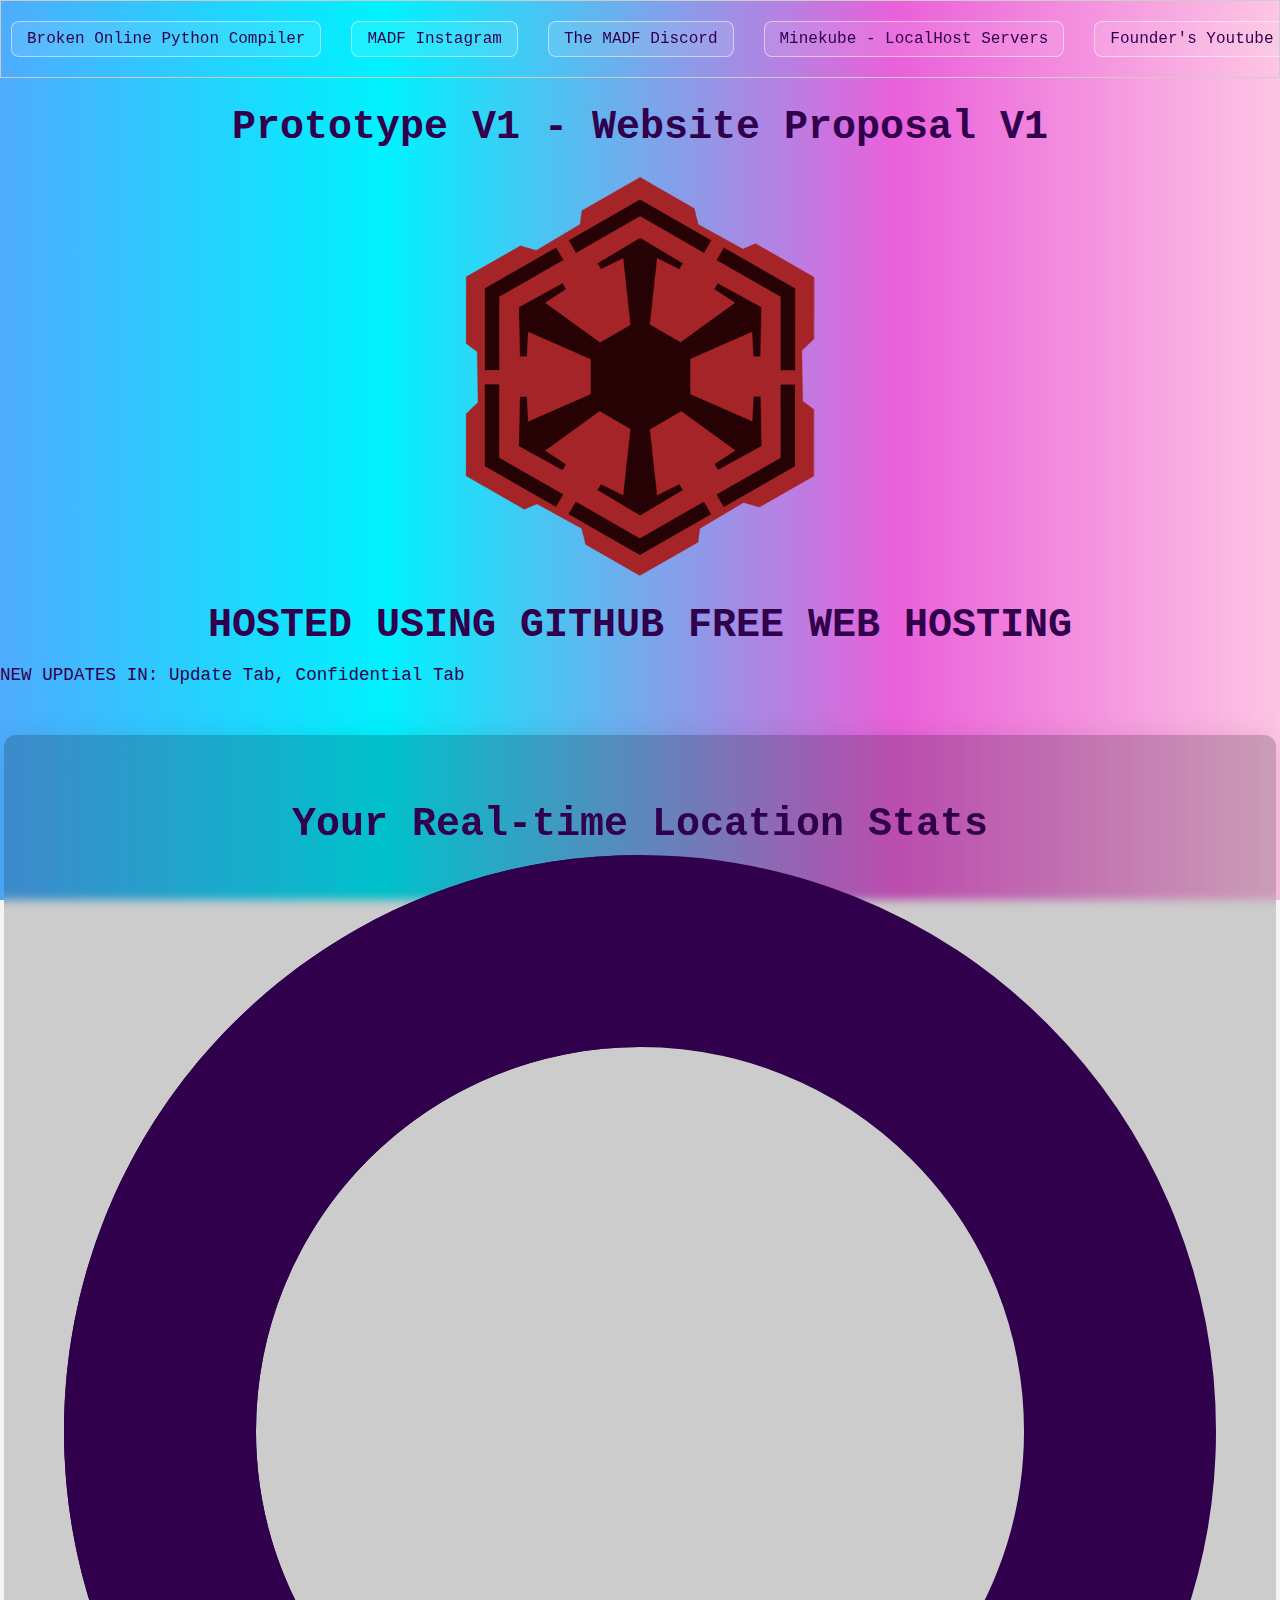
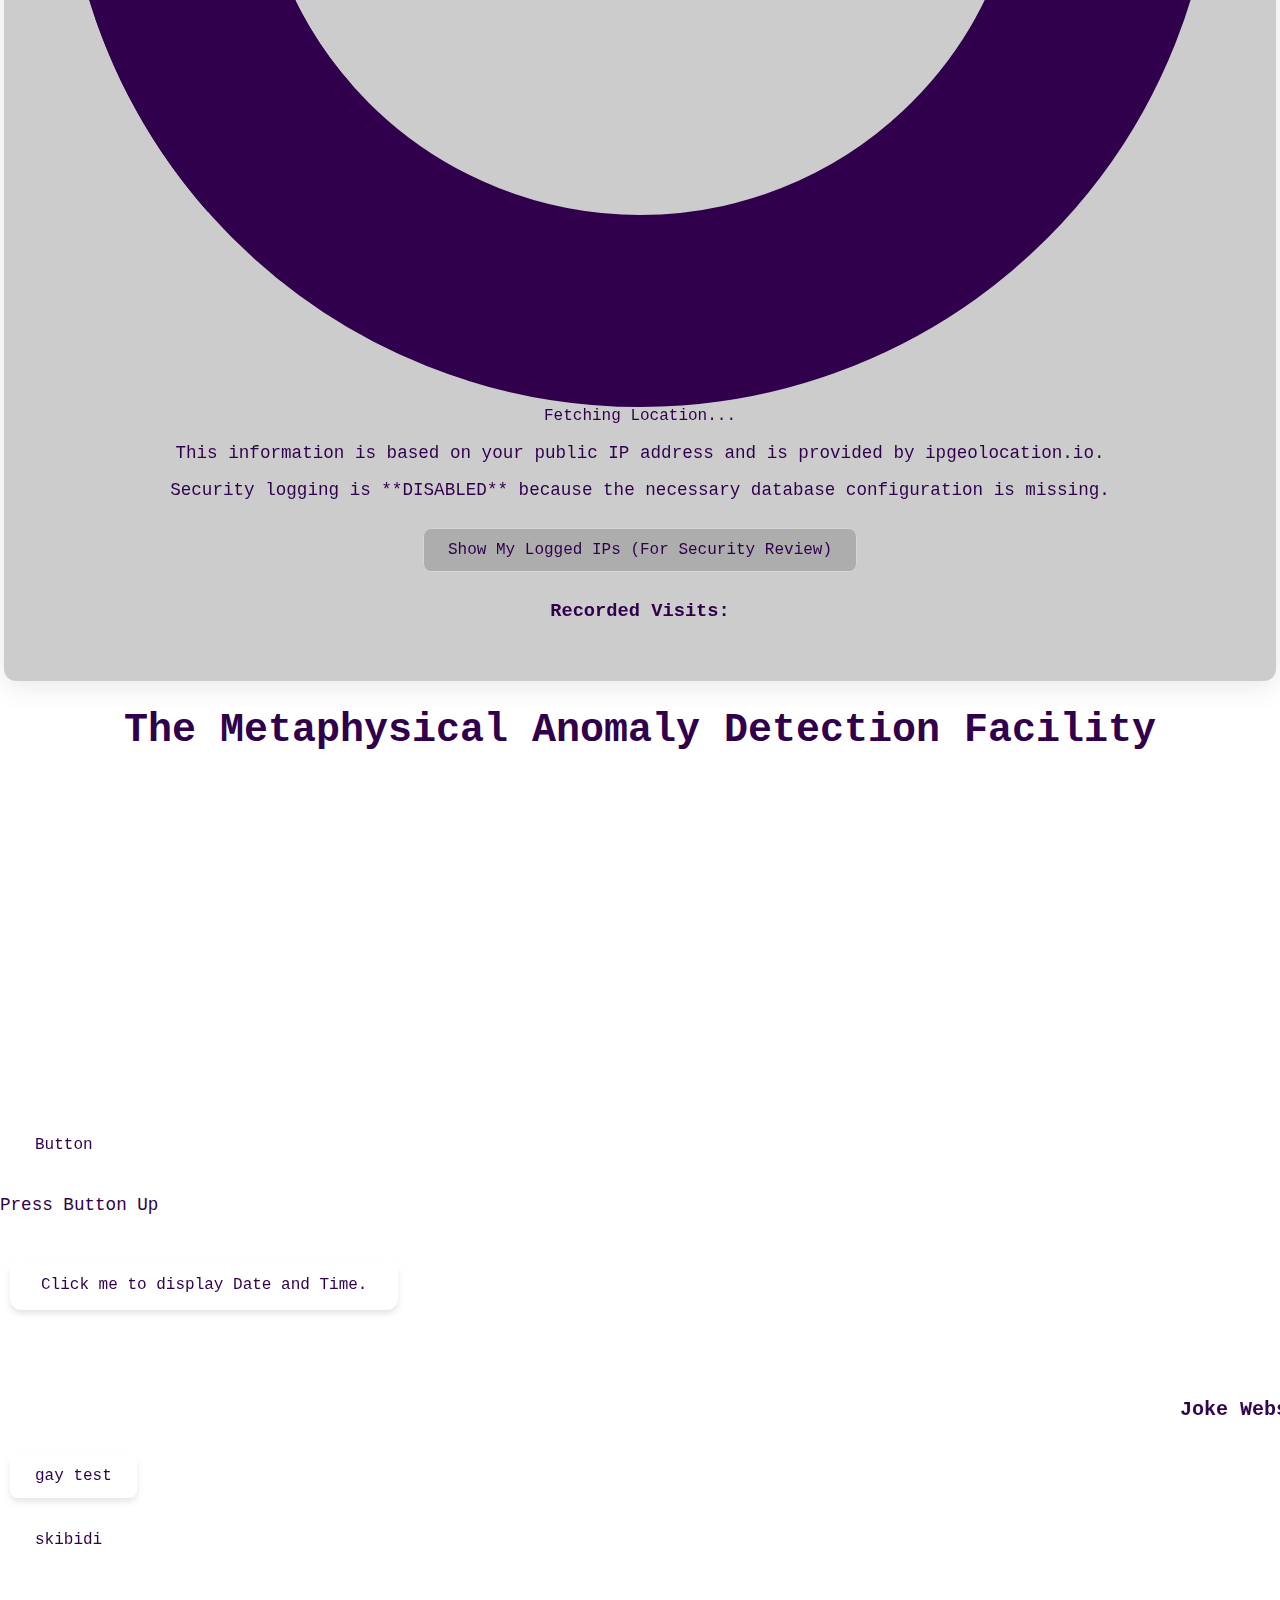
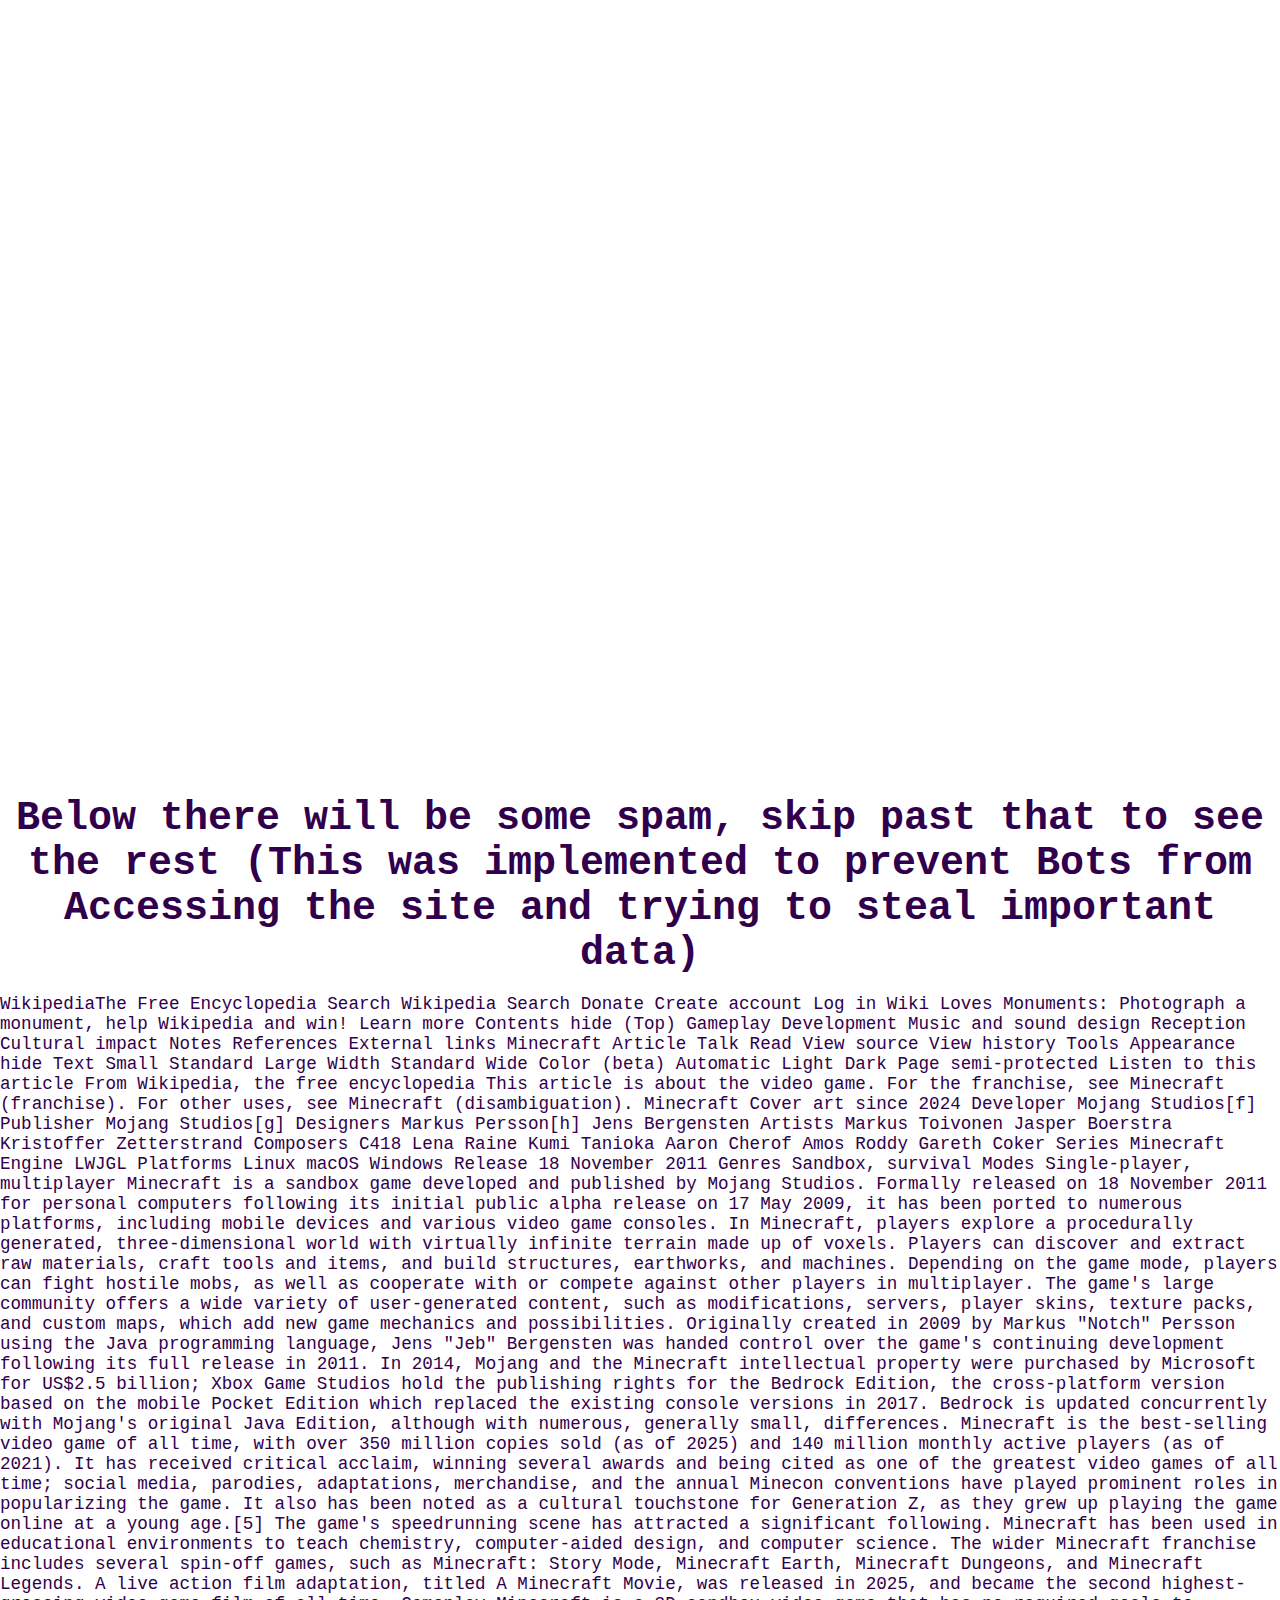
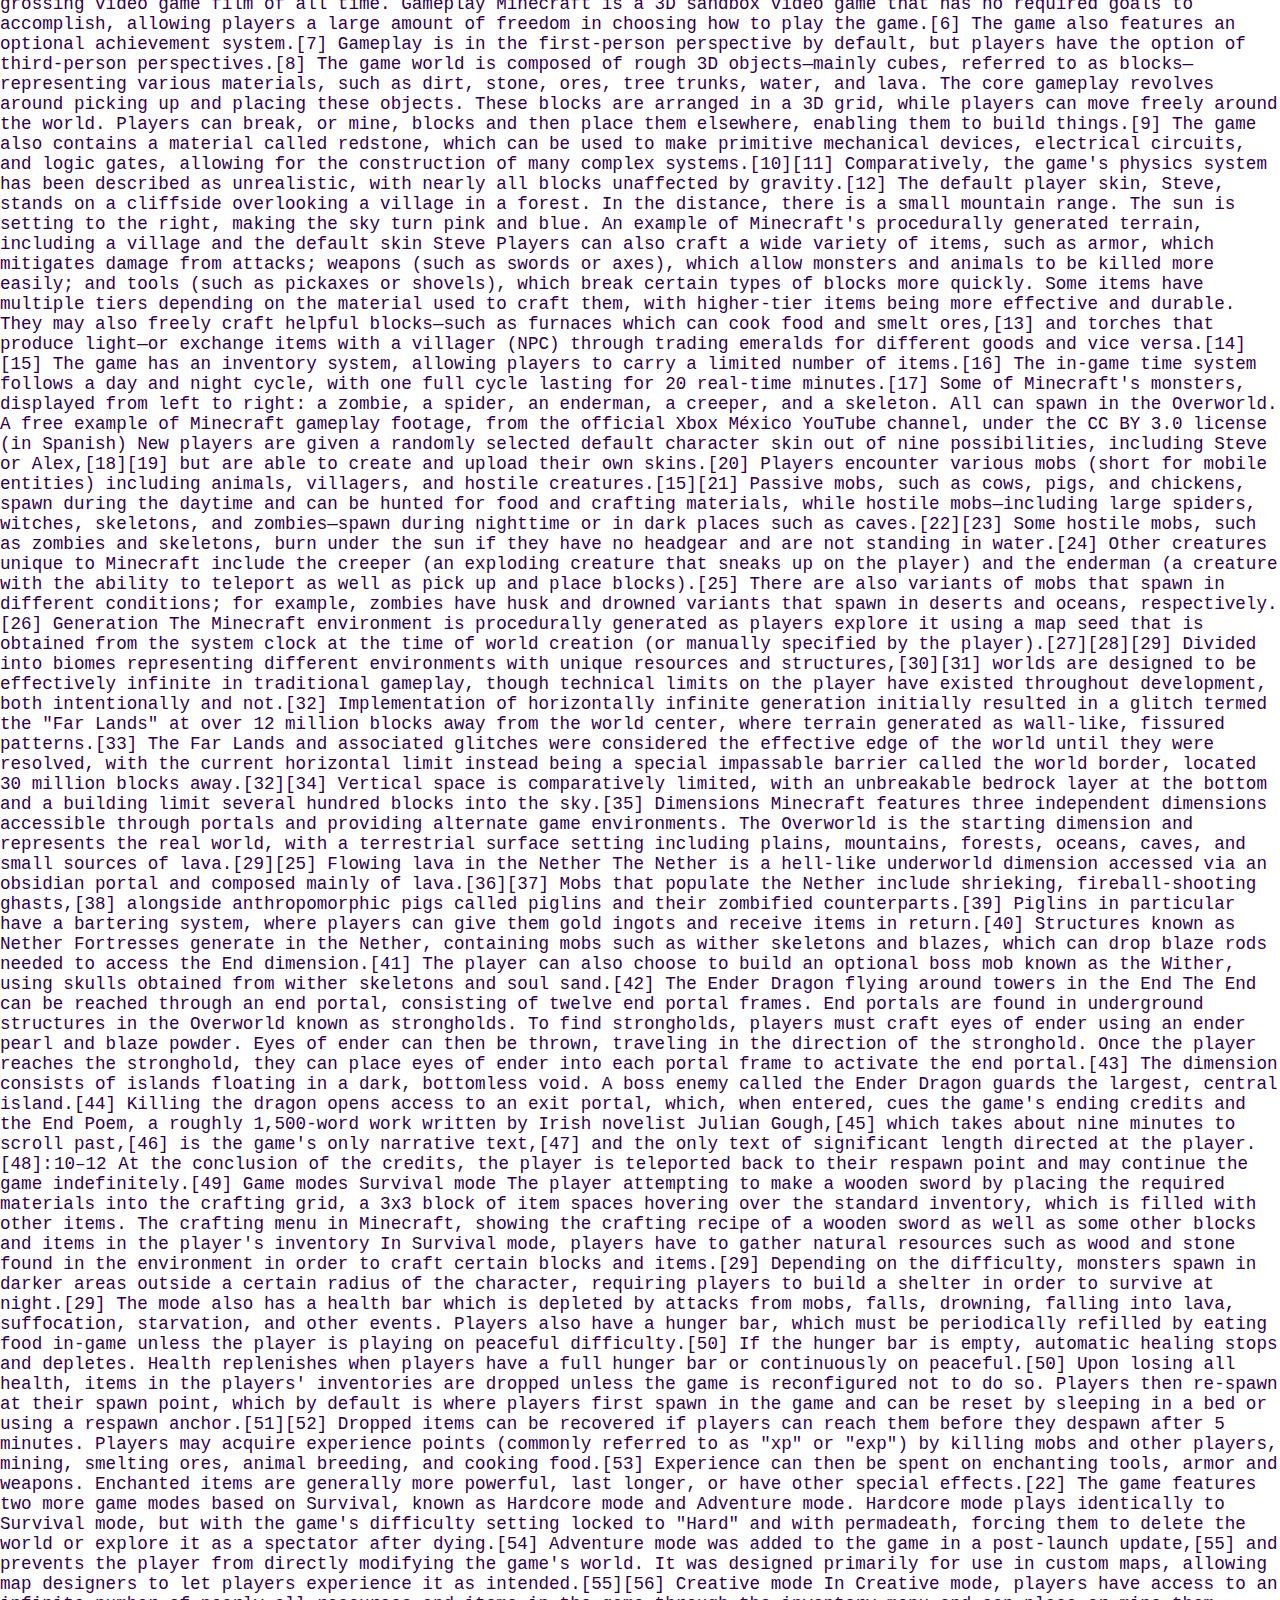
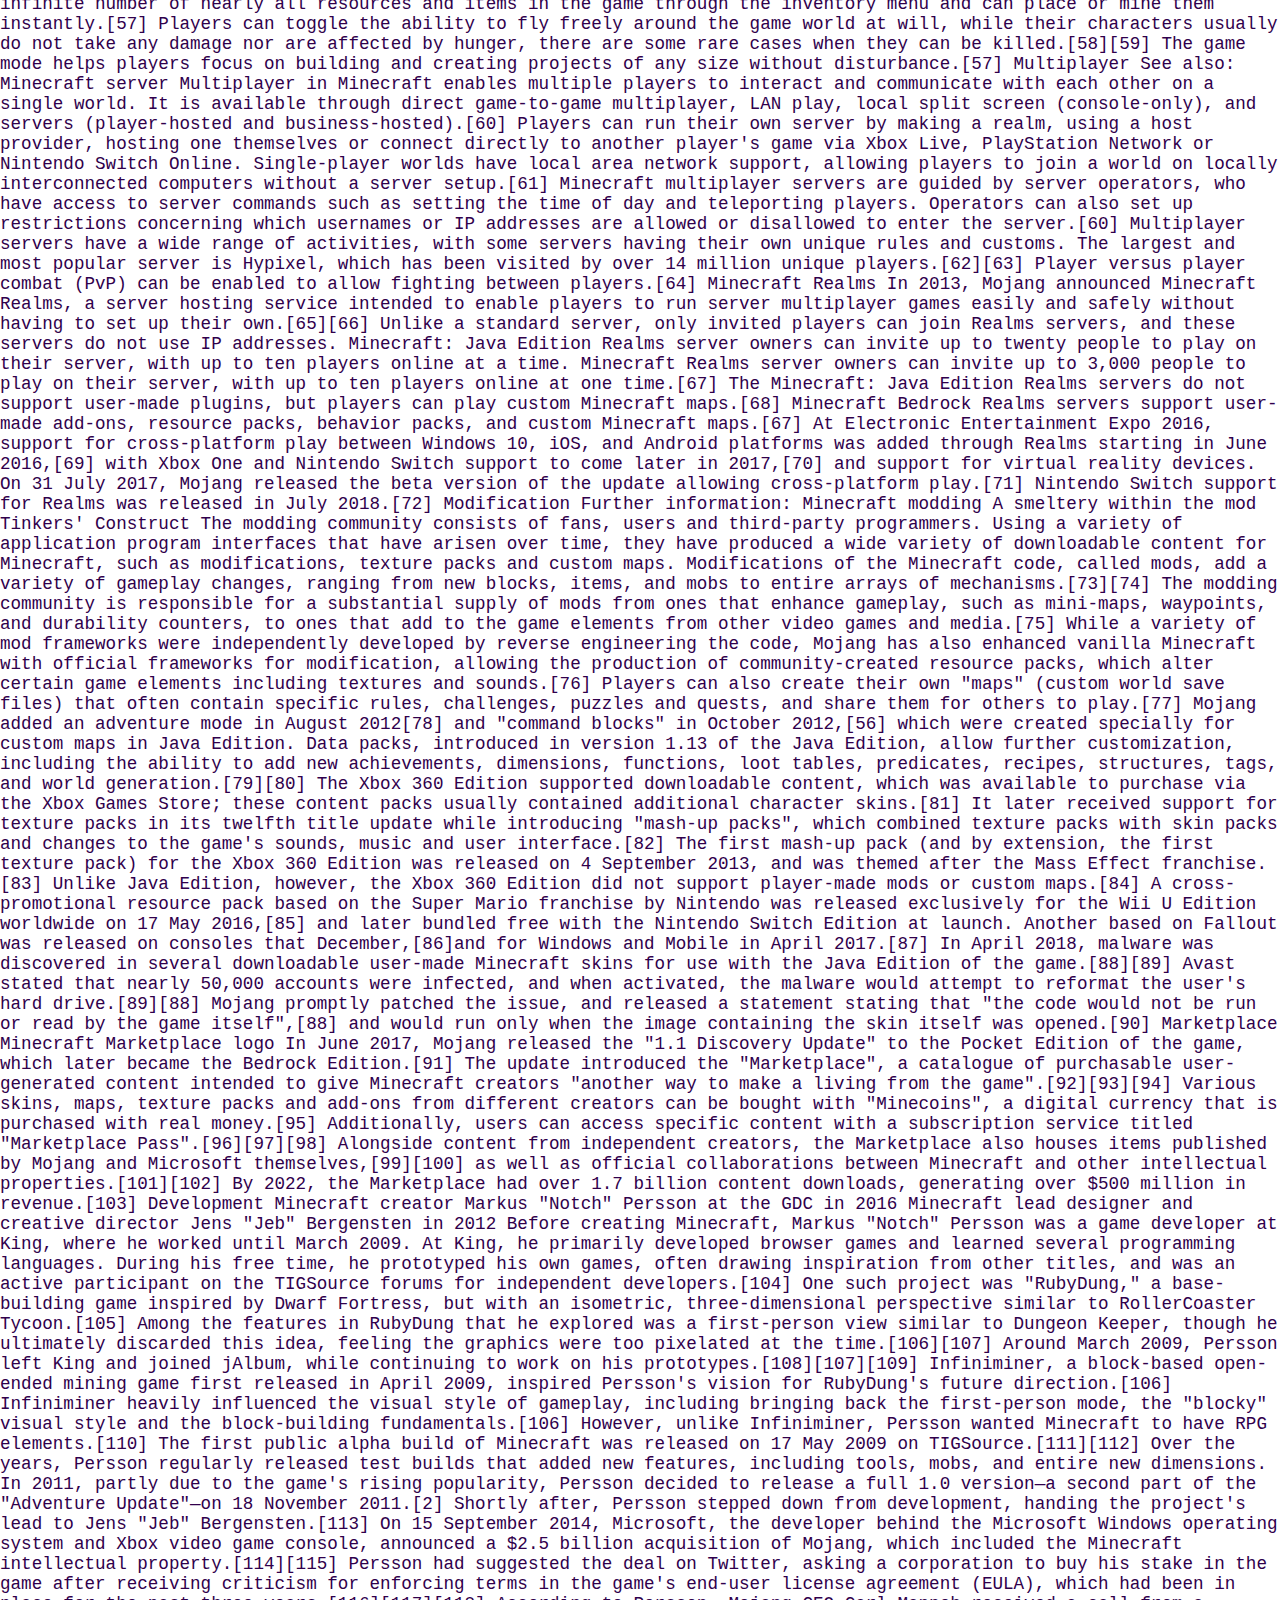
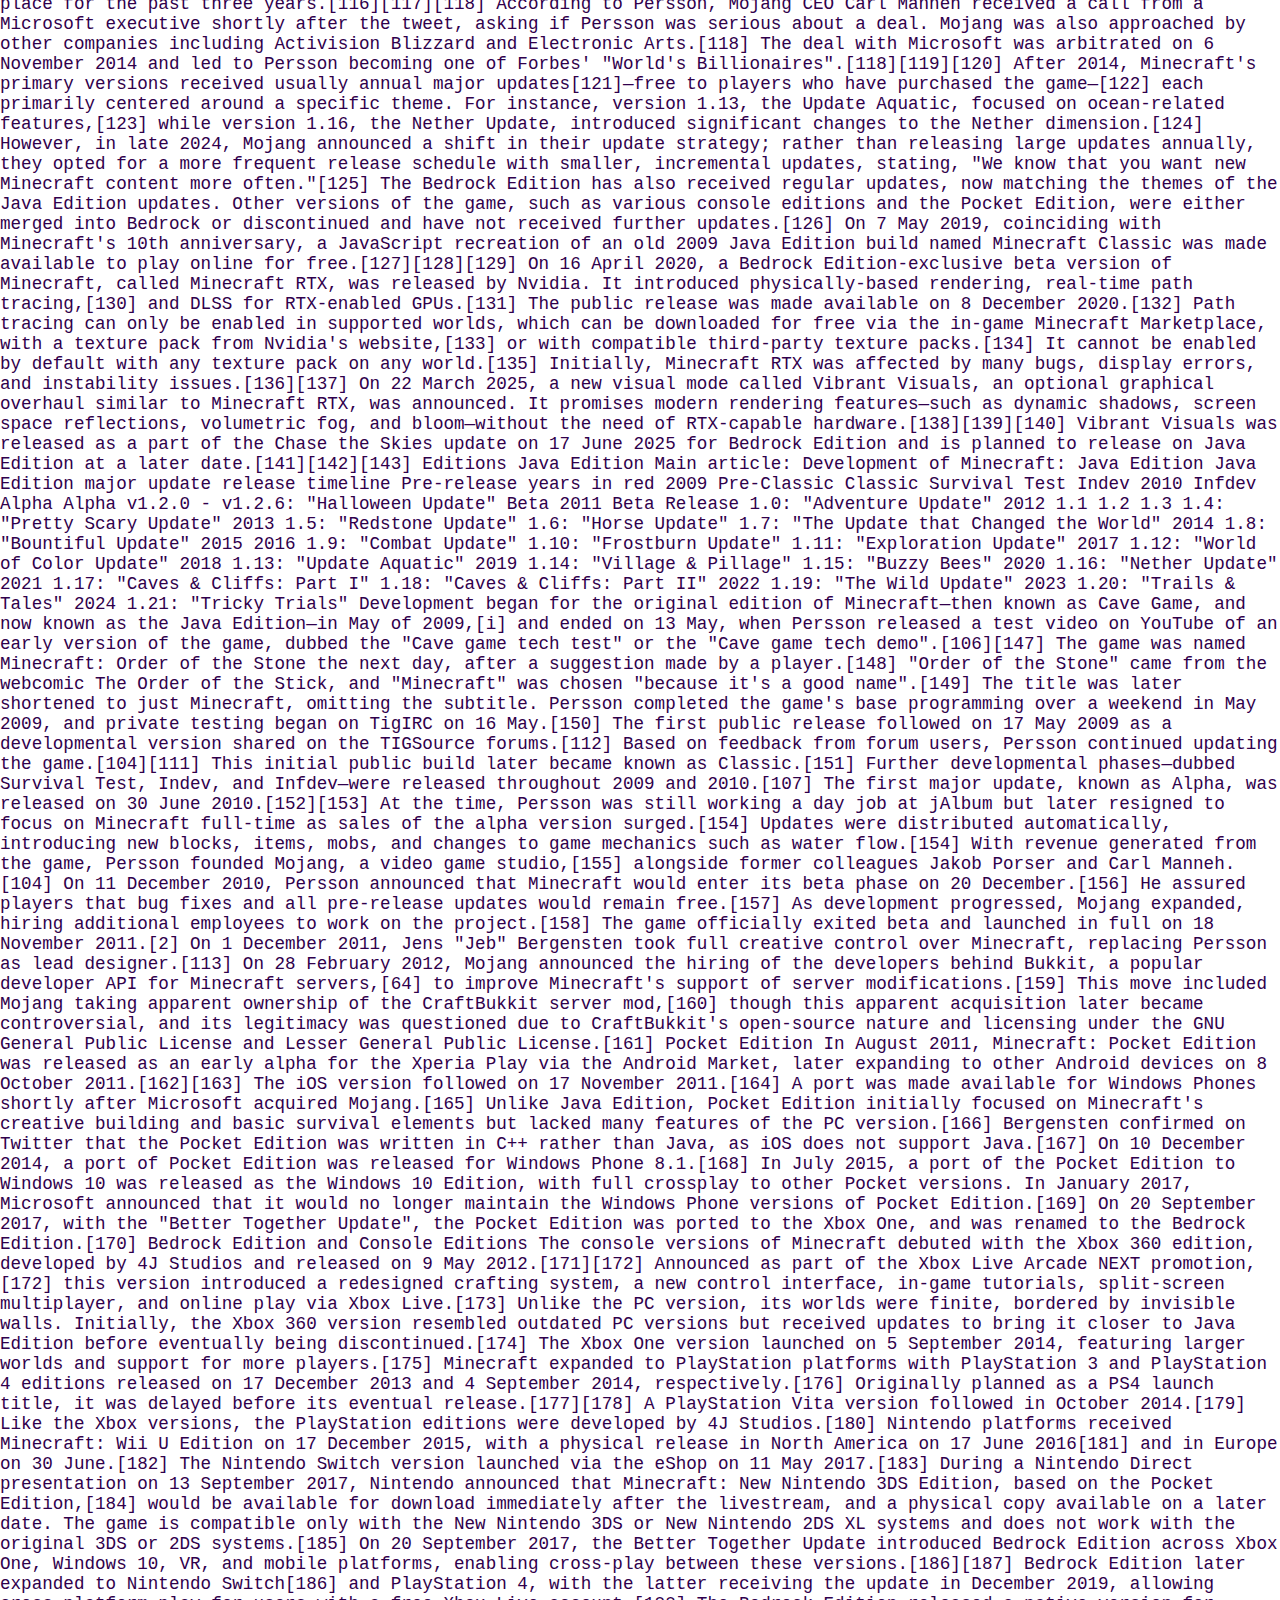
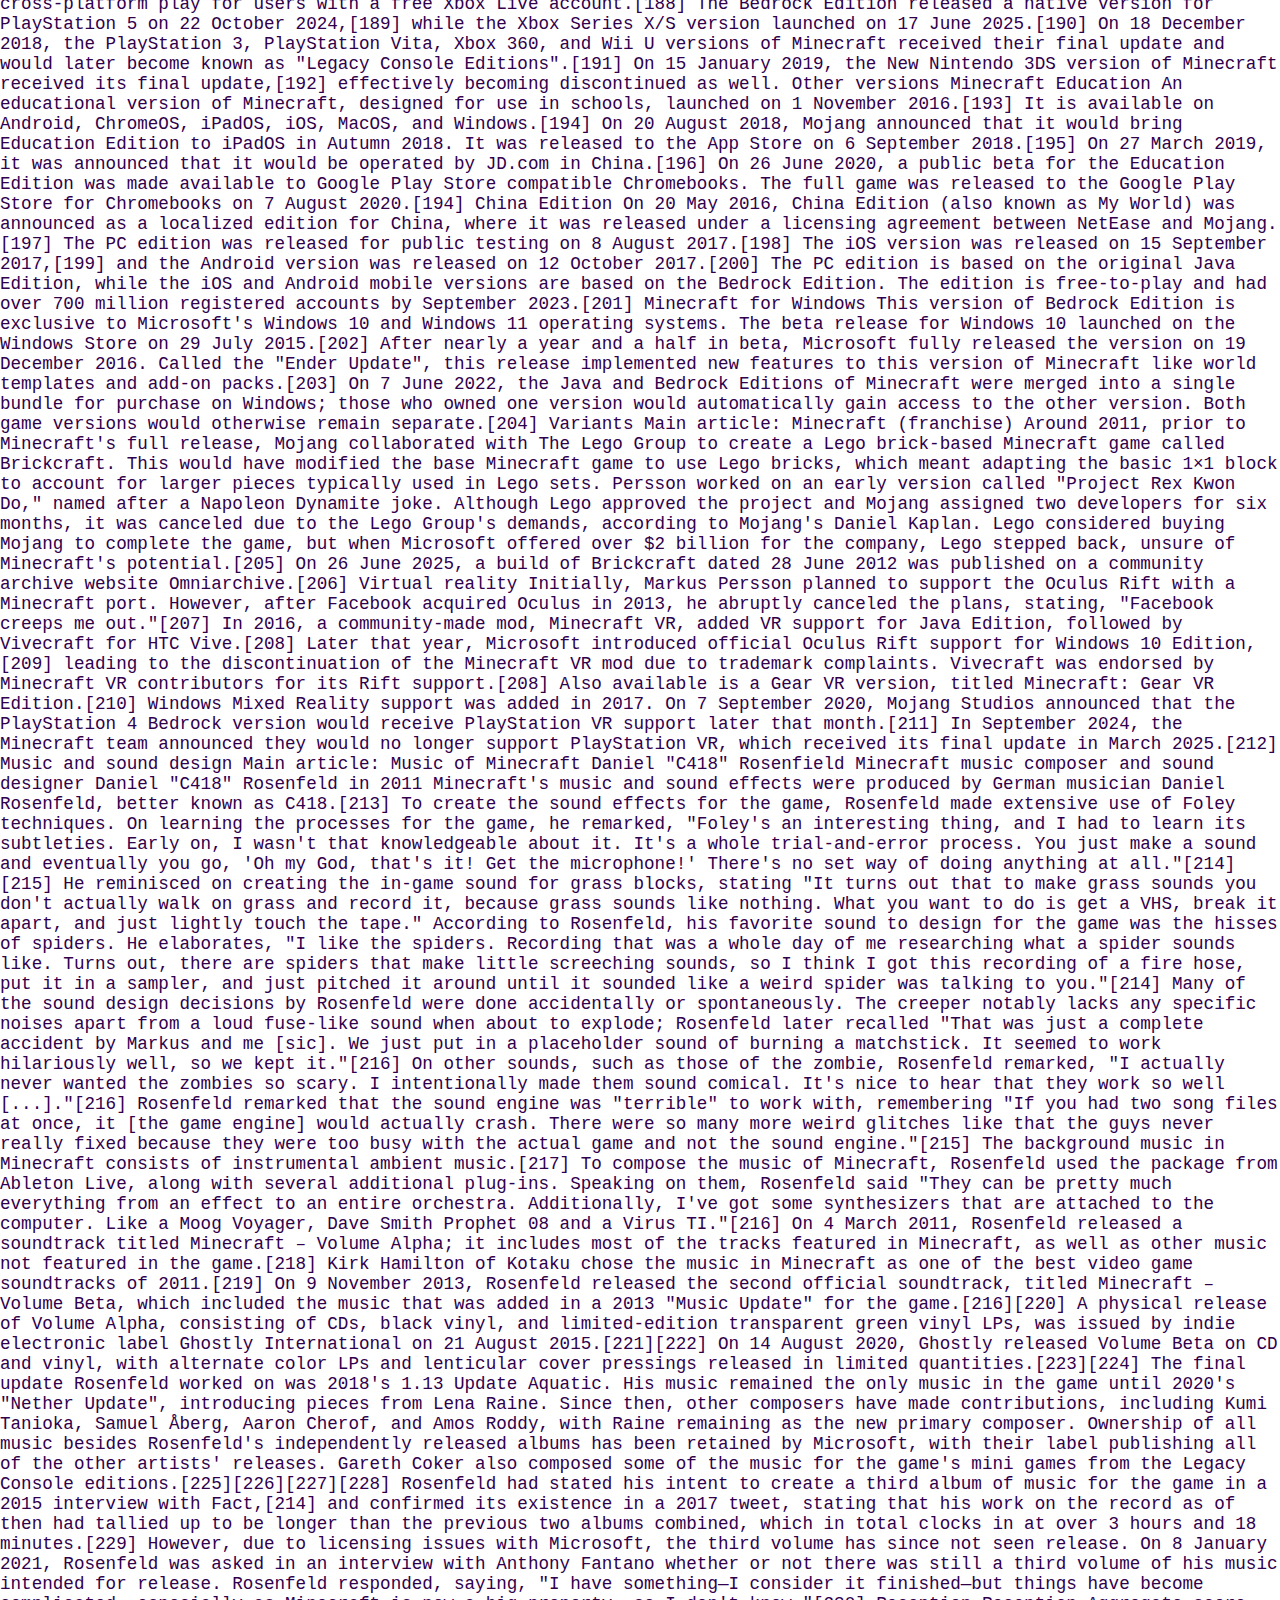
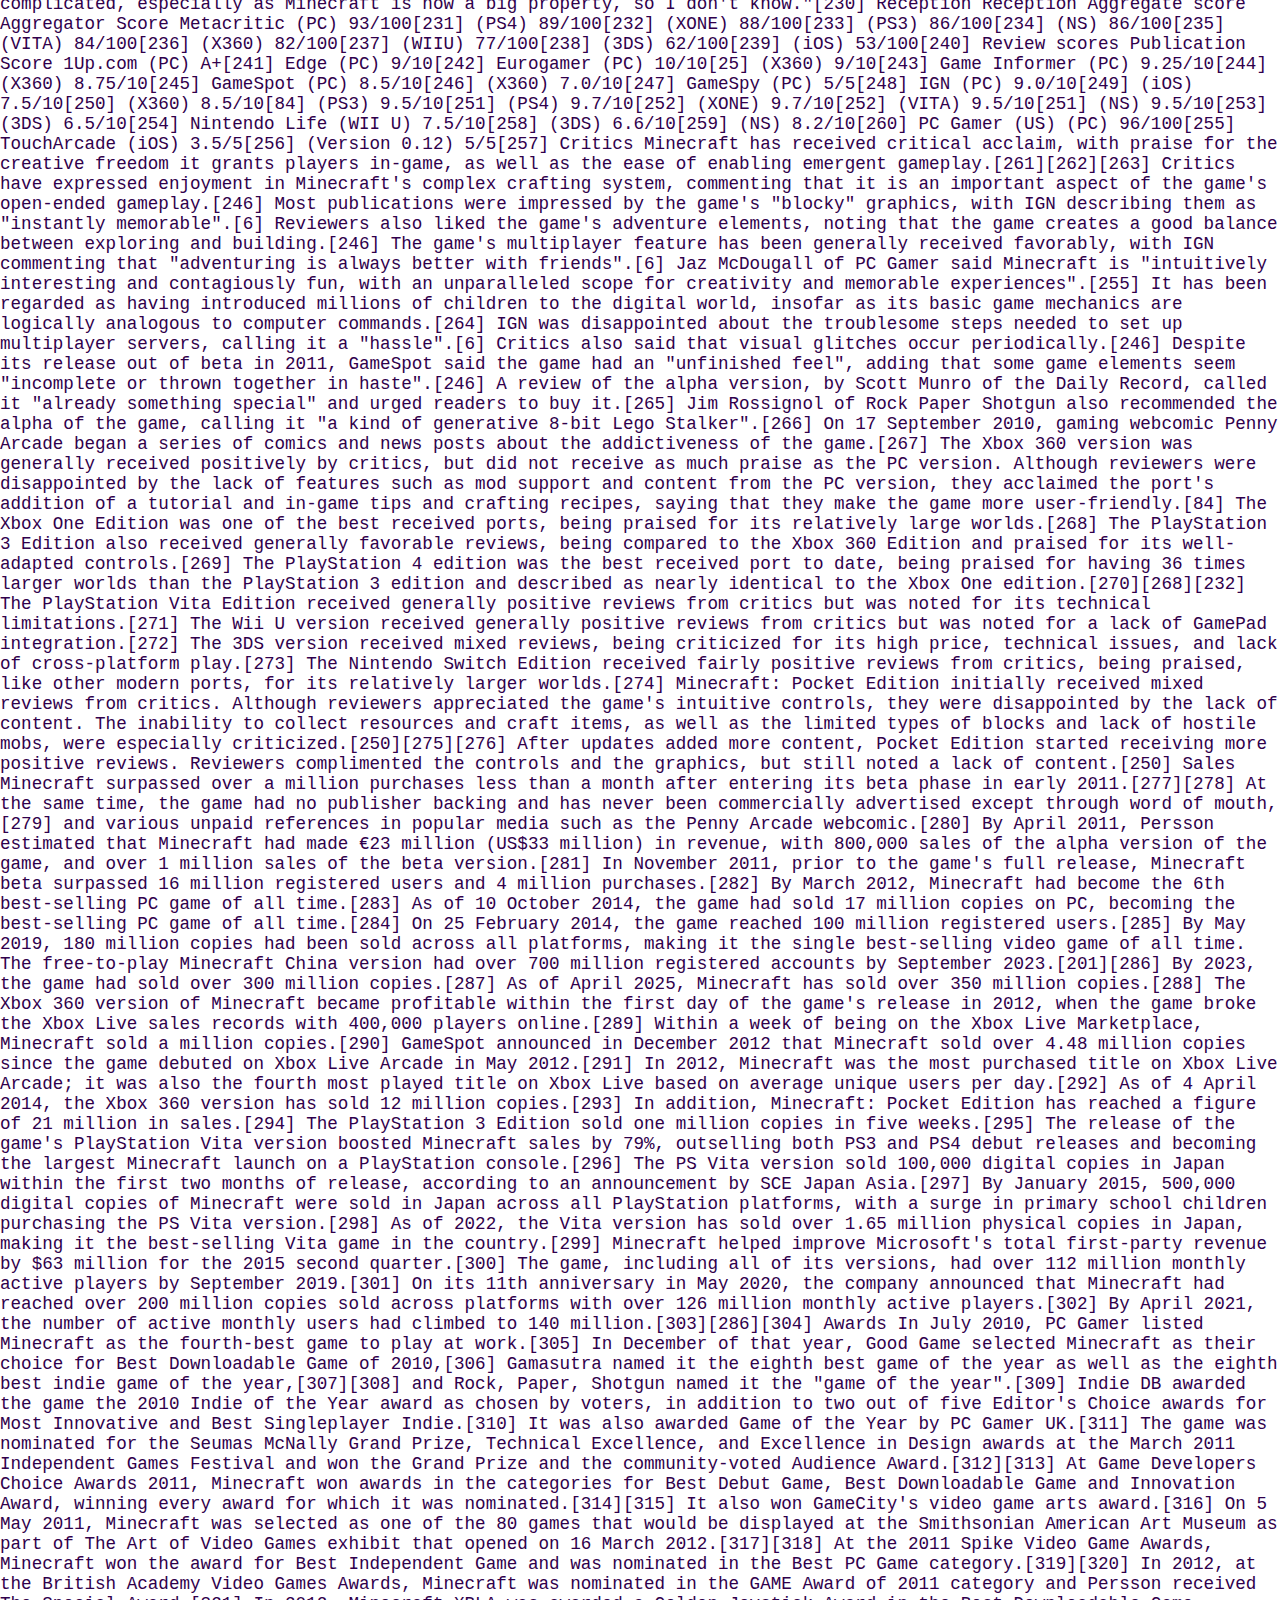
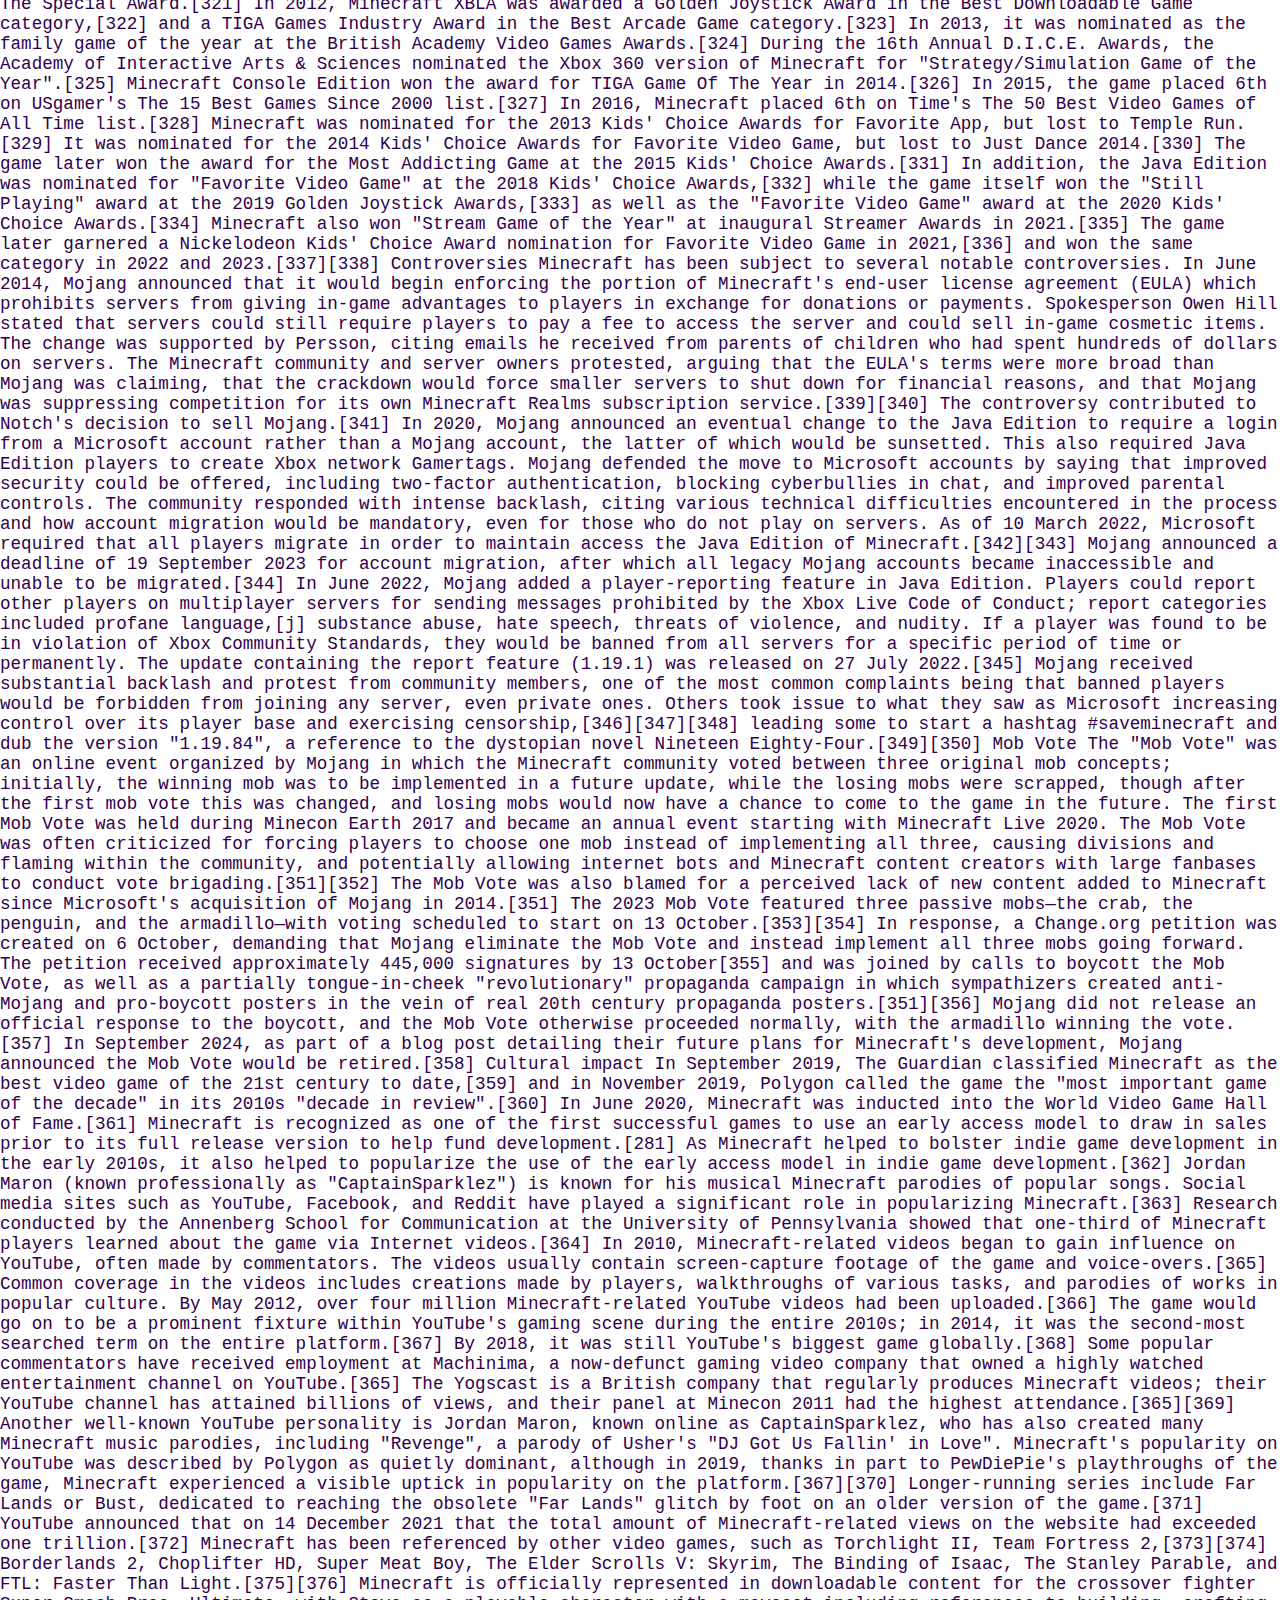
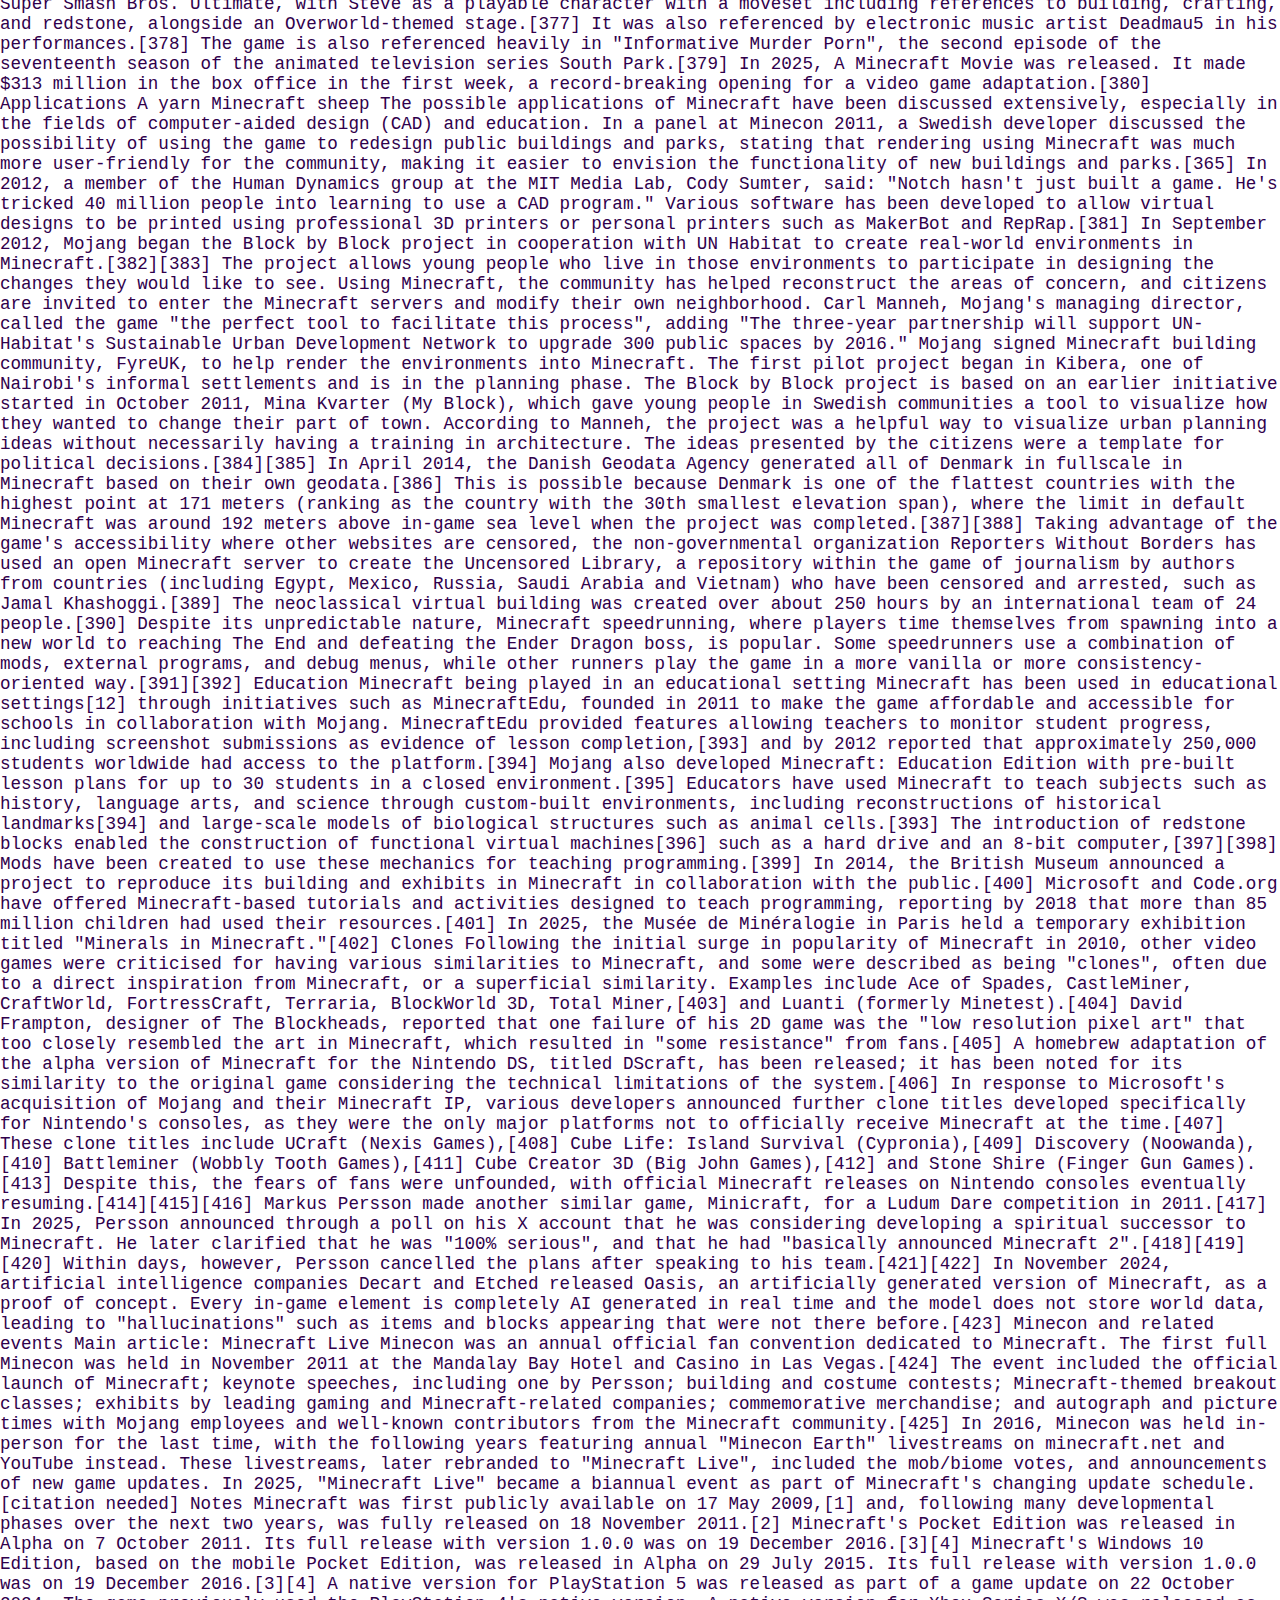
<file: index.html>
<HTML>
<Header>
	<link rel="stylesheet" href="nigger.css">
	<Title>
		Idiotic Website 2.9999967
	</Title>
	<script>
		function Hmm() {
			let userinput = prompt("please enter your username chigger");
			if (userinput != null) {
				alert("Hello " + userinput + " to the Shittiest Website Ever!");
			} else {
				alert("Enter something valid ya doofus");
			}
		}
		function IWonder() {
			let variable = confirm("Do you like Thomas Himenez?");
			if (variable) {
				alert("stop simping");
			} else {
				alert("Ok, Liar.");
			}
		}
		function Experiment() {
			alert("You are in hell")
			let vatiable = confirm("Do you accept your fate?");
			if (vatiable) {
				let nigger = confirm("Are you gay?");
				if (nigger) {
					alert("Ok");
				} else {
					alert("LIAR!");
				}
			} else {
				let nigger2 = confirm("is having an affair with a guy gay?");
				if (nigger2) {
					alert("Then Have one.");
				} else {
					alert("You sure pal?");
				}
			}
		}
	</script>
<style>
.glass-button {
  display: inline-block;
  padding: 15px 30px;
  border-radius: 12px;
  background: rgba(255, 255, 255, 0.2);
  backdrop-filter: blur(10px);
  box-shadow: 0 4px 6px rgba(0, 0, 0, 0.1), inset 0 1px rgba(255, 255, 255, 0.3);
  border: 1px solid rgba(255, 255, 255, 0.4);
  text-align: center;
  cursor: pointer;
  transition: all 0.3s ease;
}

.glass-button span {
  font-size: 16px;
  font-weight: bold;
  color: #ffffff;
  text-shadow: 0 1px rgba(0, 0, 0, 0.2);
}

.glass-button:hover {
  background: rgba(255, 255, 255, 0.3);
  box-shadow: 0 6px 8px rgba(0, 0, 0, 0.15), inset 0 2px rgba(255, 255, 255, 0.4);
  transform: scale(1.05);
}
</style>
</Header>
<BODY>
<div class="vertical-scroll-container">
    <a href="pythoncompiler.html"><button>Broken Online Python Compiler</button></a>
    <a href="https://www.instagram.com/madf_organization/"><button>MADF Instagram</button></a>
    <a href="https://discord.gg/NppUf2gUUE"><button>The MADF Discord</button></a>
    <a href="https://connect.minekube.com/"><button>Minekube - LocalHost Servers</button></a>
    <a href="https://www.youtube.com/@VorkilORCAL"><button>Founder's Youtube</button></a>
    <a href="https://docs.google.com/document/d/1J90dJD-9PVh05fYJxY0Ruvib6PsoFCcG9hwM6KvtTUk/edit?usp=sharing"><button>OFFICIAL DOCUMENT</button></a>
    <a href="exp.html"><button>Experiment Hub</button></a>
    <a href="china.html"><button>What is Minecraft: China Edition?</button></a>
    <a href="videos.html"><button>Videos</button></a>
    <a href="./Update/index.html"><button>Update!!!</button></a>
	<a href="private.illeg.org.find.html"><button>Illegs</button></a>
</div>
<H1>Prototype V1 - Website Proposal V1</H1>
<br>
<div style="text-align:center;">
<img src="./images/logo.png" alt="Coding Nonsense and Minecraft China" width="350" height="400" id="centered">
</div>
<H1 id="centered">HOSTED USING GITHUB FREE WEB HOSTING</H1>
<p>NEW UPDATES IN: Update Tab, Confidential Tab</p>
    <div class="content-box">
        <!-- Kept Tailwind classes for font size/weight but used custom CSS for color -->
        <h1 class="text-3xl font-extrabold text-gray-800 text-center mb-6">
            Your Real-time Location Stats
        </h1>

        <!-- The target element for the statistics -->
        <!-- Adjusted classes for better visibility and theme consistency -->
        <div id="info-display" class="bg-white p-8 shadow-xl rounded-xl min-h-[300px] flex items-center justify-center">
            <!-- Initial loading message -->
            <!-- Used custom CSS color for spin icon and text -->
            <div id="loading" class="text-lg text-[#30004C] flex items-center space-x-2">
                <svg class="animate-spin h-5 w-5 text-[#30004C]" xmlns="http://www.w3.org/2000/svg" fill="none" viewBox="0 0 24 24">
                    <circle class="opacity-25" cx="12" cy="12" r="10" stroke="currentColor" stroke-width="4"></circle>
                    <path class="opacity-75" fill="currentColor" d="M4 12a8 8 0 018-8V0C5.373 0 0 5.373 0 12h4zm2 5.291A7.962 7.962 0 014 12H0c0 3.042 1.135 5.824 3 7.938l3-2.647z"></path>
                </svg>
                <span>Fetching Location...</span>
            </div>
        </div>
        
        <p class="mt-4 text-center text-sm text-[#30004C]">
            This information is based on your public IP address and is provided by ipgeolocation.io.
        </p>
        
        <!-- Log status message -->
        <p id="log-status" class="mt-2 text-center text-xs text-red-500 font-semibold"></p>

        <!-- New: Button to show logs -->
        <div class="mt-6">
            <button id="show-logs-btn" class="hidden">Show My Logged IPs (For Security Review)</button>
        </div>
        
        <!-- New: Area to display logs -->
        <div id="logs-display" class="hidden mt-6 text-left p-4 bg-gray-50 rounded-lg shadow-inner border border-gray-200 max-h-96 overflow-y-auto">
            <h3 class="text-xl font-bold mb-3 text-[#30004C]">Recorded Visits:</h3>
            <div id="log-list" class="space-y-3">
                <!-- Logs will be injected here -->
            </div>
        </div>
    </div>

    <!-- JavaScript logic (info-display.js content) -->
    <script type="module">
        // --- API Configuration ---
        const API_KEY = 'f9cd09a219504c7aa855bd2c503d23f8';
        const API_URL = `https://api.ipgeolocation.io/ipgeo?apiKey=${API_KEY}`;
        
        // --- DOM Elements ---
        const infoDisplay = document.getElementById('info-display');
        const loadingIndicator = document.getElementById('loading');
        const logStatus = document.getElementById('log-status');
        // New elements for logging interface
        const showLogsBtn = document.getElementById('show-logs-btn');
        const logsDisplay = document.getElementById('logs-display');
        const logList = document.getElementById('log-list');

        // --- Firebase Configuration and Globals ---
        let db, auth, userId;
        const appId = typeof __app_id !== 'undefined' ? __app_id : 'default-app-id';
        const firebaseConfig = typeof __firebase_config !== 'undefined' ? JSON.parse(__firebase_config) : null;

        // Function to log the visit data to Firestore
        async function logVisit(data, userId) {
            if (!db || !userId) {
                console.warn("Firestore not ready or user ID missing. Skipping log.");
                logStatus.textContent = "Log skipped: Database not initialized.";
                return;
            }

            try {
                // Dynamic import for Firestore functions
                const { collection, addDoc, serverTimestamp } = await import("https://www.gstatic.com/firebasejs/11.6.1/firebase-firestore.js");
                
                // Firestore path for private user data: artifacts/{appId}/users/{userId}/ip_logs
                const collectionPath = `artifacts/${appId}/users/${userId}/ip_logs`;
                const ipLogsCollection = collection(db, collectionPath);

                const logData = {
                    ip: data.ip || 'Unknown',
                    city: data.city || 'Unknown',
                    country: data.country_name || 'Unknown',
                    region: data.state_prov || 'Unknown',
                    timestamp: serverTimestamp(),
                    user_agent: navigator.userAgent, // Context for the visit
                    security_context: 'Visitor IP Log'
                };

                const docRef = await addDoc(ipLogsCollection, logData);
                console.log("Visit logged successfully. Document ID:", docRef.id);
                logStatus.textContent = `IP Log saved to database. ID: ${docRef.id}`;
                
            } catch (error) {
                console.error("Error logging IP address to Firestore:", error);
                logStatus.textContent = "Error saving IP log to database.";
            }
        }
        
        // New: Function to fetch and display logs
        async function showLogs() {
            // Toggle visibility immediately
            const isHidden = logsDisplay.classList.contains('hidden');
            
            if (!isHidden) {
                logsDisplay.classList.add('hidden');
                showLogsBtn.textContent = 'Show My Logged IPs (For Security Review)';
                return;
            }

            if (!db || !userId) {
                logList.innerHTML = '<p class="text-red-500 text-center font-bold">Error: Database not ready.</p>';
                logsDisplay.classList.remove('hidden');
                showLogsBtn.textContent = 'Hide Logs';
                return;
            }

            try {
                // Dynamic import for Firestore functions
                const { collection, getDocs, query } = await import("https://www.gstatic.com/firebasejs/11.6.1/firebase-firestore.js");
                
                logStatus.textContent = "Fetching IP logs...";
                logList.innerHTML = '<div class="text-center text-gray-500">Loading...</div>'; // Loading state
                
                const collectionPath = `artifacts/${appId}/users/${userId}/ip_logs`;
                const ipLogsCollection = collection(db, collectionPath);
                
                // NOTE: We rely on client-side sorting as orderBy() can introduce index errors.
                const snapshot = await getDocs(ipLogsCollection);
                
                if (snapshot.empty) {
                    logList.innerHTML = '<p class="text-gray-500 text-center">No IP logs found yet.</p>';
                    logStatus.textContent = "IP logs displayed.";
                    logsDisplay.classList.remove('hidden');
                    showLogsBtn.textContent = 'Hide Logs (0 found)';
                    return;
                }

                let logs = [];
                snapshot.forEach(doc => {
                    const data = doc.data();
                    // Convert Firestore Timestamp to JS Date object for client-side sorting
                    const timestamp = data.timestamp ? data.timestamp.toDate() : new Date(0); // Use epoch for missing timestamp
                    logs.push({ id: doc.id, ...data, timestamp: timestamp });
                });

                // Client-side sorting: newest first (descending timestamp)
                logs.sort((a, b) => b.timestamp - a.timestamp);

                logList.innerHTML = ''; // Clear loading state
                logs.forEach(log => {
                    const dateString = log.timestamp.toLocaleString();
                    const logItem = document.createElement('div');
                    logItem.className = 'border-b pb-2 mb-2 last:border-b-0 text-sm';
                    logItem.innerHTML = `
                        <p class="font-bold text-gray-700">${log.ip} <span class="text-xs font-normal text-gray-400">(${log.city}, ${log.country})</span></p>
                        <p class="text-xs text-gray-500">Time: ${dateString}</p>
                        <p class="text-xs text-gray-500 break-words">Agent: ${log.user_agent}</p>
                    `;
                    logList.appendChild(logItem);
                });

                logStatus.textContent = `${logs.length} IP logs displayed.`;
                logsDisplay.classList.remove('hidden');
                showLogsBtn.textContent = `Hide Logs (${logs.length} found)`;

            } catch (error) {
                console.error("Failed to fetch logs:", error);
                logStatus.textContent = "Error fetching logs: See console for details.";
                logList.innerHTML = '<p class="text-red-500">Failed to load logs.</p>';
                logsDisplay.classList.remove('hidden');
                showLogsBtn.textContent = 'Hide Logs (Error)';
            }
        }
        
        // Function to fetch and display the data - now receives userId
        async function fetchLocationData(userId) {
            if (!infoDisplay) {
                console.error("Target element 'info-display' not found.");
                return;
            }

            try {
                // Implementing exponential backoff for API call (up to 3 retries)
                let data = null;
                const maxRetries = 3;
                for (let i = 0; i < maxRetries; i++) {
                    try {
                        const response = await fetch(API_URL);

                        if (!response.ok) {
                            throw new Error(`HTTP error! status: ${response.status}`);
                        }

                        data = await response.json();

                        if (data.message && data.code) {
                            throw new Error(data.message || "Unable to retrieve location data.");
                        }
                        
                        // Success, break the loop
                        break; 
                    } catch (error) {
                        console.warn(`Attempt ${i + 1} failed: ${error.message}. Retrying...`);
                        if (i === maxRetries - 1) throw error; // Re-throw on last failure
                        // Wait for 2^i seconds (1s, 2s)
                        await new Promise(resolve => setTimeout(resolve, Math.pow(2, i) * 1000));
                    }
                }
                
                if (!data) return; // Should not happen if retry logic is correct

                loadingIndicator.classList.add('hidden');

                // Log the visit after successful data retrieval
                if (userId && data.ip) {
                    logVisit(data, userId);
                }

                // Helper function to create a statistic row (icons removed as requested previously)
                const createStatRow = (label, value) => `
                    <!-- Updated color classes to match the custom CSS theme (deep violet #30004C) -->
                    <div class="flex items-center justify-between p-3 border-b border-gray-100 last:border-b-0 transition duration-300 hover:bg-gray-100">
                        <div class="text-[#30004C]">
                            <span class="font-medium">${label}:</span>
                        </div>
                        <span class="text-right font-bold text-gray-800">${value}</span>
                    </div>
                `;
                
                const timezoneName = data.time_zone?.name || 'N/A';

                const htmlContent = `
                    <div class="w-full space-y-2">
                        ${createStatRow('Public IP Address', data.ip || 'N/A')}
                        ${createStatRow('City', data.city || 'N/A')}
                        ${createStatRow('Region', data.state_prov || 'N/A')}
                        ${createStatRow('Country', `${data.country_name || 'N/A'} (${data.country_code2 || ''})`)}
                        ${createStatRow('Coordinates', `${data.latitude || 'N/A'}, ${data.longitude || 'N/A'}`)}
                        ${createStatRow('Time Zone', timezoneName)}
                        ${createStatRow('ISP/Organization', data.organization || data.isp || 'N/A')}
                    </div>
                `;

                infoDisplay.innerHTML = htmlContent;

            } catch (error) {
                console.error("Error fetching location data:", error);
                infoDisplay.innerHTML = `
                    <div class="text-center p-4">
                        <p class="text-red-500 font-semibold mb-2">Error loading location data.</p>
                        <p class="text-sm text-gray-500">Details: Network block suspected. Check your console for fetch errors.</p>
                    </div>
                `;
            }
        }
        
        // --- Firebase Initialization and Authentication ---
        (async function initializeFirebaseAndRun() {
            const initialAuthToken = typeof __initial_auth_token !== 'undefined' ? __initial_auth_token : null;

            if (!firebaseConfig) {
                console.error("Firebase config is missing. Proceeding without database logging.");
                // NEW: Clear message for the user that logging is unavailable.
                logStatus.textContent = "Security logging is **DISABLED** because the necessary database configuration is missing.";
                fetchLocationData(null); // Pass null userId to skip logging, but still fetch IP.
                return;
            }

            try {
                // Dynamic imports for Firebase
                const { initializeApp } = await import("https://www.gstatic.com/firebasejs/11.6.1/firebase-app.js");
                const { getAuth, signInAnonymously, signInWithCustomToken } = await import("https://www.gstatic.com/firebasejs/11.6.1/firebase-auth.js");
                const { getFirestore, setLogLevel } = await import("https://www.gstatic.com/firebasejs/11.6.1/firebase-firestore.js");
                
                setLogLevel('debug'); // Enable debug logging for Firestore

                const app = initializeApp(firebaseConfig);
                db = getFirestore(app);
                auth = getAuth(app);


                if (initialAuthToken) {
                    await signInWithCustomToken(auth, initialAuthToken);
                } else {
                    await signInAnonymously(auth);
                }

                userId = auth.currentUser?.uid || crypto.randomUUID();
                console.log(`Firebase initialized. User ID: ${userId}`);
                
                // Show the log button and attach listener only if config is available
                if (firebaseConfig) {
                    showLogsBtn.classList.remove('hidden');
                    showLogsBtn.addEventListener('click', showLogs);
                    logStatus.textContent = "Security logging is **ACTIVE**.";
                }

                // Once authenticated, fetch the location data and log the visit
                fetchLocationData(userId);

            } catch (error) {
                console.error("Firebase initialization failed:", error);
                logStatus.textContent = "Firebase failed to initialize. Logging is disabled.";
                // Fallback: Still try to fetch location data without logging
                fetchLocationData(null);
            }
        })();
    </script>
<H1>The Metaphysical Anomaly Detection Facility</H1>
<iframe style="border-radius:12px" src="https://open.spotify.com/embed/playlist/0ddOduqAZlgVVrijsALyXa?utm_source=generator" width="100%" height="352" frameBorder="0" allowfullscreen="" allow="autoplay; clipboard-write; encrypted-media; fullscreen; picture-in-picture" loading="lazy"></iframe>
<input type="button" value="Button" onclick="Hmm()">
<p> Press Button Up </p>
<br>
<button class="glass-button" type="button"
onclick="document.getElementById('demo').innerHTML = Date()">
Click me to display Date and Time.</button>
<p id="demo"></p>
<br>
<H1><Marquee>Joke Website, Turned into M-ADF Website</Marquee></H1>
<input type="button" class="glass-button" value="gay test" onclick="IWonder()">
<div id="special-css"><a href="https://store.steampowered.com/"><button>skibidi</button></a></div>
<div style="float: left; width: 646px;">
    <iframe src="https://store.steampowered.com/widget/403180/" frameborder="0" width="646" height="190"></iframe>
    <br>
    <iframe src="https://store.steampowered.com/widget/3241660/" frameborder="0" width="646" height="190"></iframe>
</div>

<div style="float: left; margin-left: 20px;">
    <iframe src="https://gamaverse.com/" frameborder="0" width="800" height="400"></iframe>
</div>

<div style="clear: both;"></div>
<br>
<H1>
Below there will be some spam, skip past that to see the rest (This was implemented to prevent Bots from Accessing the site and trying to steal important data)
</H1>
<p>

WikipediaThe Free Encyclopedia
Search Wikipedia
Search
Donate
Create account
Log in


Wiki Loves Monuments: Photograph a monument, help Wikipedia and win!
Learn more

Contents hide
(Top)
Gameplay

Development

Music and sound design
Reception

Cultural impact

Notes
References

External links
Minecraft

Article
Talk
Read
View source
View history

Tools
Appearance hide
Text

Small

Standard

Large
Width

Standard

Wide
Color (beta)

Automatic

Light

Dark
Page semi-protected
Listen to this article
From Wikipedia, the free encyclopedia
This article is about the video game. For the franchise, see Minecraft (franchise). For other uses, see Minecraft (disambiguation).
Minecraft

Cover art since 2024
Developer	
Mojang Studios[f]
Publisher	
Mojang Studios[g]
Designers	
Markus Persson[h]
Jens Bergensten
Artists	
Markus Toivonen
Jasper Boerstra
Kristoffer Zetterstrand
Composers	
C418
Lena Raine
Kumi Tanioka
Aaron Cherof
Amos Roddy
Gareth Coker
Series	Minecraft
Engine	
LWJGL 
Platforms	
Linux
macOS
Windows
Release	
18 November 2011
Genres	Sandbox, survival
Modes	Single-player, multiplayer
Minecraft is a sandbox game developed and published by Mojang Studios. Formally released on 18 November 2011 for personal computers following its initial public alpha release on 17 May 2009, it has been ported to numerous platforms, including mobile devices and various video game consoles.

In Minecraft, players explore a procedurally generated, three-dimensional world with virtually infinite terrain made up of voxels. Players can discover and extract raw materials, craft tools and items, and build structures, earthworks, and machines. Depending on the game mode, players can fight hostile mobs, as well as cooperate with or compete against other players in multiplayer. The game's large community offers a wide variety of user-generated content, such as modifications, servers, player skins, texture packs, and custom maps, which add new game mechanics and possibilities.

Originally created in 2009 by Markus "Notch" Persson using the Java programming language, Jens "Jeb" Bergensten was handed control over the game's continuing development following its full release in 2011. In 2014, Mojang and the Minecraft intellectual property were purchased by Microsoft for US$2.5 billion; Xbox Game Studios hold the publishing rights for the Bedrock Edition, the cross-platform version based on the mobile Pocket Edition which replaced the existing console versions in 2017. Bedrock is updated concurrently with Mojang's original Java Edition, although with numerous, generally small, differences.

Minecraft is the best-selling video game of all time, with over 350 million copies sold (as of 2025) and 140 million monthly active players (as of 2021). It has received critical acclaim, winning several awards and being cited as one of the greatest video games of all time; social media, parodies, adaptations, merchandise, and the annual Minecon conventions have played prominent roles in popularizing the game. It also has been noted as a cultural touchstone for Generation Z, as they grew up playing the game online at a young age.[5] The game's speedrunning scene has attracted a significant following. Minecraft has been used in educational environments to teach chemistry, computer-aided design, and computer science. The wider Minecraft franchise includes several spin-off games, such as Minecraft: Story Mode, Minecraft Earth, Minecraft Dungeons, and Minecraft Legends. A live action film adaptation, titled A Minecraft Movie, was released in 2025, and became the second highest-grossing video game film of all time.

Gameplay
Minecraft is a 3D sandbox video game that has no required goals to accomplish, allowing players a large amount of freedom in choosing how to play the game.[6] The game also features an optional achievement system.[7] Gameplay is in the first-person perspective by default, but players have the option of third-person perspectives.[8] The game world is composed of rough 3D objects—mainly cubes, referred to as blocks—representing various materials, such as dirt, stone, ores, tree trunks, water, and lava. The core gameplay revolves around picking up and placing these objects. These blocks are arranged in a 3D grid, while players can move freely around the world. Players can break, or mine, blocks and then place them elsewhere, enabling them to build things.[9] The game also contains a material called redstone, which can be used to make primitive mechanical devices, electrical circuits, and logic gates, allowing for the construction of many complex systems.[10][11] Comparatively, the game's physics system has been described as unrealistic, with nearly all blocks unaffected by gravity.[12]

The default player skin, Steve, stands on a cliffside overlooking a village in a forest. In the distance, there is a small mountain range. The sun is setting to the right, making the sky turn pink and blue.
An example of Minecraft's procedurally generated terrain, including a village and the default skin Steve
Players can also craft a wide variety of items, such as armor, which mitigates damage from attacks; weapons (such as swords or axes), which allow monsters and animals to be killed more easily; and tools (such as pickaxes or shovels), which break certain types of blocks more quickly. Some items have multiple tiers depending on the material used to craft them, with higher-tier items being more effective and durable. They may also freely craft helpful blocks—such as furnaces which can cook food and smelt ores,[13] and torches that produce light—or exchange items with a villager (NPC) through trading emeralds for different goods and vice versa.[14][15] The game has an inventory system, allowing players to carry a limited number of items.[16] The in-game time system follows a day and night cycle, with one full cycle lasting for 20 real-time minutes.[17]






Some of Minecraft's monsters, displayed from left to right: a zombie, a spider, an enderman, a creeper, and a skeleton. All can spawn in the Overworld.
A free example of Minecraft gameplay footage, from the official Xbox México YouTube channel, under the CC BY 3.0 license (in Spanish)
New players are given a randomly selected default character skin out of nine possibilities, including Steve or Alex,[18][19] but are able to create and upload their own skins.[20] Players encounter various mobs (short for mobile entities) including animals, villagers, and hostile creatures.[15][21] Passive mobs, such as cows, pigs, and chickens, spawn during the daytime and can be hunted for food and crafting materials, while hostile mobs—including large spiders, witches, skeletons, and zombies—spawn during nighttime or in dark places such as caves.[22][23] Some hostile mobs, such as zombies and skeletons, burn under the sun if they have no headgear and are not standing in water.[24] Other creatures unique to Minecraft include the creeper (an exploding creature that sneaks up on the player) and the enderman (a creature with the ability to teleport as well as pick up and place blocks).[25] There are also variants of mobs that spawn in different conditions; for example, zombies have husk and drowned variants that spawn in deserts and oceans, respectively.[26]

Generation
The Minecraft environment is procedurally generated as players explore it using a map seed that is obtained from the system clock at the time of world creation (or manually specified by the player).[27][28][29] Divided into biomes representing different environments with unique resources and structures,[30][31] worlds are designed to be effectively infinite in traditional gameplay, though technical limits on the player have existed throughout development, both intentionally and not.[32]

Implementation of horizontally infinite generation initially resulted in a glitch termed the "Far Lands" at over 12 million blocks away from the world center, where terrain generated as wall-like, fissured patterns.[33] The Far Lands and associated glitches were considered the effective edge of the world until they were resolved, with the current horizontal limit instead being a special impassable barrier called the world border, located 30 million blocks away.[32][34] Vertical space is comparatively limited, with an unbreakable bedrock layer at the bottom and a building limit several hundred blocks into the sky.[35]

Dimensions
Minecraft features three independent dimensions accessible through portals and providing alternate game environments. The Overworld is the starting dimension and represents the real world, with a terrestrial surface setting including plains, mountains, forests, oceans, caves, and small sources of lava.[29][25]


Flowing lava in the Nether
The Nether is a hell-like underworld dimension accessed via an obsidian portal and composed mainly of lava.[36][37] Mobs that populate the Nether include shrieking, fireball-shooting ghasts,[38] alongside anthropomorphic pigs called piglins and their zombified counterparts.[39] Piglins in particular have a bartering system, where players can give them gold ingots and receive items in return.[40] Structures known as Nether Fortresses generate in the Nether, containing mobs such as wither skeletons and blazes, which can drop blaze rods needed to access the End dimension.[41] The player can also choose to build an optional boss mob known as the Wither, using skulls obtained from wither skeletons and soul sand.[42]


The Ender Dragon flying around towers in the End
The End can be reached through an end portal, consisting of twelve end portal frames. End portals are found in underground structures in the Overworld known as strongholds. To find strongholds, players must craft eyes of ender using an ender pearl and blaze powder. Eyes of ender can then be thrown, traveling in the direction of the stronghold. Once the player reaches the stronghold, they can place eyes of ender into each portal frame to activate the end portal.[43] The dimension consists of islands floating in a dark, bottomless void. A boss enemy called the Ender Dragon guards the largest, central island.[44] Killing the dragon opens access to an exit portal, which, when entered, cues the game's ending credits and the End Poem, a roughly 1,500-word work written by Irish novelist Julian Gough,[45] which takes about nine minutes to scroll past,[46] is the game's only narrative text,[47] and the only text of significant length directed at the player.[48]: 10–12  At the conclusion of the credits, the player is teleported back to their respawn point and may continue the game indefinitely.[49]

Game modes
Survival mode
The player attempting to make a wooden sword by placing the required materials into the crafting grid, a 3x3 block of item spaces hovering over the standard inventory, which is filled with other items.
The crafting menu in Minecraft, showing the crafting recipe of a wooden sword as well as some other blocks and items in the player's inventory
In Survival mode, players have to gather natural resources such as wood and stone found in the environment in order to craft certain blocks and items.[29] Depending on the difficulty, monsters spawn in darker areas outside a certain radius of the character, requiring players to build a shelter in order to survive at night.[29] The mode also has a health bar which is depleted by attacks from mobs, falls, drowning, falling into lava, suffocation, starvation, and other events. Players also have a hunger bar, which must be periodically refilled by eating food in-game unless the player is playing on peaceful difficulty.[50] If the hunger bar is empty, automatic healing stops and depletes. Health replenishes when players have a full hunger bar or continuously on peaceful.[50]

Upon losing all health, items in the players' inventories are dropped unless the game is reconfigured not to do so. Players then re-spawn at their spawn point, which by default is where players first spawn in the game and can be reset by sleeping in a bed or using a respawn anchor.[51][52] Dropped items can be recovered if players can reach them before they despawn after 5 minutes. Players may acquire experience points (commonly referred to as "xp" or "exp") by killing mobs and other players, mining, smelting ores, animal breeding, and cooking food.[53] Experience can then be spent on enchanting tools, armor and weapons. Enchanted items are generally more powerful, last longer, or have other special effects.[22]

The game features two more game modes based on Survival, known as Hardcore mode and Adventure mode. Hardcore mode plays identically to Survival mode, but with the game's difficulty setting locked to "Hard" and with permadeath, forcing them to delete the world or explore it as a spectator after dying.[54] Adventure mode was added to the game in a post-launch update,[55] and prevents the player from directly modifying the game's world. It was designed primarily for use in custom maps, allowing map designers to let players experience it as intended.[55][56]

Creative mode
In Creative mode, players have access to an infinite number of nearly all resources and items in the game through the inventory menu and can place or mine them instantly.[57] Players can toggle the ability to fly freely around the game world at will, while their characters usually do not take any damage nor are affected by hunger, there are some rare cases when they can be killed.[58][59] The game mode helps players focus on building and creating projects of any size without disturbance.[57]

Multiplayer
See also: Minecraft server
Multiplayer in Minecraft enables multiple players to interact and communicate with each other on a single world. It is available through direct game-to-game multiplayer, LAN play, local split screen (console-only), and servers (player-hosted and business-hosted).[60] Players can run their own server by making a realm, using a host provider, hosting one themselves or connect directly to another player's game via Xbox Live, PlayStation Network or Nintendo Switch Online. Single-player worlds have local area network support, allowing players to join a world on locally interconnected computers without a server setup.[61] Minecraft multiplayer servers are guided by server operators, who have access to server commands such as setting the time of day and teleporting players. Operators can also set up restrictions concerning which usernames or IP addresses are allowed or disallowed to enter the server.[60] Multiplayer servers have a wide range of activities, with some servers having their own unique rules and customs. The largest and most popular server is Hypixel, which has been visited by over 14 million unique players.[62][63] Player versus player combat (PvP) can be enabled to allow fighting between players.[64]

Minecraft Realms
In 2013, Mojang announced Minecraft Realms, a server hosting service intended to enable players to run server multiplayer games easily and safely without having to set up their own.[65][66] Unlike a standard server, only invited players can join Realms servers, and these servers do not use IP addresses. Minecraft: Java Edition Realms server owners can invite up to twenty people to play on their server, with up to ten players online at a time. Minecraft Realms server owners can invite up to 3,000 people to play on their server, with up to ten players online at one time.[67] The Minecraft: Java Edition Realms servers do not support user-made plugins, but players can play custom Minecraft maps.[68] Minecraft Bedrock Realms servers support user-made add-ons, resource packs, behavior packs, and custom Minecraft maps.[67] At Electronic Entertainment Expo 2016, support for cross-platform play between Windows 10, iOS, and Android platforms was added through Realms starting in June 2016,[69] with Xbox One and Nintendo Switch support to come later in 2017,[70] and support for virtual reality devices. On 31 July 2017, Mojang released the beta version of the update allowing cross-platform play.[71] Nintendo Switch support for Realms was released in July 2018.[72]

Modification
Further information: Minecraft modding

A smeltery within the mod Tinkers' Construct
The modding community consists of fans, users and third-party programmers. Using a variety of application program interfaces that have arisen over time, they have produced a wide variety of downloadable content for Minecraft, such as modifications, texture packs and custom maps. Modifications of the Minecraft code, called mods, add a variety of gameplay changes, ranging from new blocks, items, and mobs to entire arrays of mechanisms.[73][74] The modding community is responsible for a substantial supply of mods from ones that enhance gameplay, such as mini-maps, waypoints, and durability counters, to ones that add to the game elements from other video games and media.[75] While a variety of mod frameworks were independently developed by reverse engineering the code, Mojang has also enhanced vanilla Minecraft with official frameworks for modification, allowing the production of community-created resource packs, which alter certain game elements including textures and sounds.[76] Players can also create their own "maps" (custom world save files) that often contain specific rules, challenges, puzzles and quests, and share them for others to play.[77] Mojang added an adventure mode in August 2012[78] and "command blocks" in October 2012,[56] which were created specially for custom maps in Java Edition. Data packs, introduced in version 1.13 of the Java Edition, allow further customization, including the ability to add new achievements, dimensions, functions, loot tables, predicates, recipes, structures, tags, and world generation.[79][80]

The Xbox 360 Edition supported downloadable content, which was available to purchase via the Xbox Games Store; these content packs usually contained additional character skins.[81] It later received support for texture packs in its twelfth title update while introducing "mash-up packs", which combined texture packs with skin packs and changes to the game's sounds, music and user interface.[82] The first mash-up pack (and by extension, the first texture pack) for the Xbox 360 Edition was released on 4 September 2013, and was themed after the Mass Effect franchise.[83] Unlike Java Edition, however, the Xbox 360 Edition did not support player-made mods or custom maps.[84] A cross-promotional resource pack based on the Super Mario franchise by Nintendo was released exclusively for the Wii U Edition worldwide on 17 May 2016,[85] and later bundled free with the Nintendo Switch Edition at launch. Another based on Fallout was released on consoles that December,[86]and for Windows and Mobile in April 2017.[87] In April 2018, malware was discovered in several downloadable user-made Minecraft skins for use with the Java Edition of the game.[88][89] Avast stated that nearly 50,000 accounts were infected, and when activated, the malware would attempt to reformat the user's hard drive.[89][88] Mojang promptly patched the issue, and released a statement stating that "the code would not be run or read by the game itself",[88] and would run only when the image containing the skin itself was opened.[90]

Marketplace

Minecraft Marketplace logo
In June 2017, Mojang released the "1.1 Discovery Update" to the Pocket Edition of the game, which later became the Bedrock Edition.[91] The update introduced the "Marketplace", a catalogue of purchasable user-generated content intended to give Minecraft creators "another way to make a living from the game".[92][93][94] Various skins, maps, texture packs and add-ons from different creators can be bought with "Minecoins", a digital currency that is purchased with real money.[95] Additionally, users can access specific content with a subscription service titled "Marketplace Pass".[96][97][98] Alongside content from independent creators, the Marketplace also houses items published by Mojang and Microsoft themselves,[99][100] as well as official collaborations between Minecraft and other intellectual properties.[101][102] By 2022, the Marketplace had over 1.7 billion content downloads, generating over $500 million in revenue.[103]

Development

Minecraft creator Markus "Notch" Persson at the GDC in 2016

Minecraft lead designer and creative director Jens "Jeb" Bergensten in 2012
Before creating Minecraft, Markus "Notch" Persson was a game developer at King, where he worked until March 2009. At King, he primarily developed browser games and learned several programming languages. During his free time, he prototyped his own games, often drawing inspiration from other titles, and was an active participant on the TIGSource forums for independent developers.[104]

One such project was "RubyDung," a base-building game inspired by Dwarf Fortress, but with an isometric, three-dimensional perspective similar to RollerCoaster Tycoon.[105] Among the features in RubyDung that he explored was a first-person view similar to Dungeon Keeper, though he ultimately discarded this idea, feeling the graphics were too pixelated at the time.[106][107] Around March 2009, Persson left King and joined jAlbum, while continuing to work on his prototypes.[108][107][109] Infiniminer, a block-based open-ended mining game first released in April 2009, inspired Persson's vision for RubyDung's future direction.[106] Infiniminer heavily influenced the visual style of gameplay, including bringing back the first-person mode, the "blocky" visual style and the block-building fundamentals.[106] However, unlike Infiniminer, Persson wanted Minecraft to have RPG elements.[110]

The first public alpha build of Minecraft was released on 17 May 2009 on TIGSource.[111][112] Over the years, Persson regularly released test builds that added new features, including tools, mobs, and entire new dimensions. In 2011, partly due to the game's rising popularity, Persson decided to release a full 1.0 version—a second part of the "Adventure Update"—on 18 November 2011.[2] Shortly after, Persson stepped down from development, handing the project's lead to Jens "Jeb" Bergensten.[113]

On 15 September 2014, Microsoft, the developer behind the Microsoft Windows operating system and Xbox video game console, announced a $2.5 billion acquisition of Mojang, which included the Minecraft intellectual property.[114][115] Persson had suggested the deal on Twitter, asking a corporation to buy his stake in the game after receiving criticism for enforcing terms in the game's end-user license agreement (EULA), which had been in place for the past three years.[116][117][118] According to Persson, Mojang CEO Carl Manneh received a call from a Microsoft executive shortly after the tweet, asking if Persson was serious about a deal. Mojang was also approached by other companies including Activision Blizzard and Electronic Arts.[118] The deal with Microsoft was arbitrated on 6 November 2014 and led to Persson becoming one of Forbes' "World's Billionaires".[118][119][120]

After 2014, Minecraft's primary versions received usually annual major updates[121]—free to players who have purchased the game—[122] each primarily centered around a specific theme. For instance, version 1.13, the Update Aquatic, focused on ocean-related features,[123] while version 1.16, the Nether Update, introduced significant changes to the Nether dimension.[124] However, in late 2024, Mojang announced a shift in their update strategy; rather than releasing large updates annually, they opted for a more frequent release schedule with smaller, incremental updates, stating, "We know that you want new Minecraft content more often."[125] The Bedrock Edition has also received regular updates, now matching the themes of the Java Edition updates. Other versions of the game, such as various console editions and the Pocket Edition, were either merged into Bedrock or discontinued and have not received further updates.[126]

On 7 May 2019, coinciding with Minecraft's 10th anniversary, a JavaScript recreation of an old 2009 Java Edition build named Minecraft Classic was made available to play online for free.[127][128][129]

On 16 April 2020, a Bedrock Edition-exclusive beta version of Minecraft, called Minecraft RTX, was released by Nvidia. It introduced physically-based rendering, real-time path tracing,[130] and DLSS for RTX-enabled GPUs.[131] The public release was made available on 8 December 2020.[132] Path tracing can only be enabled in supported worlds, which can be downloaded for free via the in-game Minecraft Marketplace, with a texture pack from Nvidia's website,[133] or with compatible third-party texture packs.[134] It cannot be enabled by default with any texture pack on any world.[135] Initially, Minecraft RTX was affected by many bugs, display errors, and instability issues.[136][137]

On 22 March 2025, a new visual mode called Vibrant Visuals, an optional graphical overhaul similar to Minecraft RTX, was announced. It promises modern rendering features—such as dynamic shadows, screen space reflections, volumetric fog, and bloom—without the need of RTX-capable hardware.[138][139][140] Vibrant Visuals was released as a part of the Chase the Skies update on 17 June 2025 for Bedrock Edition and is planned to release on Java Edition at a later date.[141][142][143]

Editions
Java Edition
Main article: Development of Minecraft: Java Edition
Java Edition major update release timeline
Pre-release years in red
2009	Pre-Classic
Classic
Survival Test
Indev
2010	Infdev
Alpha
Alpha v1.2.0 - v1.2.6: "Halloween Update"
Beta
2011	Beta
Release 1.0: "Adventure Update"
2012	1.1
1.2
1.3
1.4: "Pretty Scary Update"
2013	1.5: "Redstone Update"
1.6: "Horse Update"
1.7: "The Update that Changed the World"
2014	1.8: "Bountiful Update"
2015
2016	1.9: "Combat Update"
1.10: "Frostburn Update"
1.11: "Exploration Update"
2017	1.12: "World of Color Update"
2018	1.13: "Update Aquatic"
2019	1.14: "Village & Pillage"
1.15: "Buzzy Bees"
2020	1.16: "Nether Update"
2021	1.17: "Caves & Cliffs: Part I"
1.18: "Caves & Cliffs: Part II"
2022	1.19: "The Wild Update"
2023	1.20: "Trails & Tales"
2024	1.21: "Tricky Trials"
Development began for the original edition of Minecraft—then known as Cave Game, and now known as the Java Edition—in May of 2009,[i] and ended on 13 May, when Persson released a test video on YouTube of an early version of the game, dubbed the "Cave game tech test" or the "Cave game tech demo".[106][147] The game was named Minecraft: Order of the Stone the next day, after a suggestion made by a player.[148] "Order of the Stone" came from the webcomic The Order of the Stick, and "Minecraft" was chosen "because it's a good name".[149] The title was later shortened to just Minecraft, omitting the subtitle.

Persson completed the game's base programming over a weekend in May 2009, and private testing began on TigIRC on 16 May.[150] The first public release followed on 17 May 2009 as a developmental version shared on the TIGSource forums.[112] Based on feedback from forum users, Persson continued updating the game.[104][111] This initial public build later became known as Classic.[151] Further developmental phases—dubbed Survival Test, Indev, and Infdev—were released throughout 2009 and 2010.[107]

The first major update, known as Alpha, was released on 30 June 2010.[152][153] At the time, Persson was still working a day job at jAlbum but later resigned to focus on Minecraft full-time as sales of the alpha version surged.[154] Updates were distributed automatically, introducing new blocks, items, mobs, and changes to game mechanics such as water flow.[154] With revenue generated from the game, Persson founded Mojang, a video game studio,[155] alongside former colleagues Jakob Porser and Carl Manneh.[104]

On 11 December 2010, Persson announced that Minecraft would enter its beta phase on 20 December.[156] He assured players that bug fixes and all pre-release updates would remain free.[157] As development progressed, Mojang expanded, hiring additional employees to work on the project.[158]

The game officially exited beta and launched in full on 18 November 2011.[2] On 1 December 2011, Jens "Jeb" Bergensten took full creative control over Minecraft, replacing Persson as lead designer.[113] On 28 February 2012, Mojang announced the hiring of the developers behind Bukkit, a popular developer API for Minecraft servers,[64] to improve Minecraft's support of server modifications.[159] This move included Mojang taking apparent ownership of the CraftBukkit server mod,[160] though this apparent acquisition later became controversial, and its legitimacy was questioned due to CraftBukkit's open-source nature and licensing under the GNU General Public License and Lesser General Public License.[161]


Pocket Edition
In August 2011, Minecraft: Pocket Edition was released as an early alpha for the Xperia Play via the Android Market, later expanding to other Android devices on 8 October 2011.[162][163] The iOS version followed on 17 November 2011.[164] A port was made available for Windows Phones shortly after Microsoft acquired Mojang.[165] Unlike Java Edition, Pocket Edition initially focused on Minecraft's creative building and basic survival elements but lacked many features of the PC version.[166] Bergensten confirmed on Twitter that the Pocket Edition was written in C++ rather than Java, as iOS does not support Java.[167]

On 10 December 2014, a port of Pocket Edition was released for Windows Phone 8.1.[168] In July 2015, a port of the Pocket Edition to Windows 10 was released as the Windows 10 Edition, with full crossplay to other Pocket versions. In January 2017, Microsoft announced that it would no longer maintain the Windows Phone versions of Pocket Edition.[169] On 20 September 2017, with the "Better Together Update", the Pocket Edition was ported to the Xbox One, and was renamed to the Bedrock Edition.[170]


Bedrock Edition and Console Editions
The console versions of Minecraft debuted with the Xbox 360 edition, developed by 4J Studios and released on 9 May 2012.[171][172] Announced as part of the Xbox Live Arcade NEXT promotion,[172] this version introduced a redesigned crafting system, a new control interface, in-game tutorials, split-screen multiplayer, and online play via Xbox Live.[173] Unlike the PC version, its worlds were finite, bordered by invisible walls. Initially, the Xbox 360 version resembled outdated PC versions but received updates to bring it closer to Java Edition before eventually being discontinued.[174] The Xbox One version launched on 5 September 2014, featuring larger worlds and support for more players.[175] Minecraft expanded to PlayStation platforms with PlayStation 3 and PlayStation 4 editions released on 17 December 2013 and 4 September 2014, respectively.[176] Originally planned as a PS4 launch title, it was delayed before its eventual release.[177][178] A PlayStation Vita version followed in October 2014.[179] Like the Xbox versions, the PlayStation editions were developed by 4J Studios.[180]

Nintendo platforms received Minecraft: Wii U Edition on 17 December 2015, with a physical release in North America on 17 June 2016[181] and in Europe on 30 June.[182] The Nintendo Switch version launched via the eShop on 11 May 2017.[183] During a Nintendo Direct presentation on 13 September 2017, Nintendo announced that Minecraft: New Nintendo 3DS Edition, based on the Pocket Edition,[184] would be available for download immediately after the livestream, and a physical copy available on a later date. The game is compatible only with the New Nintendo 3DS or New Nintendo 2DS XL systems and does not work with the original 3DS or 2DS systems.[185]

On 20 September 2017, the Better Together Update introduced Bedrock Edition across Xbox One, Windows 10, VR, and mobile platforms, enabling cross-play between these versions.[186][187] Bedrock Edition later expanded to Nintendo Switch[186] and PlayStation 4, with the latter receiving the update in December 2019, allowing cross-platform play for users with a free Xbox Live account.[188] The Bedrock Edition released a native version for PlayStation 5 on 22 October 2024,[189] while the Xbox Series X/S version launched on 17 June 2025.[190] On 18 December 2018, the PlayStation 3, PlayStation Vita, Xbox 360, and Wii U versions of Minecraft received their final update and would later become known as "Legacy Console Editions".[191] On 15 January 2019, the New Nintendo 3DS version of Minecraft received its final update,[192] effectively becoming discontinued as well.

Other versions

Minecraft Education
An educational version of Minecraft, designed for use in schools, launched on 1 November 2016.[193] It is available on Android, ChromeOS, iPadOS, iOS, MacOS, and Windows.[194] On 20 August 2018, Mojang announced that it would bring Education Edition to iPadOS in Autumn 2018. It was released to the App Store on 6 September 2018.[195] On 27 March 2019, it was announced that it would be operated by JD.com in China.[196] On 26 June 2020, a public beta for the Education Edition was made available to Google Play Store compatible Chromebooks. The full game was released to the Google Play Store for Chromebooks on 7 August 2020.[194]


China Edition
On 20 May 2016, China Edition (also known as My World) was announced as a localized edition for China, where it was released under a licensing agreement between NetEase and Mojang.[197] The PC edition was released for public testing on 8 August 2017.[198] The iOS version was released on 15 September 2017,[199] and the Android version was released on 12 October 2017.[200] The PC edition is based on the original Java Edition, while the iOS and Android mobile versions are based on the Bedrock Edition. The edition is free-to-play and had over 700 million registered accounts by September 2023.[201]


Minecraft for Windows
This version of Bedrock Edition is exclusive to Microsoft's Windows 10 and Windows 11 operating systems. The beta release for Windows 10 launched on the Windows Store on 29 July 2015.[202] After nearly a year and a half in beta, Microsoft fully released the version on 19 December 2016. Called the "Ender Update", this release implemented new features to this version of Minecraft like world templates and add-on packs.[203] On 7 June 2022, the Java and Bedrock Editions of Minecraft were merged into a single bundle for purchase on Windows; those who owned one version would automatically gain access to the other version. Both game versions would otherwise remain separate.[204]

Variants
Main article: Minecraft (franchise)
Around 2011, prior to Minecraft's full release, Mojang collaborated with The Lego Group to create a Lego brick-based Minecraft game called Brickcraft. This would have modified the base Minecraft game to use Lego bricks, which meant adapting the basic 1×1 block to account for larger pieces typically used in Lego sets. Persson worked on an early version called "Project Rex Kwon Do," named after a Napoleon Dynamite joke. Although Lego approved the project and Mojang assigned two developers for six months, it was canceled due to the Lego Group's demands, according to Mojang's Daniel Kaplan. Lego considered buying Mojang to complete the game, but when Microsoft offered over $2 billion for the company, Lego stepped back, unsure of Minecraft's potential.[205] On 26 June 2025, a build of Brickcraft dated 28 June 2012 was published on a community archive website Omniarchive.[206]

Virtual reality
Initially, Markus Persson planned to support the Oculus Rift with a Minecraft port. However, after Facebook acquired Oculus in 2013, he abruptly canceled the plans, stating, "Facebook creeps me out."[207] In 2016, a community-made mod, Minecraft VR, added VR support for Java Edition, followed by Vivecraft for HTC Vive.[208] Later that year, Microsoft introduced official Oculus Rift support for Windows 10 Edition,[209] leading to the discontinuation of the Minecraft VR mod due to trademark complaints. Vivecraft was endorsed by Minecraft VR contributors for its Rift support.[208] Also available is a Gear VR version, titled Minecraft: Gear VR Edition.[210] Windows Mixed Reality support was added in 2017. On 7 September 2020, Mojang Studios announced that the PlayStation 4 Bedrock version would receive PlayStation VR support later that month.[211] In September 2024, the Minecraft team announced they would no longer support PlayStation VR, which received its final update in March 2025.[212]

Music and sound design
Main article: Music of Minecraft
Daniel "C418" Rosenfield
Minecraft music composer and sound designer Daniel "C418" Rosenfeld in 2011
Minecraft's music and sound effects were produced by German musician Daniel Rosenfeld, better known as C418.[213] To create the sound effects for the game, Rosenfeld made extensive use of Foley techniques. On learning the processes for the game, he remarked, "Foley's an interesting thing, and I had to learn its subtleties. Early on, I wasn't that knowledgeable about it. It's a whole trial-and-error process. You just make a sound and eventually you go, 'Oh my God, that's it! Get the microphone!' There's no set way of doing anything at all."[214][215] He reminisced on creating the in-game sound for grass blocks, stating "It turns out that to make grass sounds you don't actually walk on grass and record it, because grass sounds like nothing. What you want to do is get a VHS, break it apart, and just lightly touch the tape." According to Rosenfeld, his favorite sound to design for the game was the hisses of spiders. He elaborates, "I like the spiders. Recording that was a whole day of me researching what a spider sounds like. Turns out, there are spiders that make little screeching sounds, so I think I got this recording of a fire hose, put it in a sampler, and just pitched it around until it sounded like a weird spider was talking to you."[214]

Many of the sound design decisions by Rosenfeld were done accidentally or spontaneously. The creeper notably lacks any specific noises apart from a loud fuse-like sound when about to explode; Rosenfeld later recalled "That was just a complete accident by Markus and me [sic]. We just put in a placeholder sound of burning a matchstick. It seemed to work hilariously well, so we kept it."[216] On other sounds, such as those of the zombie, Rosenfeld remarked, "I actually never wanted the zombies so scary. I intentionally made them sound comical. It's nice to hear that they work so well [...]."[216] Rosenfeld remarked that the sound engine was "terrible" to work with, remembering "If you had two song files at once, it [the game engine] would actually crash. There were so many more weird glitches like that the guys never really fixed because they were too busy with the actual game and not the sound engine."[215]

The background music in Minecraft consists of instrumental ambient music.[217] To compose the music of Minecraft, Rosenfeld used the package from Ableton Live, along with several additional plug-ins. Speaking on them, Rosenfeld said "They can be pretty much everything from an effect to an entire orchestra. Additionally, I've got some synthesizers that are attached to the computer. Like a Moog Voyager, Dave Smith Prophet 08 and a Virus TI."[216] On 4 March 2011, Rosenfeld released a soundtrack titled Minecraft – Volume Alpha; it includes most of the tracks featured in Minecraft, as well as other music not featured in the game.[218] Kirk Hamilton of Kotaku chose the music in Minecraft as one of the best video game soundtracks of 2011.[219] On 9 November 2013, Rosenfeld released the second official soundtrack, titled Minecraft – Volume Beta, which included the music that was added in a 2013 "Music Update" for the game.[216][220] A physical release of Volume Alpha, consisting of CDs, black vinyl, and limited-edition transparent green vinyl LPs, was issued by indie electronic label Ghostly International on 21 August 2015.[221][222] On 14 August 2020, Ghostly released Volume Beta on CD and vinyl, with alternate color LPs and lenticular cover pressings released in limited quantities.[223][224]

The final update Rosenfeld worked on was 2018's 1.13 Update Aquatic. His music remained the only music in the game until 2020's "Nether Update", introducing pieces from Lena Raine. Since then, other composers have made contributions, including Kumi Tanioka, Samuel Åberg, Aaron Cherof, and Amos Roddy, with Raine remaining as the new primary composer. Ownership of all music besides Rosenfeld's independently released albums has been retained by Microsoft, with their label publishing all of the other artists' releases. Gareth Coker also composed some of the music for the game's mini games from the Legacy Console editions.[225][226][227][228]

Rosenfeld had stated his intent to create a third album of music for the game in a 2015 interview with Fact,[214] and confirmed its existence in a 2017 tweet, stating that his work on the record as of then had tallied up to be longer than the previous two albums combined, which in total clocks in at over 3 hours and 18 minutes.[229] However, due to licensing issues with Microsoft, the third volume has since not seen release. On 8 January 2021, Rosenfeld was asked in an interview with Anthony Fantano whether or not there was still a third volume of his music intended for release. Rosenfeld responded, saying, "I have something—I consider it finished—but things have become complicated, especially as Minecraft is now a big property, so I don't know."[230]

Reception
Reception
Aggregate score
Aggregator	Score
Metacritic	(PC) 93/100[231]
(PS4) 89/100[232]
(XONE) 88/100[233]
(PS3) 86/100[234]
(NS) 86/100[235]
(VITA) 84/100[236]
(X360) 82/100[237]
(WIIU) 77/100[238]
(3DS) 62/100[239]
(iOS) 53/100[240]
Review scores
Publication	Score
1Up.com	(PC) A+[241]
Edge	(PC) 9/10[242]
Eurogamer	(PC) 10/10[25]
(X360) 9/10[243]
Game Informer	(PC) 9.25/10[244]
(X360) 8.75/10[245]
GameSpot	(PC) 8.5/10[246]
(X360) 7.0/10[247]
GameSpy	(PC) 5/5[248]
IGN	(PC) 9.0/10[249]
(iOS) 7.5/10[250]
(X360) 8.5/10[84]
(PS3) 9.5/10[251]
(PS4) 9.7/10[252]
(XONE) 9.7/10[252]
(VITA) 9.5/10[251]
(NS) 9.5/10[253]
(3DS) 6.5/10[254]
Nintendo Life	(WII U) 7.5/10[258]
(3DS) 6.6/10[259]
(NS) 8.2/10[260]
PC Gamer (US)	(PC) 96/100[255]
TouchArcade	(iOS) 3.5/5[256]
(Version 0.12) 5/5[257]
Critics
Minecraft has received critical acclaim, with praise for the creative freedom it grants players in-game, as well as the ease of enabling emergent gameplay.[261][262][263] Critics have expressed enjoyment in Minecraft's complex crafting system, commenting that it is an important aspect of the game's open-ended gameplay.[246] Most publications were impressed by the game's "blocky" graphics, with IGN describing them as "instantly memorable".[6] Reviewers also liked the game's adventure elements, noting that the game creates a good balance between exploring and building.[246] The game's multiplayer feature has been generally received favorably, with IGN commenting that "adventuring is always better with friends".[6] Jaz McDougall of PC Gamer said Minecraft is "intuitively interesting and contagiously fun, with an unparalleled scope for creativity and memorable experiences".[255] It has been regarded as having introduced millions of children to the digital world, insofar as its basic game mechanics are logically analogous to computer commands.[264]

IGN was disappointed about the troublesome steps needed to set up multiplayer servers, calling it a "hassle".[6] Critics also said that visual glitches occur periodically.[246] Despite its release out of beta in 2011, GameSpot said the game had an "unfinished feel", adding that some game elements seem "incomplete or thrown together in haste".[246]

A review of the alpha version, by Scott Munro of the Daily Record, called it "already something special" and urged readers to buy it.[265] Jim Rossignol of Rock Paper Shotgun also recommended the alpha of the game, calling it "a kind of generative 8-bit Lego Stalker".[266] On 17 September 2010, gaming webcomic Penny Arcade began a series of comics and news posts about the addictiveness of the game.[267] The Xbox 360 version was generally received positively by critics, but did not receive as much praise as the PC version. Although reviewers were disappointed by the lack of features such as mod support and content from the PC version, they acclaimed the port's addition of a tutorial and in-game tips and crafting recipes, saying that they make the game more user-friendly.[84] The Xbox One Edition was one of the best received ports, being praised for its relatively large worlds.[268]

The PlayStation 3 Edition also received generally favorable reviews, being compared to the Xbox 360 Edition and praised for its well-adapted controls.[269] The PlayStation 4 edition was the best received port to date, being praised for having 36 times larger worlds than the PlayStation 3 edition and described as nearly identical to the Xbox One edition.[270][268][232] The PlayStation Vita Edition received generally positive reviews from critics but was noted for its technical limitations.[271]

The Wii U version received generally positive reviews from critics but was noted for a lack of GamePad integration.[272] The 3DS version received mixed reviews, being criticized for its high price, technical issues, and lack of cross-platform play.[273] The Nintendo Switch Edition received fairly positive reviews from critics, being praised, like other modern ports, for its relatively larger worlds.[274]

Minecraft: Pocket Edition initially received mixed reviews from critics. Although reviewers appreciated the game's intuitive controls, they were disappointed by the lack of content. The inability to collect resources and craft items, as well as the limited types of blocks and lack of hostile mobs, were especially criticized.[250][275][276] After updates added more content, Pocket Edition started receiving more positive reviews. Reviewers complimented the controls and the graphics, but still noted a lack of content.[250]

Sales
Minecraft surpassed over a million purchases less than a month after entering its beta phase in early 2011.[277][278] At the same time, the game had no publisher backing and has never been commercially advertised except through word of mouth,[279] and various unpaid references in popular media such as the Penny Arcade webcomic.[280] By April 2011, Persson estimated that Minecraft had made €23 million (US$33 million) in revenue, with 800,000 sales of the alpha version of the game, and over 1 million sales of the beta version.[281] In November 2011, prior to the game's full release, Minecraft beta surpassed 16 million registered users and 4 million purchases.[282] By March 2012, Minecraft had become the 6th best-selling PC game of all time.[283] As of 10 October 2014, the game had sold 17 million copies on PC, becoming the best-selling PC game of all time.[284] On 25 February 2014, the game reached 100 million registered users.[285] By May 2019, 180 million copies had been sold across all platforms, making it the single best-selling video game of all time. The free-to-play Minecraft China version had over 700 million registered accounts by September 2023.[201][286] By 2023, the game had sold over 300 million copies.[287] As of April 2025, Minecraft has sold over 350 million copies.[288]

The Xbox 360 version of Minecraft became profitable within the first day of the game's release in 2012, when the game broke the Xbox Live sales records with 400,000 players online.[289] Within a week of being on the Xbox Live Marketplace, Minecraft sold a million copies.[290] GameSpot announced in December 2012 that Minecraft sold over 4.48 million copies since the game debuted on Xbox Live Arcade in May 2012.[291] In 2012, Minecraft was the most purchased title on Xbox Live Arcade; it was also the fourth most played title on Xbox Live based on average unique users per day.[292] As of 4 April 2014, the Xbox 360 version has sold 12 million copies.[293] In addition, Minecraft: Pocket Edition has reached a figure of 21 million in sales.[294] The PlayStation 3 Edition sold one million copies in five weeks.[295] The release of the game's PlayStation Vita version boosted Minecraft sales by 79%, outselling both PS3 and PS4 debut releases and becoming the largest Minecraft launch on a PlayStation console.[296] The PS Vita version sold 100,000 digital copies in Japan within the first two months of release, according to an announcement by SCE Japan Asia.[297] By January 2015, 500,000 digital copies of Minecraft were sold in Japan across all PlayStation platforms, with a surge in primary school children purchasing the PS Vita version.[298] As of 2022, the Vita version has sold over 1.65 million physical copies in Japan, making it the best-selling Vita game in the country.[299] Minecraft helped improve Microsoft's total first-party revenue by $63 million for the 2015 second quarter.[300]

The game, including all of its versions, had over 112 million monthly active players by September 2019.[301] On its 11th anniversary in May 2020, the company announced that Minecraft had reached over 200 million copies sold across platforms with over 126 million monthly active players.[302] By April 2021, the number of active monthly users had climbed to 140 million.[303][286][304]

Awards
In July 2010, PC Gamer listed Minecraft as the fourth-best game to play at work.[305] In December of that year, Good Game selected Minecraft as their choice for Best Downloadable Game of 2010,[306] Gamasutra named it the eighth best game of the year as well as the eighth best indie game of the year,[307][308] and Rock, Paper, Shotgun named it the "game of the year".[309] Indie DB awarded the game the 2010 Indie of the Year award as chosen by voters, in addition to two out of five Editor's Choice awards for Most Innovative and Best Singleplayer Indie.[310] It was also awarded Game of the Year by PC Gamer UK.[311] The game was nominated for the Seumas McNally Grand Prize, Technical Excellence, and Excellence in Design awards at the March 2011 Independent Games Festival and won the Grand Prize and the community-voted Audience Award.[312][313] At Game Developers Choice Awards 2011, Minecraft won awards in the categories for Best Debut Game, Best Downloadable Game and Innovation Award, winning every award for which it was nominated.[314][315] It also won GameCity's video game arts award.[316] On 5 May 2011, Minecraft was selected as one of the 80 games that would be displayed at the Smithsonian American Art Museum as part of The Art of Video Games exhibit that opened on 16 March 2012.[317][318] At the 2011 Spike Video Game Awards, Minecraft won the award for Best Independent Game and was nominated in the Best PC Game category.[319][320] In 2012, at the British Academy Video Games Awards, Minecraft was nominated in the GAME Award of 2011 category and Persson received The Special Award.[321] In 2012, Minecraft XBLA was awarded a Golden Joystick Award in the Best Downloadable Game category,[322] and a TIGA Games Industry Award in the Best Arcade Game category.[323] In 2013, it was nominated as the family game of the year at the British Academy Video Games Awards.[324] During the 16th Annual D.I.C.E. Awards, the Academy of Interactive Arts & Sciences nominated the Xbox 360 version of Minecraft for "Strategy/Simulation Game of the Year".[325] Minecraft Console Edition won the award for TIGA Game Of The Year in 2014.[326] In 2015, the game placed 6th on USgamer's The 15 Best Games Since 2000 list.[327] In 2016, Minecraft placed 6th on Time's The 50 Best Video Games of All Time list.[328]

Minecraft was nominated for the 2013 Kids' Choice Awards for Favorite App, but lost to Temple Run.[329] It was nominated for the 2014 Kids' Choice Awards for Favorite Video Game, but lost to Just Dance 2014.[330] The game later won the award for the Most Addicting Game at the 2015 Kids' Choice Awards.[331] In addition, the Java Edition was nominated for "Favorite Video Game" at the 2018 Kids' Choice Awards,[332] while the game itself won the "Still Playing" award at the 2019 Golden Joystick Awards,[333] as well as the "Favorite Video Game" award at the 2020 Kids' Choice Awards.[334] Minecraft also won "Stream Game of the Year" at inaugural Streamer Awards in 2021.[335] The game later garnered a Nickelodeon Kids' Choice Award nomination for Favorite Video Game in 2021,[336] and won the same category in 2022 and 2023.[337][338]

Controversies
Minecraft has been subject to several notable controversies. In June 2014, Mojang announced that it would begin enforcing the portion of Minecraft's end-user license agreement (EULA) which prohibits servers from giving in-game advantages to players in exchange for donations or payments. Spokesperson Owen Hill stated that servers could still require players to pay a fee to access the server and could sell in-game cosmetic items. The change was supported by Persson, citing emails he received from parents of children who had spent hundreds of dollars on servers. The Minecraft community and server owners protested, arguing that the EULA's terms were more broad than Mojang was claiming, that the crackdown would force smaller servers to shut down for financial reasons, and that Mojang was suppressing competition for its own Minecraft Realms subscription service.[339][340] The controversy contributed to Notch's decision to sell Mojang.[341]

In 2020, Mojang announced an eventual change to the Java Edition to require a login from a Microsoft account rather than a Mojang account, the latter of which would be sunsetted. This also required Java Edition players to create Xbox network Gamertags. Mojang defended the move to Microsoft accounts by saying that improved security could be offered, including two-factor authentication, blocking cyberbullies in chat, and improved parental controls. The community responded with intense backlash, citing various technical difficulties encountered in the process and how account migration would be mandatory, even for those who do not play on servers. As of 10 March 2022, Microsoft required that all players migrate in order to maintain access the Java Edition of Minecraft.[342][343] Mojang announced a deadline of 19 September 2023 for account migration, after which all legacy Mojang accounts became inaccessible and unable to be migrated.[344]

In June 2022, Mojang added a player-reporting feature in Java Edition. Players could report other players on multiplayer servers for sending messages prohibited by the Xbox Live Code of Conduct; report categories included profane language,[j] substance abuse, hate speech, threats of violence, and nudity. If a player was found to be in violation of Xbox Community Standards, they would be banned from all servers for a specific period of time or permanently. The update containing the report feature (1.19.1) was released on 27 July 2022.[345] Mojang received substantial backlash and protest from community members, one of the most common complaints being that banned players would be forbidden from joining any server, even private ones. Others took issue to what they saw as Microsoft increasing control over its player base and exercising censorship,[346][347][348] leading some to start a hashtag #saveminecraft and dub the version "1.19.84", a reference to the dystopian novel Nineteen Eighty-Four.[349][350]

Mob Vote
The "Mob Vote" was an online event organized by Mojang in which the Minecraft community voted between three original mob concepts; initially, the winning mob was to be implemented in a future update, while the losing mobs were scrapped, though after the first mob vote this was changed, and losing mobs would now have a chance to come to the game in the future. The first Mob Vote was held during Minecon Earth 2017 and became an annual event starting with Minecraft Live 2020. The Mob Vote was often criticized for forcing players to choose one mob instead of implementing all three, causing divisions and flaming within the community, and potentially allowing internet bots and Minecraft content creators with large fanbases to conduct vote brigading.[351][352] The Mob Vote was also blamed for a perceived lack of new content added to Minecraft since Microsoft's acquisition of Mojang in 2014.[351]

The 2023 Mob Vote featured three passive mobs—the crab, the penguin, and the armadillo—with voting scheduled to start on 13 October.[353][354] In response, a Change.org petition was created on 6 October, demanding that Mojang eliminate the Mob Vote and instead implement all three mobs going forward. The petition received approximately 445,000 signatures by 13 October[355] and was joined by calls to boycott the Mob Vote, as well as a partially tongue-in-cheek "revolutionary" propaganda campaign in which sympathizers created anti-Mojang and pro-boycott posters in the vein of real 20th century propaganda posters.[351][356] Mojang did not release an official response to the boycott, and the Mob Vote otherwise proceeded normally, with the armadillo winning the vote.[357] In September 2024, as part of a blog post detailing their future plans for Minecraft's development, Mojang announced the Mob Vote would be retired.[358]


Cultural impact
In September 2019, The Guardian classified Minecraft as the best video game of the 21st century to date,[359] and in November 2019, Polygon called the game the "most important game of the decade" in its 2010s "decade in review".[360] In June 2020, Minecraft was inducted into the World Video Game Hall of Fame.[361] Minecraft is recognized as one of the first successful games to use an early access model to draw in sales prior to its full release version to help fund development.[281] As Minecraft helped to bolster indie game development in the early 2010s, it also helped to popularize the use of the early access model in indie game development.[362]


Jordan Maron (known professionally as "CaptainSparklez") is known for his musical Minecraft parodies of popular songs.
Social media sites such as YouTube, Facebook, and Reddit have played a significant role in popularizing Minecraft.[363] Research conducted by the Annenberg School for Communication at the University of Pennsylvania showed that one-third of Minecraft players learned about the game via Internet videos.[364] In 2010, Minecraft-related videos began to gain influence on YouTube, often made by commentators. The videos usually contain screen-capture footage of the game and voice-overs.[365] Common coverage in the videos includes creations made by players, walkthroughs of various tasks, and parodies of works in popular culture. By May 2012, over four million Minecraft-related YouTube videos had been uploaded.[366] The game would go on to be a prominent fixture within YouTube's gaming scene during the entire 2010s; in 2014, it was the second-most searched term on the entire platform.[367] By 2018, it was still YouTube's biggest game globally.[368]

Some popular commentators have received employment at Machinima, a now-defunct gaming video company that owned a highly watched entertainment channel on YouTube.[365] The Yogscast is a British company that regularly produces Minecraft videos; their YouTube channel has attained billions of views, and their panel at Minecon 2011 had the highest attendance.[365][369] Another well-known YouTube personality is Jordan Maron, known online as CaptainSparklez, who has also created many Minecraft music parodies, including "Revenge", a parody of Usher's "DJ Got Us Fallin' in Love". Minecraft's popularity on YouTube was described by Polygon as quietly dominant, although in 2019, thanks in part to PewDiePie's playthroughs of the game, Minecraft experienced a visible uptick in popularity on the platform.[367][370] Longer-running series include Far Lands or Bust, dedicated to reaching the obsolete "Far Lands" glitch by foot on an older version of the game.[371] YouTube announced that on 14 December 2021 that the total amount of Minecraft-related views on the website had exceeded one trillion.[372]

Minecraft has been referenced by other video games, such as Torchlight II, Team Fortress 2,[373][374] Borderlands 2, Choplifter HD, Super Meat Boy, The Elder Scrolls V: Skyrim, The Binding of Isaac, The Stanley Parable, and FTL: Faster Than Light.[375][376] Minecraft is officially represented in downloadable content for the crossover fighter Super Smash Bros. Ultimate, with Steve as a playable character with a moveset including references to building, crafting, and redstone, alongside an Overworld-themed stage.[377] It was also referenced by electronic music artist Deadmau5 in his performances.[378] The game is also referenced heavily in "Informative Murder Porn", the second episode of the seventeenth season of the animated television series South Park.[379] In 2025, A Minecraft Movie was released. It made $313 million in the box office in the first week, a record-breaking opening for a video game adaptation.[380]

Applications

A yarn Minecraft sheep
The possible applications of Minecraft have been discussed extensively, especially in the fields of computer-aided design (CAD) and education. In a panel at Minecon 2011, a Swedish developer discussed the possibility of using the game to redesign public buildings and parks, stating that rendering using Minecraft was much more user-friendly for the community, making it easier to envision the functionality of new buildings and parks.[365] In 2012, a member of the Human Dynamics group at the MIT Media Lab, Cody Sumter, said: "Notch hasn't just built a game. He's tricked 40 million people into learning to use a CAD program." Various software has been developed to allow virtual designs to be printed using professional 3D printers or personal printers such as MakerBot and RepRap.[381]

In September 2012, Mojang began the Block by Block project in cooperation with UN Habitat to create real-world environments in Minecraft.[382][383] The project allows young people who live in those environments to participate in designing the changes they would like to see. Using Minecraft, the community has helped reconstruct the areas of concern, and citizens are invited to enter the Minecraft servers and modify their own neighborhood. Carl Manneh, Mojang's managing director, called the game "the perfect tool to facilitate this process", adding "The three-year partnership will support UN-Habitat's Sustainable Urban Development Network to upgrade 300 public spaces by 2016." Mojang signed Minecraft building community, FyreUK, to help render the environments into Minecraft. The first pilot project began in Kibera, one of Nairobi's informal settlements and is in the planning phase. The Block by Block project is based on an earlier initiative started in October 2011, Mina Kvarter (My Block), which gave young people in Swedish communities a tool to visualize how they wanted to change their part of town. According to Manneh, the project was a helpful way to visualize urban planning ideas without necessarily having a training in architecture. The ideas presented by the citizens were a template for political decisions.[384][385]

In April 2014, the Danish Geodata Agency generated all of Denmark in fullscale in Minecraft based on their own geodata.[386] This is possible because Denmark is one of the flattest countries with the highest point at 171 meters (ranking as the country with the 30th smallest elevation span), where the limit in default Minecraft was around 192 meters above in-game sea level when the project was completed.[387][388]

Taking advantage of the game's accessibility where other websites are censored, the non-governmental organization Reporters Without Borders has used an open Minecraft server to create the Uncensored Library, a repository within the game of journalism by authors from countries (including Egypt, Mexico, Russia, Saudi Arabia and Vietnam) who have been censored and arrested, such as Jamal Khashoggi.[389] The neoclassical virtual building was created over about 250 hours by an international team of 24 people.[390]

Despite its unpredictable nature, Minecraft speedrunning, where players time themselves from spawning into a new world to reaching The End and defeating the Ender Dragon boss, is popular. Some speedrunners use a combination of mods, external programs, and debug menus, while other runners play the game in a more vanilla or more consistency-oriented way.[391][392]

Education

Minecraft being played in an educational setting
Minecraft has been used in educational settings[12] through initiatives such as MinecraftEdu, founded in 2011 to make the game affordable and accessible for schools in collaboration with Mojang. MinecraftEdu provided features allowing teachers to monitor student progress, including screenshot submissions as evidence of lesson completion,[393] and by 2012 reported that approximately 250,000 students worldwide had access to the platform.[394] Mojang also developed Minecraft: Education Edition with pre-built lesson plans for up to 30 students in a closed environment.[395]

Educators have used Minecraft to teach subjects such as history, language arts, and science through custom-built environments, including reconstructions of historical landmarks[394] and large-scale models of biological structures such as animal cells.[393] The introduction of redstone blocks enabled the construction of functional virtual machines[396] such as a hard drive and an 8-bit computer,[397][398] Mods have been created to use these mechanics for teaching programming.[399] In 2014, the British Museum announced a project to reproduce its building and exhibits in Minecraft in collaboration with the public.[400] Microsoft and Code.org have offered Minecraft-based tutorials and activities designed to teach programming, reporting by 2018 that more than 85 million children had used their resources.[401] In 2025, the Musée de Minéralogie in Paris held a temporary exhibition titled "Minerals in Minecraft."[402]

Clones
Following the initial surge in popularity of Minecraft in 2010, other video games were criticised for having various similarities to Minecraft, and some were described as being "clones", often due to a direct inspiration from Minecraft, or a superficial similarity. Examples include Ace of Spades, CastleMiner, CraftWorld, FortressCraft, Terraria, BlockWorld 3D, Total Miner,[403] and Luanti (formerly Minetest).[404] David Frampton, designer of The Blockheads, reported that one failure of his 2D game was the "low resolution pixel art" that too closely resembled the art in Minecraft, which resulted in "some resistance" from fans.[405] A homebrew adaptation of the alpha version of Minecraft for the Nintendo DS, titled DScraft, has been released; it has been noted for its similarity to the original game considering the technical limitations of the system.[406] In response to Microsoft's acquisition of Mojang and their Minecraft IP, various developers announced further clone titles developed specifically for Nintendo's consoles, as they were the only major platforms not to officially receive Minecraft at the time.[407] These clone titles include UCraft (Nexis Games),[408] Cube Life: Island Survival (Cypronia),[409] Discovery (Noowanda),[410] Battleminer (Wobbly Tooth Games),[411] Cube Creator 3D (Big John Games),[412] and Stone Shire (Finger Gun Games).[413] Despite this, the fears of fans were unfounded, with official Minecraft releases on Nintendo consoles eventually resuming.[414][415][416]

Markus Persson made another similar game, Minicraft, for a Ludum Dare competition in 2011.[417] In 2025, Persson announced through a poll on his X account that he was considering developing a spiritual successor to Minecraft. He later clarified that he was "100% serious", and that he had "basically announced Minecraft 2".[418][419][420] Within days, however, Persson cancelled the plans after speaking to his team.[421][422]

In November 2024, artificial intelligence companies Decart and Etched released Oasis, an artificially generated version of Minecraft, as a proof of concept. Every in-game element is completely AI generated in real time and the model does not store world data, leading to "hallucinations" such as items and blocks appearing that were not there before.[423]

Minecon and related events
Main article: Minecraft Live
Minecon was an annual official fan convention dedicated to Minecraft. The first full Minecon was held in November 2011 at the Mandalay Bay Hotel and Casino in Las Vegas.[424] The event included the official launch of Minecraft; keynote speeches, including one by Persson; building and costume contests; Minecraft-themed breakout classes; exhibits by leading gaming and Minecraft-related companies; commemorative merchandise; and autograph and picture times with Mojang employees and well-known contributors from the Minecraft community.[425] In 2016, Minecon was held in-person for the last time, with the following years featuring annual "Minecon Earth" livestreams on minecraft.net and YouTube instead. These livestreams, later rebranded to "Minecraft Live", included the mob/biome votes, and announcements of new game updates. In 2025, "Minecraft Live" became a biannual event as part of Minecraft's changing update schedule.[citation needed]

Notes
 Minecraft was first publicly available on 17 May 2009,[1] and, following many developmental phases over the next two years, was fully released on 18 November 2011.[2]
 Minecraft's Pocket Edition was released in Alpha on 7 October 2011. Its full release with version 1.0.0 was on 19 December 2016.[3][4]
 Minecraft's Windows 10 Edition, based on the mobile Pocket Edition, was released in Alpha on 29 July 2015. Its full release with version 1.0.0 was on 19 December 2016.[3][4]
 A native version for PlayStation 5 was released as part of a game update on 22 October 2024. The game previously used the PlayStation 4's native version.
 A native version for Xbox Series X/S was released as part of a game update on 17 June 2025. The game previously used the Xbox One's native version.
 The original versions of the game for consoles (known as "legacy console" editions) were developed by 4J Studios. Additional studios responsible for helping develop specific versions of the game include Xbox Game Studios Advanced Technology Group and SkyBox Labs for the Bedrock Edition, Other Ocean Interactive for the version on New Nintendo 3DS, and NetEase for the localized version released in mainland China.
 The PlayStation 3 version was published by Sony Interactive Entertainment, while the localized version of the game in mainland China is published by NetEase.[citation needed]
 Left Mojang Studios in 2014
 The date is debatable, it was either on 10,[144] 11[145] or 12 May 2009.[146]
 Microsoft in later builds has since excluded the profane language category from the player reporting feature.[citation needed]
References
 Persson, Markus (17 May 2009). "Minecraft 0.0.11a for public consumption". The Word of Notch. Archived from the original on 16 July 2015. Retrieved 1 April 2018 – via Tumblr.
 Fernandez, Carlo (17 November 2012). "Minecraft Full Version Available; MineCon Live Streaming". International Business Times. Archived from the original on 19 November 2011. Retrieved 17 October 2012.
 Jones, Owen (19 December 2016). "The Ender Update is finally here". minecraft.net. Retrieved 20 July 2025.
 "Pocket Edition 1.0.0 – Minecraft Wiki".
 From Pixels To Paychecks: How Minecraft Is Launching Gen Z's Careers
 Gallegos, Anthony (23 November 2011). "Minecraft Review — PC Review at IGN". IGN. Archived from the original on 6 November 2015. Retrieved 18 December 2011.
 Meer, Alec (30 March 2011). "Minecraft:Wolves, Achievements, Mods, Merch". Rock Paper Shotgun. Archived from the original on 2 April 2015. Retrieved 26 March 2015.
 Purchese, Robert (23 November 2011). "Minecraft 1.0 launch patch notes". Eurogamer. Eurogamer Network. Archived from the original on 3 February 2013. Retrieved 2 January 2013.
 Ashdown, Jeremy (11 November 2010). "This is Minecraft". IGN. Archived from the original on 27 January 2013. Retrieved 2 January 2013.
 Tito, Greg (4 October 2010). "Player Creates Working Computer in Minecraft". The Escapist. Alloy Digital. Archived from the original on 8 October 2010. Retrieved 4 January 2011.
 Wickens, Katie (8 September 2022). "Someone crafted a redstone PC in Minecraft to play Minecraft inside Minecraft". PC Gamer. Archived from the original on 2 December 2023. Retrieved 2 January 2024.
 Walton, Mark (25 November 2012). "Minecraft In Education: How Video Games Are Teaching Kids". GameSpot. CBS Interactive. Archived from the original on 10 October 2013. Retrieved 15 December 2012.
 Geere, Duncan (15 September 2017). "Block of the Week: Furnace". Minecraft.net. Archived from the original on 2 August 2018. Retrieved 21 September 2017.
 Brown, Mark (6 July 2012). "Gaming Minecraft update combines single and multiplayer, adds trading and tripwires". Wired UK. Archived from the original on 23 January 2013. Retrieved 21 November 2012.
 Senior, Tom (24 May 2012). "Minecraft update snapshot includes trading, currency, new item and sandstone stairs". PC Gamer. Future plc. Archived from the original on 3 February 2013. Retrieved 2 January 2013.
 "Using the Minecraft Inventory and Crafting Grid". dummies. Archived from the original on 4 February 2021. Retrieved 11 August 2020.
 Maillot, Anastasia (30 May 2021). "Minecraft: Everything You Need To Know About The Daylight Cycle". TheGamer. Archived from the original on 14 January 2024. Retrieved 2 January 2024.
 Webster, Andrew (27 April 2015). "You can finally choose to play as a girl in Minecraft". The Verge. Archived from the original on 28 April 2015. Retrieved 20 September 2019.
 Reporter, CJ Wheeler Former News; Wheeler, C. J. (30 November 2022). "Minecraft Bedrock Edition now has seven more default skins". Rock, Paper, Shotgun. Archived from the original on 2 January 2024. Retrieved 2 January 2024.
 Quach, Michael (7 October 2010). "How to edit your skin in Minecraft". PC Gamer. Archived from the original on 16 June 2020. Retrieved 19 March 2020.
 Gutierrez, Luis Joshua; Hammill, Dan; Heaney, Samuel; Moreupdated, +39 9k (26 August 2011). "All Minecraft Mobs - Minecraft Guide". IGN. Archived from the original on 7 January 2024. Retrieved 2 January 2024. {{cite web}}: |last4= has generic name (help)
 Stay, Jesse; Stay, Thomas; Cordeiro, Jacob (20 January 2015). Minecraft For Dummies. John Wiley & Sons. ISBN 978-1-118-96823-9.
 Talley, Trevor (2014). Minecrafter 2.0 advanced. Internet Archive. Chicago, Illinois : Triumph Books. ISBN 978-1-60078-998-4.
 Miller, Megan (3 November 2015). The Big Book of Hacks for Minecrafters: The Biggest Unofficial Guide to Tips and Tricks That Other Guides Won't Teach You. Simon and Schuster. ISBN 978-1-63450-952-7.
 Meer, Alec (18 November 2011). "Minecraft Review • Reviews •". Eurogamer. Eurogamer Network. Archived from the original on 18 December 2011. Retrieved 18 December 2011.
 Milton, Stephanie; Davies, Marsh (17 December 2018). Minecraft: Guide to Exploration. Random House Publishing Group. ISBN 978-0-399-18201-3.
 Persson, Markus (10 March 2011). "Terrain generation, Part 1". Mojang. Archived from the original on 12 March 2011. Retrieved 24 October 2010.
 Bergensten, Jens (23 February 2011). "A Short Demystification of the 'Map Seed'". Mojang. Archived from the original on 7 October 2012. Retrieved 6 October 2012.
 Miller-Watt, Josh. "Minecraft beginner's guide". GamesRadar. Future plc. Archived from the original on 11 July 2012. Retrieved 24 October 2012.
 Meer, Alec (27 October 2010). "BiomeShock: The New Minecraft Worlds". Rock Paper Shotgun. Archived from the original on 12 November 2012. Retrieved 2 January 2013.
 Phillips, Tom (20 January 2012). "Minecraft jungle biome, creatures coming soon". Eurogamer. Eurogamer Network. Archived from the original on 3 February 2013. Retrieved 2 January 2013.
 Guthrie, Robert (17 August 2016). "Minecraft's 'Infinite World' Versus No Man's Sky's 'Infinite World'". Kotaku. Retrieved 5 July 2024.
 McGlynn, Anthony (10 April 2021). "One Minecraft player's ten-year journey to the Far Lands". PCGamesN. Retrieved 25 September 2025.
 Peel, Jeremy (7 February 2013). "Just how big is a Minecraft world? Big, as it turns out". PCGamesN.
 Bains, Jai Singh (1 December 2021). "Minecraft height limit: how high can you build in Minecraft 1.18?". Rock Paper Shotgun. Retrieved 25 September 2025.
 Lees, Gina (23 June 2023). "Minecraft Nether portal dimensions and calculator". PCGamesN. Retrieved 25 September 2025.
 Jones, Ali (28 September 2019). "Minecraft's Nether is adding two new biomes". PCGamesN. Retrieved 25 September 2025.
 Francis, Tom (22 December 2010). "The Minecraft Experiment, day 17: A Ghast". PC Gamer. Retrieved 25 September 2025.
 Bailey, Dustin (28 September 2019). "Minecraft is introducing new Piglins to the Nether". PCGamesN. Retrieved 25 September 2025.
 Marshall, Cass (1 July 2020). "Everybody loves Minecraft's new Piglin, the rudest new NPCs". Polygon. Archived from the original on 3 October 2023. Retrieved 22 September 2023.
 Zalace, Jacqueline (28 August 2021). "Minecraft: How To Find And Conquer A Nether Fortress". TheGamer. Retrieved 2 March 2025.
 Lees, Gina (1 February 2023). "Minecraft wither: how to spawn and defeat the wither boss". PCGamesN. Retrieved 25 September 2025.
 "The End - Minecraft Guide". IGN. 18 December 2011. Retrieved 19 February 2025.
 Liebl, Matt (5 May 2012). "Minecraft: The End, Ender Dragons, and Goop Portal All Explained". GameZone. GameZone Online. Archived from the original on 15 June 2013. Retrieved 31 October 2012.
 Parker, James (22 May 2014). "Minecraft: The Most Creative Game Ever Made". The Atlantic. Archived from the original on 2 May 2023. Retrieved 1 May 2023.
 Litchfield, Ted (12 December 2022). "The writer of Minecraft's ending poem wants to 'liberate it from the corporate economy'". PC Gamer. Archived from the original on 11 February 2023. Retrieved 2 May 2023.
 Moloney, Eoghan (8 December 2022). "Irishman who wrote Minecraft's revered 'End Poem' gives words away for free after declining to sign over rights to Microsoft". Irish Independent. Archived from the original on 2 May 2023. Retrieved 1 May 2023.
 Anthony, Jason (2015). "Current Key Perspectives in Video Gaming and Religion" (PDF). Gamevironments (3). University of Bremen: 7–15. Archived (PDF) from the original on 2 May 2023. Retrieved 1 May 2023.
 Plafke, James (26 December 2012). "How to find the Ender Portal in Minecraft". Geek.com. Archived from the original on 18 November 2018. Retrieved 21 September 2017.
 Lee, Julia (20 August 2020). "How to regain health in Minecraft". Polygon. Archived from the original on 26 July 2021. Retrieved 26 July 2021.
 Walker, John (18 February 2011). "Minecraft Is Getting Ready For Bed". Rock Paper Shotgun. Archived from the original on 9 November 2012. Retrieved 2 January 2013.
 James, Ford (30 June 2020). "Minecraft Respawn Anchor: How to get one and set your spawn point in the Nether". gamesradar. Archived from the original on 22 November 2020. Retrieved 10 August 2020.
 Fillery, Jake (3 February 2023). "Minecraft: 8 Best Ways To Get XP". Game Rant. Retrieved 28 September 2024.
 Senior, Tom (23 September 2011). "Minecraft hardcore mode teased. When you die, the world dies with you". PC Gamer. Archived from the original on 4 October 2012. Retrieved 25 September 2012.
 Co-Founder, John Walker; Walker, John (August 2012). "Minecraft Updates To 1.3 With Adventure Mode, Trading". Rock, Paper, Shotgun. Retrieved 4 January 2013.
 Gallegos, Anthony (27 July 2012). "Minecraft Adding New Block". IGN. Archived from the original on 16 December 2012. Retrieved 28 October 2012.
 Steinlage, Tate (26 September 2012). "Creative Mode coming to Minecraft: Xbox 360 Edition". GameZone. GameZone Online. Archived from the original on 19 May 2013. Retrieved 1 December 2012.
 Haley, Sebastian (5 September 2012). "Creative Mode 'weeks away' for Minecraft: Xbox 360 Edition". VentureBeat. Archived from the original on 18 November 2012. Retrieved 1 December 2012.
 Evans-Thirlwell, Edwin (5 September 2012). "Minecraft Xbox 360 update: Creative Mode still "weeks away", 4J dresses Cliffy B up as Creeper". Official Xbox Magazine. Future plc. Archived from the original on 30 April 2014. Retrieved 1 December 2012.
 Hutchinson, Lee (10 September 2012). "Blocks with friends: How to run your own Minecraft server". Ars Technica. pp. 1–4. Archived from the original on 15 November 2012. Retrieved 24 November 2012.
 Meer, Alec (18 June 2012). "Modern! Minecraft Adds 'Local Area Network' Support". Rock Paper Shotgun. Archived from the original on 18 September 2012. Retrieved 25 September 2012.
 Fogel, Stefanie (13 December 2018). "Creators of Popular 'Minecraft' Server Announce New Game 'Hytale'". Variety. Archived from the original on 15 December 2018. Retrieved 15 December 2018.
 Jarvey, Natalie (13 December 2018). "Riot Games Leads Investment in Hypixel Game Studio". Tech. The Hollywood Reporter. Archived from the original on 21 December 2018. Retrieved 14 December 2018.
 Davies, Marsh (24 November 2012). "The Future of Minecraft: what lies ahead for the all-conquering sandbox game?". PC Gamer. Future plc. Archived from the original on 24 November 2012. Retrieved 24 November 2012.
 Crecente, Brian (18 March 2013). "Minecraft Realms hopes to make an increasingly complex game more family-friendly". Polygon. Archived from the original on 21 March 2013. Retrieved 26 March 2013.
 Peel, Jeremy (14 March 2013). "Minecraft Realms is a subscription service for families that will "bring in more money than the game itself"". PCGamesN. Archived from the original on 19 July 2016. Retrieved 2 December 2019.
 "Minecraft Realms". Minecraft.net. 31 July 2017. Archived from the original on 23 March 2016. Retrieved 8 March 2018.
 Owen (24 October 2014). "Realms is packed with awesome maps". mojang.com. Archived from the original on 10 July 2019. Retrieved 18 September 2017.
 Frank, Allegra (13 June 2016). "Minecraft gets cross-platform play later this year". Polygon. Archived from the original on 16 June 2016. Retrieved 13 June 2016.
 Carter, Chris (11 June 2017). "Minecraft is unifying nearly all of its versions across all platforms, except Sony". Destructoid. Archived from the original on 17 June 2017. Retrieved 11 June 2017.
 Davies, Marsh (31 July 2017). "Beta Test Better Together!". Minecraft.net. Archived from the original on 10 August 2017. Retrieved 1 August 2017.
 "Minecraft's Aquatic Update Phase Two Gets Wet And Wild Today On Switch". Nintendo Life. 10 July 2018. Archived from the original on 22 September 2022. Retrieved 12 February 2019.
 Peckham, Matt (8 May 2012). "The 10 Best Minecraft Mods". Time. Archived from the original on 30 October 2012. Retrieved 28 October 2012.
 Senior, Tom (29 February 2012). "Minecraft mod API to be developed by new team at Mojang". PC Gamer. Future plc. Archived from the original on 3 February 2013. Retrieved 28 October 2012.
 "The 56 best Minecraft mods September 2024". PCGamesN. 27 September 2024. Retrieved 28 September 2024.
 Dyer, Mitch (4 July 2013). "Minecraft 1.6 'Horse Update' Launching in July". IGN. Archived from the original on 8 July 2013.
 Savage, Phil. "The 25 best Minecraft custom maps". PC Gamer. Future plc. Archived from the original on 23 October 2012. Retrieved 28 October 2012.
 Grayson, Nathan (6 July 2012). "Minecraft 1.3 Adding LAN, Adventure Mode In August". Rock Paper Shotgun. Archived from the original on 12 November 2012. Retrieved 4 January 2013.
 Adams, Nathan (25 October 2017). "Minecraft Snapshot 17w43b". Minecraft.net. Archived from the original on 19 July 2020. Retrieved 19 July 2020.
 Östergård, Adrian (8 July 2020). "Minecraft Snapshot 20w28a". Minecraft.net. Archived from the original on 19 July 2020. Retrieved 19 July 2020.
 Watts, Steve (3 July 2012). "Minecraft XBLA adding DLC costumes". Shacknews. GameFly. Archived from the original on 4 December 2012. Retrieved 4 November 2012.
 Borthwick, Ben (24 August 2013). "Minecraft Xbox 360 Title Update 12 out now". OXM UK. Archived from the original on 24 August 2013. Retrieved 8 September 2013.
 Conditt, Jessica (2 September 2013). "Mass Effect texture pack lands on Minecraft Xbox 360". Joystiq. Archived from the original on 6 September 2013. Retrieved 8 September 2013.
 Gallegos, Anthony. "Minecraft (Xbox 360 Edition)". IGN. Archived from the original on 11 May 2012. Retrieved 18 December 2011.
 Webster, Andrew (9 May 2016). "Super Mario is coming to Minecraft". The Verge. Archived from the original on 9 May 2016. Retrieved 9 May 2016.
 Davies, Marsh (15 December 2016). "Fallout Mash-up Pack Incoming!". Minecraft. Archived from the original on 17 December 2016. Retrieved 15 December 2016.
 Davies, Marsh. "Fallout Mash-Up now on Pocket and Win 10". Minecraft.net. Mojang. Retrieved 10 September 2025.
 Lilly, Paul (18 April 2018). "Beware of malicious Minecraft skins that attempt to erase your hard drive". PC Gamer. Future Publishing. Archived from the original on 3 April 2021.
 Fogel, Stefanie (18 April 2018). "Nearly 50,000 'Minecraft' Accounts Infected With Malware Thanks to Modified 'Skins'". Variety. Variety Media. Archived from the original on 10 December 2020. Retrieved 3 April 2021.
 Fogel, Stefanie (19 April 2018). "'Minecraft' Developer Issues Fix for Skins Virus". Variety. Variety Media. Archived from the original on 7 September 2018. Retrieved 3 April 2021.
 Lazarides, Tasos (June 2017). "'Minecraft PE' 1.1 Discovery Update Is Out, Adds Minecraft Marketplace, Skyrim Pack, Woodland Mansions, and More". TouchArcade. Archived from the original on 20 June 2022. Retrieved 16 July 2017.
 Campbell, Colin (10 April 2017). "Minecraft Marketplace offers a new place to buy maps and more". Polygon. Archived from the original on 6 July 2022. Retrieved 17 September 2017.
 "It's time to discover... Marketplace!". Minecraft.net. 10 April 2017. Archived from the original on 7 July 2022. Retrieved 17 September 2017.
 "Minecraft: New marketplace for community creators". newsbeat. BBC. 10 April 2017. Archived from the original on 12 November 2020.
 Morton, Lauren (20 February 2024). "Minecraft just launched add-ons, which are mods, not to be confused with the previous add-ons that were also mods, and won't replace mods for Minecraft Java". PC Gamer. Retrieved 8 June 2025.
 Evans-Thirlwell, Edwin (15 March 2024). "Minecraft expands its subscription drive with the Marketplace Pass". Rock, Paper, Shotgun. Retrieved 8 June 2025.
 "Minecraft introduces new season pass for in-game Marketplace". Eurogamer.net. 15 March 2024. Retrieved 8 June 2025.
 "Minecraft Now Has a Subscription Service". IGN. 15 March 2024. Retrieved 8 June 2025.
 Young, Jennifer (9 March 2025). "Did Mojang spoil its own movie with this Minecraft add-on?". Windows Central. Retrieved 8 June 2025.
 "Minecraft - Official 'A Minecraft Movie' DLC Trailer". IGN Africa. 29 March 2025. Retrieved 8 June 2025.
 "Minecraft celebrates Star Wars Day with Marketplace discounts and R2-D2 freebie". PCGamesN. 30 April 2025. Retrieved 8 June 2025.
 Bhowmick, Aritra (22 January 2025). "Minecraft x Hello Kitty DLC Launched with New Items, Quests, and More". IGN India. Retrieved 8 June 2025.
 Sinclair, Brendan (6 June 2022). "Lessons from Minecraft Marketplace". GamesIndustry.biz. Retrieved 8 June 2025.
 Cheshire, Tom (15 September 2014). "Changing the game: how Notch made Minecraft a cult hit". Wired. Archived from the original on 18 November 2018. Retrieved 7 May 2020.
 Cox, Alex (13 June 2018). "The history of Minecraft". TechRadar. Archived from the original on 9 August 2018. Retrieved 17 January 2019.
 Persson, Markus (30 October 2009). "The origins of Minecraft". Tumblr. Archived from the original on 12 December 2018. Retrieved 7 May 2025.
 Handy, Alex (23 March 2010). "Interview: Markus 'Notch' Persson Talks Making Minecraft". Gamasutra. Archived from the original on 9 May 2010. Retrieved 26 June 2010.
 2 Player Productions (8 November 2013). "Minecraft: The Story of Mojang". YouTube. Archived from the original on 3 May 2014. Retrieved 2 May 2014.
 Clark, Kristoff (5 March 2012). "Minecraft Mastermind Markus Persson to Receive Bafta Special Award". Gamasutra. Archived from the original on 27 November 2019. Retrieved 15 July 2020.
 Davies, Marsh (10 November 2012). "Blockbuster – The Making of Minecraft". PC Gamer. Future plc. Archived from the original on 15 December 2012. Retrieved 20 December 2012.
 Smith, Graham (6 February 2012). "The First Moments of Minecraft". PC Gamer. Future plc. Archived from the original on 27 December 2012. Retrieved 1 January 2013.
 "Minecraft (alpha)". forums.tigsource.com. Archived from the original on 9 November 2024. Retrieved 5 January 2024.
 Persson, Markus (2 December 2011). "Och med dom orden så passar jag micken". The Word of Notch (in Swedish). Mojang. Archived from the original on 27 December 2011. Retrieved 2 December 2011.
 Stuart, Keith; Hern, Alex (15 September 2014). "Minecraft sold: Microsoft buys Mojang for $2.5bn". The Guardian. ISSN 0261-3077. Archived from the original on 29 September 2022. Retrieved 9 August 2020.
 "Minecraft to join Microsoft". The Official Microsoft Blog. 15 September 2014. Archived from the original on 27 May 2023. Retrieved 9 August 2020.
 Stuart, Keith (24 June 2014). "Minecraft: how a change to the rules is tearing the community apart". The Guardian. ISSN 0261-3077. Archived from the original on 15 July 2022. Retrieved 1 January 2021.
 Bogart, Nicole (15 September 2014). "Updated: September 15, 2014 8:35 pm Microsoft acquires 'Minecraft' maker for $2.5 billion". Shaw Media. Global News. Archived from the original on 18 May 2015. Retrieved 2 May 2015.
 Mac, Ryan (3 March 2015). "Inside The Post-Minecraft Life Of Billionaire Gamer God Markus Persson". Forbes. Archived from the original on 20 March 2015. Retrieved 25 March 2015.
 Peckham, Matt (15 September 2014). "Minecraft Is Now Part of Microsoft, and It Only Cost $2.5 Billion". Time. Archived from the original on 15 September 2014. Retrieved 15 September 2014.
 Sarkar, Samit (6 November 2014). "Microsoft officially owns Minecraft and developer Mojang now". Polygon. Vox Media. Archived from the original on 30 November 2014.
 Rose, Danielle (5 March 2025). "Minecraft Live 2025 and how to watch". PCGamesN. Retrieved 8 March 2025.
 Persson, Markus (18 January 2011). "The web server is struggling, we're migrating". Mojang. Archived from the original on 21 January 2011. Retrieved 26 January 2011.
 O'Connor, Alice (12 April 2018). "Minecraft gets better down where it's wetter". Rock Paper Shotgun. Retrieved 8 March 2025.
 James, Sarah; Hurley, Leon; published, Ford James (4 July 2022). "Everything added in the Minecraft Nether update". GamesRadar. Retrieved 8 March 2025.
 Cooper, Ryan (8 September 2024). "The Future of Minecraft's Development". minecraft.net.
 Corden, Jez (2 August 2017). "Minecraft "Better Together" FAQ: Xbox and Windows questions answered". Windows Central. Archived from the original on 1 September 2022. Retrieved 5 November 2019.
 Webster, Andrew (7 May 2019). "You can now play Minecraft Classic in your browser". The Verge. Retrieved 22 April 2025.
 "Play the original 'Minecraft' in your browser, for free". Yahoo News. 9 May 2019. Retrieved 22 April 2025.
 Franey, Leon Hurley Contributions from Joel; Stella, Marloes Valentina; Sawyer, Will (28 June 2022). "How to play Minecraft for free at home, legally". GamesRadar+. Retrieved 22 April 2025.
 Leadbetter, Richard (22 August 2019). "Hands on with Minecraft RTX - the most astonishing ray tracing demo yet?". Eurogamer. Retrieved 5 July 2024.
 "Minecraft ray tracing is now live on PC—and it's a must-play, if you can". Ars Technica. 19 April 2020. Archived from the original on 2 June 2023. Retrieved 19 April 2020. 'Currently, that limits interested players to Nvidia's "RTX" line of GPUs, since AMD has not yet released its own compatible line. Strangely, a Mojang representative told Ars last week that this week's beta would function on non-RTX graphics cards, albeit at an abysmal frame rate.'
 Lilly, Paul (8 December 2020). "Minecraft with RTX launches out of beta with a built-in benchmark scene". PC Gamer. Archived from the original on 25 December 2022. Retrieved 8 December 2020.
 Hefford, Hayden (29 September 2021). "Minecraft: how to enable RTX ray tracing". Rock, Paper, Shotgun. Retrieved 5 July 2024.
 Lennox, Jesse (12 March 2024). "How to Enable Ray Tracing in Minecraft for Better Graphics". Digital Trends. Retrieved 5 July 2024.
 Chiappetta, Marco (16 April 2020). "Minecraft With RTX May Be Ray Tracing's Killer App". Forbes. Retrieved 5 July 2024.
 Brown, Matt (16 April 2020). "List of Minecraft RTX ray tracing known bugs and launch issues". Windows Central. Retrieved 5 July 2024.
 Zachary, Boddy (14 September 2020). "Minecraft with RTX gets 1.16.30.53 beta, fixes a few bugs and improves stability". Windows Central. Retrieved 24 August 2024.
 Cardy, Simon (22 March 2025). "Minecraft's 'Vibrant Visuals' Upgrade the Start of a New 'Graphical Journey'". IGN. Retrieved 13 April 2025.
 "Minecraft's Vibrant Visuals Update Is A Massive Step Forward For The 15-Year-Old Game". GameSpot. Retrieved 13 April 2025.
 Parrish, Ash (24 March 2025). "Minecraft is getting vibrant with its visuals". The Verge. Retrieved 13 April 2025.
 Phillips, Tom (17 June 2025). "Minecraft Vibrant Visuals Update Finally Gives Mojang's Game a Long-Awaited Visual Overhaul — but Only on Compatible Devices". IGN. Retrieved 18 June 2025.
 Nelson, Will (17 June 2025). "Two of Minecraft's biggest updates ever just dropped, and they totally change the game". PCGamesN. Retrieved 18 June 2025.
 Marnell, Blair. "Minecraft's New Update Lets Players Go Flying And Adds Vibrant Visuals". GameSpot. Retrieved 18 June 2025. Vibrant Visuals will eventually roll out for Minecraft: Java Edition in the future.
 "About the game". Minecraft. Archived from the original on 15 June 2009. Retrieved 5 January 2025.
 "#minecraft.20090525.log". Archive.org. 25 May 2009. Retrieved 5 January 2025.
 "lwjgl IRC logs [May 13 - 2009]". 13 May 2009. Archived from the original on 8 February 2014. Retrieved 5 January 2025.
 Persson, Markus (13 May 2009). "Cave game tech demo". Tumblr. Archived from the original on 11 November 2020. Retrieved 10 November 2020.
 "Minecraft (alpha)". forums.tigsource.com. 18 May 2009. Retrieved 12 January 2025.
 Persson, Markus (14 May 2009). "Minecraft: Order of the Stone". Tumblr. Archived from the original on 14 March 2012. Retrieved 12 January 2025.
 Persson, Markus (16 May 2009). "Early private singleplayer alpha coming very soon". Tumblr. Archived from the original on 17 November 2020. Retrieved 10 November 2020.
 Persson, Markus (28 June 2010). "The server is back up!". Tumblr. Archived from the original on 20 June 2021. Retrieved 10 November 2020.
 Persson, Markus (30 June 2020). "I fixed a few bugs in /game/, and the game is now playable offline". Tumblr. Archived from the original on 11 November 2020. Retrieved 10 November 2020.
 Persson, Markus (2 July 2010). "Seecret Friday update the third! OooooOOOoo!". Tumblr. Archived from the original on 13 November 2020. Retrieved 10 November 2020.
 McDougal, Jaz (29 July 2010). "Community heroes: Notch, for Minecraft". PC Gamer. Future plc. Archived from the original on 12 October 2014. Retrieved 3 August 2010.
 Cheshire, Tom (6 June 2012). "Changing the game: how Notch made Minecraft a cult hit". Wired UK. Archived from the original on 24 November 2012. Retrieved 18 October 2012.
 "Minecraft Beta: December 20, 2010". The Word of Notch. Archived from the original on 6 February 2019. Retrieved 9 August 2020.
 Persson, Markus (11 December 2010). "Minecraft Beta: December 20, 2010". Mojang. Archived from the original on 14 December 2010. Retrieved 21 December 2010.
 Persson, Markus (3 January 2011). "2011, here we go!". Mojang. Archived from the original on 6 January 2011. Retrieved 3 January 2011.
 Bergensten, Jens (28 February 2012). "Minecraft Team Strengthened!". Mojang. Archived from the original on 27 September 2013. Retrieved 22 September 2013.
 Chalk, Andy (21 August 2014). "Minecraft Bukkit team lead tries to end development, but Mojang steps in". PC Gamer. Archived from the original on 24 August 2014. Retrieved 18 March 2020.
 Walker, Alex (5 September 2014). "Minecraft's CraftBukkit mod taken down by DMCA claim". games.on.net. Archived from the original on 23 November 2015. Retrieved 29 May 2017.
 Rose, Mike (21 February 2011). "Official Minecraft iOS, Android Release Coming Later This Year". Gamasutra. Archived from the original on 23 February 2011. Retrieved 22 February 2011.
 Crecente, Brian (21 February 2011). "Official Minecraft Coming to iPhone, iPad, Android". Kotaku. Gawker Media. Archived from the original on 6 November 2010. Retrieved 22 February 2011.
 Brown, Mark (16 November 2011). "Minecraft: Pocket Edition arrives on iPhone and iPad". Wired UK. Archived from the original on 18 November 2011. Retrieved 18 November 2011.
 Makuch, Eddie (10 December 2014). "Minecraft Now Available for Windows Phones, See First Images Here". GameSpot. Archived from the original on 28 February 2015. Retrieved 27 April 2015.
 Boyes, Emma (16 August 2011). "Minecraft Pocket Edition Now Available". IGN. Retrieved 12 October 2024.
 "jeb_: PE is in C++". Twitter. 8 October 2011. Archived from the original on 24 October 2013. Retrieved 25 September 2012.
 Seppala, Timothy J. (11 December 2014). "Finally, you can now play 'Minecraft' on Windows Phone too". Engadget. AOL. Archived from the original on 11 December 2014. Retrieved 11 December 2014.
 Bright, Peter (18 January 2017). "Microsoft-owned Minecraft no longer supported on Microsoft-owned Windows Phone/Mobile". Ars Technica. Archived from the original on 18 January 2017. Retrieved 19 January 2017.
 Thielenhaus, Kevin (13 June 2017). "The Better Together Update Is Coming To Minecraft – Here's Everything It Does". Escapist Magazine. Archived from the original on 18 June 2017. Retrieved 8 March 2018.
 "Minecraft will feature cross-functionality between the PC and Xbox 360 versions". Microsoft New Center. Microsoft. 6 June 2011. Archived from the original on 13 November 2014. Retrieved 13 November 2014.
 Hryb, Larry (22 March 2012). "Xbox Live's Major Nelson". majornelson.com. Archived from the original on 19 January 2013. Retrieved 11 January 2013.
 Rosenberg, Adam (7 May 2012). "Minecraft Xbox 360 Edition review at Digital Trends". Digital Trends. Archived from the original on 10 May 2012.
 Evans-Thirlwell, Edwin (2 October 2012). "Minecraft Xbox 360 update 1.8.2 – 4J releases enormous final contents list". Official Xbox Magazine. Future plc. Archived from the original on 30 April 2014. Retrieved 27 October 2012.
 Sinha, Ravi (3 September 2014). "Minecraft: Xbox One Edition Releasing on September 5th". GamingBolt. Retrieved 9 March 2025.
 Pitcher, Jenna (3 September 2014). "Minecraft PS4 Edition Release Date Confirmed". IGN. IGN Entertainment, Inc. Archived from the original on 1 October 2014. Retrieved 3 October 2014.
 "Gamescom: Minecraft Coming to PS4, PS3, Vita – IGN". Uk.ign.com. 20 August 2013. Archived from the original on 21 November 2014. Retrieved 9 December 2013.
 Makuch, Eddie (12 November 2013). "Minecraft not launching with PS4". GameSpot. Archived from the original on 14 November 2013. Retrieved 12 November 2013.
 Campbell, Evan (10 October 2014). "Minecraft: PS Vita Edition Release Date Revealed for North America". IGN. Archived from the original on 6 November 2015. Retrieved 15 February 2015.
 Partis, Danielle (27 October 2022). "4J Studios on its pivot into publishing". GamesIndustry.biz. Archived from the original on 2 November 2023. Retrieved 8 October 2023.
 Jenni (9 May 2016). "Super Mario Is Coming To The Minecraft: Wii U Edition This Month". Siliconera. Archived from the original on 14 May 2016. Retrieved 13 May 2016.
 Whitehead, Thomas (June 2016). "Minecraft: Wii U Edition Gets Its European Retail Release On 30th June". Nintendo Life. Archived from the original on 2 June 2016. Retrieved 2 June 2016.
 Goldfarb, Andrew (12 April 2017). "Minecraft: Nintendo Switch Version Release Date Announced". IGN. Archived from the original on 13 April 2017. Retrieved 13 April 2017.
 Brian (14 September 2017). "Minecraft: New 3DS Edition details - local multiplayer to be added later, made by Other Ocean, more". Nintendo Everything. Retrieved 8 November 2024.
 Pereira, Chris (13 September 2017). "New 3DS Version Of Minecraft Announced, Release Date Set For Today". GameSpot. Archived from the original on 14 September 2017. Retrieved 13 September 2017.
 Gilyadov, Alex (20 September 2017). "Minecraft's Better Together Update Is Here". IGN. Retrieved 9 March 2025.
 Corden, Jez; Brown, Matt (31 July 2017). "Minecraft's 'Better Together' Xbox and Windows beta is rolling out, this is what you need to know". Windows Central. Retrieved 9 March 2025.
 Phillips, Tom (9 December 2019). "Finally, PlayStation gets cross-platform Minecraft tomorrow". Eurogamer. Archived from the original on 9 December 2019. Retrieved 9 December 2019.
 Wales, Matt (9 September 2024). "Minecraft ditching single summer update for more regular releases, PS5 version incoming". Eurogamer.net. Retrieved 9 September 2024.
 Phillips, Tom (17 June 2025). "Minecraft Vibrant Visuals Update Finally Gives Mojang's Game a Long-Awaited Visual Overhaul — but Only on Compatible Devices". IGN. Retrieved 17 June 2025.
 Santana, Steven (20 December 2018). "Minecraft No Longer Receiving Updates on Legacy Hardware". DualShockers. Archived from the original on 16 May 2020. Retrieved 19 March 2020.
 Franzese, Tomas (15 January 2019). "Minecraft: New Nintendo 3DS Edition Receives its Final Update Only Two Years After Launch". DualShockers. Archived from the original on 12 March 2023. Retrieved 12 March 2023.
 September 2016, Darren Allan 22 (22 September 2016). "Minecraft: Education Edition starts schooling students on November 1". TechRadar. Archived from the original on 12 June 2023. Retrieved 21 August 2020.
 "Minecraft: Education Edition Is Now Available On Chromebooks". GameSpot. Archived from the original on 3 February 2023. Retrieved 21 August 2020.
 "'Minecraft: Education Edition' arrives on iPad in September". Engadget. 8 August 2019. Archived from the original on 5 December 2022. Retrieved 21 August 2020.
 "JD.com purchases rights to Minecraft: Education Edition in China". GamesIndustry.biz. Archived from the original on 31 May 2022. Retrieved 21 August 2020.
 Wilhelm, Parker (20 May 2016). "Minecraft is finally coming to China, but it's not the version you know". TechRadar. Archived from the original on 10 June 2020. Retrieved 21 March 2019.
 欢迎回家!《我的世界》中国版PC Java版今日开测. mc.163.com (in Chinese). Archived from the original on 15 April 2020. Retrieved 21 March 2019.
 《我的世界》手游今日App Store独家首发. mc.163.com (in Chinese). Archived from the original on 10 June 2020. Retrieved 21 March 2019.
 《我的世界》中国版全平台公测今日开启. mc.163.com (in Chinese). Archived from the original on 15 April 2020. Retrieved 12 October 2017.
 "共同探索无限未来, 2023开发者大会圆满落幕!". The official site of Minecraft: China Edition. 28 September 2023.
 Good, Owen S. (4 July 2015). "Minecraft: Windows 10 Edition announced; beta begins July 29". Polygon. Vox Media. Archived from the original on 8 July 2015. Retrieved 10 July 2015.
 McDonald, Kit (20 December 2016). "Minecraft 1.0 release for Windows 10 and Pocket Editions brings Add-On Packages and World Templates". OnMSFT.com. Archived from the original on 20 April 2021. Retrieved 25 December 2021.
 Capel, Chris (5 June 2022). "Minecraft Java and Bedrock editions are no more... separately". PCGamesN. Archived from the original on 5 June 2022. Retrieved 5 June 2022.
 Stanton, Rich (9 December 2020). "A Lego Minecraft game called 'Brickcraft' was prototyped and greenlit – here's why it never happened". PC Gamer. Archived from the original on 9 December 2020. Retrieved 9 December 2020.
 Bailey, Dustin (27 June 2025). "13 years ago, Mojang canceled its Lego Minecraft game amid frustrations with the toy company's brand restrictions - now the original prototype has been found and preserved online". GamesRadar+. Retrieved 29 June 2025.
 Webster, Andrew (25 March 2014). "'Minecraft' creator cancels Oculus Rift version following Facebook acquisition". The Verge. Archived from the original on 10 May 2018. Retrieved 14 September 2017.
 Orland, Kyle (15 August 2016). "Minecraft VR mod shuts down as Microsoft adds official Rift support". Ars Technica. Archived from the original on 16 August 2016. Retrieved 16 August 2016.
 Minotti, Mike (15 August 2016). "Minecraft now works with the Oculus Rift". VentureBeat. Retrieved 10 March 2025.
 "'Minecraft' arrives on Samsung's Gear VR headset". Engadget. 19 July 2019. Archived from the original on 7 October 2017. Retrieved 6 October 2017.
 "Minecraft adds PS VR support this month". PlayStation. 7 September 2020. Archived from the original on 28 September 2023. Retrieved 8 September 2020.
 Dinsdale, Ryan (19 September 2024). "Minecraft Dropping PlayStation VR Support Next Year". IGN. Retrieved 28 September 2024.
 "Minecraft.net Credits". Mojang. Archived from the original on 26 December 2012. Retrieved 1 January 2013.
 "Can You Dig It: FACT meets Minecraft composer C418". Fact. 5 September 2015. Archived from the original on 30 June 2018. Retrieved 21 March 2018.
 Burns, Todd L (21 August 2015). "Interview: Minecraft's Soundtrack Composer C418". Red Bull Music Academy. Archived from the original on 2 April 2023. Retrieved 2 April 2023.
 Keith, Stuart (7 November 2014). "How Daniel Rosenfeld wrote Minecraft's music". The Guardian. Archived from the original on 6 January 2017. Retrieved 28 February 2024.
 "Minecraft's Composer Explains Why the Music Is 'So Weird'". Vice. 29 June 2015. Archived from the original on 16 April 2020. Retrieved 9 August 2020.
 "Minecraft Volume Alpha on Bandcamp". 4 March 2011. Archived from the original on 19 September 2012. Retrieved 25 September 2012.
 Hamilton, Kirk. "All of the Best Video Game Music of 2011". Kotaku. Gawker Media. Archived from the original on 20 November 2012. Retrieved 14 November 2012.
 "Minecraft Volume Beta on Bandcamp". 9 November 2013. Archived from the original on 9 November 2013. Retrieved 9 November 2013.
 "Minecraft soundtrack to receive vinyl release this summer". FACT Magazine: Music News, New Music. 23 June 2015. Archived from the original on 2 July 2015.
 "C418 presents Minecraft Volume Alpha". Ghostly International. Archived from the original on 29 June 2015. Retrieved 30 November 2015.
 C418 – Minecraft Volume Beta, 14 August 2020, archived from the original on 23 September 2022, retrieved 23 September 2022
 Ghostly (18 June 2020). "Announcing the first-ever pressing of C418's Minecraft Volume Beta..." Twitter. Archived from the original on 21 July 2022. Retrieved 23 September 2022.
 Wiborgh, Thomas (9 April 2020). "The Sound of Scary". Minecraft.net. Archived from the original on 4 October 2023. Retrieved 1 June 2020.
 Wakeling, Richard (8 April 2020). "Minecraft's Nether Update Will Have Music From Celeste Composer". GameSpot. Archived from the original on 8 April 2020. Retrieved 8 April 2020.
 Landin, Per (17 June 2020). "The Nether Update has a date!". Minecraft.net. Archived from the original on 17 June 2020. Retrieved 17 June 2020.
 Leston, Ryan (20 October 2021). "'Minecraft' just added some new music". NME. Archived from the original on 20 October 2021. Retrieved 28 March 2022.
 Daniel Rosenfeld [@C418] (9 February 2017). "I'm still far from done, but I tallied up a few numbers, and the third Minecraft soundtrack is gonna be longer than Alpha and Beta combined" (Tweet). Retrieved 21 March 2018 – via Twitter.
 Rosenfeld, Daniel (8 January 2021). "10 Years of the Minecraft Soundtrack | C418 INTERVIEW". The Needle Drop (Interview). Interviewed by Anthony Fantano. Event occurs at 31:40. Archived from the original on 21 April 2021. Retrieved 21 February 2024 – via YouTube.
 "Minecraft". Metacritic. Fandom, Inc. Archived from the original on 19 April 2012. Retrieved 15 February 2021.
 "Minecraft: Playstation 4 Edition". Metacritic. Fandom, Inc. Archived from the original on 21 March 2015. Retrieved 15 February 2021.
 "Minecraft: Xbox One Edition". Metacritic. Fandom, Inc. Archived from the original on 4 May 2015. Retrieved 14 February 2021.
 "Minecraft: PlayStation 3 Edition". Metacritic. Fandom, Inc. Archived from the original on 31 January 2014. Retrieved 15 February 2021.
 "Minecraft (Switch)". Metacritic. Fandom, Inc. Retrieved 15 February 2021.
 "Minecraft: PlayStation Vita Edition". Metacritic. Fandom, Inc. Archived from the original on 8 May 2015. Retrieved 15 February 2021.
 "Minecraft: Xbox 360 Edition". Metacritic. Fandom, Inc. Archived from the original on 29 April 2012. Retrieved 15 February 2021.
 "Minecraft: Wii U Edition". Metacritic. Fandom, Inc. Archived from the original on 9 July 2016. Retrieved 15 February 2021.
 "Minecraft: New Nintendo 3DS Edition". Metacritic. Fandom, Inc. Retrieved 15 February 2021.
 "Minecraft: Pocket Edition". Metacritic. Fandom, Inc. Archived from the original on 12 June 2013. Retrieved 15 February 2021.
 "Minecraft PC Reviews". 1UP.com. Archived from the original on 18 January 2013. Retrieved 18 December 2011.
 "Minecraft review". Edge. Future plc. 28 November 2011. Archived from the original on 4 April 2013. Retrieved 7 June 2012.
 Meer, Alec (18 November 2011). "Minecraft: Xbox 360 Edition Review". Eurogamer. Eurogamer Network. Archived from the original on 12 May 2012. Retrieved 18 December 2011.
 Biessener, Adam (22 November 2011). "More Toy Than Game, But That's Okay − Minecraft − PC". Game Informer. GameStop. Archived from the original on 7 August 2012. Retrieved 25 September 2012.
 Cork, Jeff (9 May 2012). "Minecraft Xbox 360 Edition". Game Informer. GameStop. Archived from the original on 11 January 2013. Retrieved 2 January 2013.
 Meunier, Nathan (10 May 2009). "Minecraft Review". GameSpot. CBS Interactive. Archived from the original on 15 October 2013. Retrieved 18 December 2011.
 Meunier, Nathan (10 May 2009). "Minecraft: Xbox 360 Edition". GameSpot. CBS Interactive. Archived from the original on 15 December 2013. Retrieved 18 December 2011.
 "GameSpy: Minecraft Review — Page 1". GameSpy. Glu Mobile. Archived from the original on 1 June 2012. Retrieved 18 December 2011.
 "Minecraft Review". IGN. 24 November 2011. Archived from the original on 10 July 2019. Retrieved 1 June 2020.
 Albert, Brian (13 February 2014). "Minecraft: Pocket Edition Review". IGN. IGN Entertainment. Archived from the original on 1 March 2014. Retrieved 28 February 2014.
 Albert, Brian (24 January 2014). "Minecraft PlayStation 3 Review – IGN". IGN. Archived from the original on 30 January 2014. Retrieved 30 January 2014.
 Albert, Brian (5 September 2014). "Minecraft PS4 And Xbox One Review – IGN". IGN. Archived from the original on 22 September 2014. Retrieved 22 September 2014.
 "Minecraft Switch Edition Review". IGN. 7 June 2017. Archived from the original on 9 March 2021. Retrieved 1 June 2020.
 "Minecraft: New Nintendo 3DS Edition Review". IGN. 21 September 2017. Archived from the original on 2 April 2025. Retrieved 10 May 2025.
 McDougall, Jaz (24 December 2011). "Minecraft review". PC Gamer. Future US. Archived from the original on 24 April 2015. Retrieved 19 May 2015.
 Khaw, Cassandra (18 November 2011). "'Minecraft – Pocket Edition' Review – Bigger May Be Better". TouchArcade. Archived from the original on 12 February 2021. Retrieved 20 September 2018.
 Musgrave, Shaun (1 October 2015). "'Minecraft – Pocket Edition Version 0.12' Review – You've Come A Long Way, Stevie". TouchArcade. Archived from the original on 20 September 2018. Retrieved 20 September 2018.
 "Minecraft: Wii U Edition". Nintendo Life. 5 February 2016. Archived from the original on 22 September 2022. Retrieved 1 June 2020.
 "Minecraft: New Nintendo 3DS Edition". Nintendo Life. 30 August 2018. Archived from the original on 3 February 2023. Retrieved 1 June 2020.
 "Minecraft (Switch)". Nintendo Life. Archived from the original on 15 March 2023. Retrieved 1 June 2020.
 Rossignol, Jim. "Building-block World". PC Gamer UK. No. 204.
 Hindes, Daniel. "Trouble Down Mine". PC PowerPlay (169).
 Reinhart, Brandon (28 July 2010). "Is that an Equalizer in your pocket?". Valve. Archived from the original on 5 July 2011. Retrieved 28 July 2010.
 Thompson, Clive (14 April 2016). "The Minecraft Generation How a clunky Swedish computer game is teaching millions of children to master the digital world". The New York Times. Archived from the original on 22 April 2016. Retrieved 14 April 2016.
 Munro, Scott (27 July 2010). "Minecraft (Alpha Review)". Daily Record. Trinity Mirror. Archived from the original on 6 December 2010. Retrieved 3 August 2010.
 Rossignol, Jim (10 August 2010). "Chockablock: Minecraft Revisited". Rock Paper Shotgun. Archived from the original on 14 September 2010. Retrieved 3 September 2010.
 Holkins, Jerry (17 September 2010). "Mine All Mine, Part One". Penny Arcade. Archived from the original on 18 September 2010. Retrieved 17 September 2010.
 Albert, Brian (6 September 2014). "Minecraft PS4 and Xbox One Review". Imagine Games Network. Archived from the original on 22 September 2014. Retrieved 18 June 2022.
 Woolsey, Cameron. "Minecraft: PlayStation 3 Edition Review". Game Spot. Archived from the original on 21 July 2019. Retrieved 18 June 2022.
 Nunes, Timothy (16 September 2014). "Minecraft PS4 Review: A creator's and Creeper's playground". Play Station Universe. Archived from the original on 28 June 2022. Retrieved 18 June 2022.
 Barker, Sammy (24 October 2014). "Minecraft: PS Vita Edition Review". Push Square. Archived from the original on 21 May 2022. Retrieved 18 June 2022.
 Minuz, Allesandra (24 December 2015). "Minecraft – Review". Imagine Games Network Italy. Archived from the original on 18 June 2022. Retrieved 18 June 2022.
 Sean, Anthony (21 September 2017). "Minecraft on the go, again!, Minecraft: New Nintendo 3DS Edition Review". Gaming Trend. Archived from the original on 30 June 2022. Retrieved 18 June 2022.
 Brandt, Oliver (30 May 2017). "Minecraft: Nintendo Switch Edition (eShop) Review". Vooks. Archived from the original on 4 July 2022. Retrieved 18 June 2022.
 Geere, Duncan (23 November 2011). "Minecraft: Pocket Edition review". Wired UK. Archived from the original on 23 January 2013. Retrieved 2 January 2013.
 Purewal, Sarah (25 April 2012). "Minecraft Pocket Edition Review: Build Blocky Masterpieces on the Go". PC World. IDG. Archived from the original on 17 November 2015. Retrieved 2 January 2013.
 Persson, Markus. "Minecraft – Statistics". Mojang. Archived from the original on 14 January 2011. Retrieved 13 January 2011.
 Reilly, Jim (12 January 2011). "Minecraft Sales Pass One Million". IGN. Archived from the original on 18 June 2013. Retrieved 26 November 2012.
 Plunkett, Luke (4 January 2011). "Why Minecraft Is So Damn Popular". Kotaku. Gawker Media. Archived from the original on 9 January 2011. Retrieved 12 January 2011.
 "Mine All Mine, Part One". 17 September 2010. Archived from the original on 23 July 2012. Retrieved 25 September 2012.
 Orland, Kyle (6 April 2011). "Minecraft Draws Over $33 Million In Revenue From 1.8M Paying Customers". Gamasutra. Archived from the original on 8 April 2011. Retrieved 6 April 2011.
 "Minecraft beta cracks 4 million". GameSpot. CBS Interactive. 7 November 2011. Archived from the original on 1 March 2014. Retrieved 9 November 2011.
 Shields, Duncan (22 March 2012). "Top 15 best selling PC games of all time". SK Gaming. Archived from the original on 12 March 2013. Retrieved 16 January 2013.
 "Built to last: the Minecraft model". The Independent. 10 October 2014. Archived from the original on 23 November 2014. Retrieved 13 November 2014.
 Reilly, Luke (25 February 2014). "Original Minecraft Reaches 100 Million Registered Users". IGN. Ziff Davis. Archived from the original on 27 February 2014. Retrieved 26 February 2014.
 "Minecraft Franchise Fact Sheet" (PDF). news.xbox.com. April 2021. Archived (PDF) from the original on 9 August 2021. Retrieved 27 October 2021.
 Boddy, Zachary (15 October 2023). "Minecraft crosses 300 million copies sold as it prepares to celebrate its 15th anniversary". Windows Central. Archived from the original on 15 October 2023. Retrieved 15 October 2023.
 Mojang AB (2025). Minecraft Annual 2026. Farshore. ISBN 978-0-00-868220-0. Archived from the original on 5 April 2025. Retrieved 5 April 2025 – via Google Books.
 Reilly, Jim (10 May 2012). "Minecraft Breaks Xbox Live Sales Records". Game Informer. GameStop. Archived from the original on 12 May 2012. Retrieved 11 May 2012.
 Klepek, Patrick (14 May 2012). "Minecraft for Xbox Live Arcade Sells 1 Million Copies". Giant Bomb. CBS Interactive. Archived from the original on 16 May 2012. Retrieved 18 May 2012.
 Makuch, Eddie (13 December 2012). "Minecraft franchise sales hit 17.5 million". GameSpot. CBS Interactive. Archived from the original on 17 December 2012. Retrieved 14 December 2012.
 Nichols, Scott (23 January 2013). "'Black Ops 2', 'Minecraft' top 2012 Xbox Live activity charts". Digital Spy. Archived from the original on 23 January 2013. Retrieved 26 January 2013.
 Phillips, Tom (4 April 2014). "Minecraft: Xbox 360 Edition sales hit 12 m". Eurogamer. Gamer Network. Archived from the original on 6 April 2014. Retrieved 4 April 2014.
 Hill, Owen (14 April 2014). "Watch our Pocket Edition stream. Now with footage!". Mojang. Archived from the original on 25 July 2014. Retrieved 31 July 2014.
 Wawro, Alex (24 January 2014). "Minecraft on PS3 breaks 1 million sales in five weeks". Gamasutra. Think Services. Archived from the original on 29 January 2014. Retrieved 25 January 2014.
 Wesley Yin-Poole (17 November 2014). "Assassin's Creed: Unity launch beats Black Flag's in UK chart". Eurogamer. Archived from the original on 18 November 2014. Retrieved 7 November 2014.
 2014-12-17, Minecraft On Vita Sells 100,000 Via Downloads In Japan Archived 24 February 2015 at the Wayback Machine, Siliconera
 国内PS版の「マインクラフト」が50万DLを突破、PS Vita版が牽引し小学生のあいだでブームの兆し [Domestic PlayStation version of Minecraft tops 500,000 downloads, signs of the PS Vita version booming amongst elementary school students]. Famitsu (in Japanese). 25 February 2015. Archived from the original on 25 February 2015. Retrieved 25 February 2015.
 2022ゲーム産業白書 (2022 Game Industry White Paper). Media Create. 2022. ISBN 978-4909977199.
 Makuch, Eddie (21 July 2015). "Xbox Sales Rising, as Minecraft Continues to Perform Well for Microsoft". GameSpot. CBS Interactive. Archived from the original on 22 July 2015. Retrieved 22 July 2015.
 Fingas, Jon (16 September 2019). "'Minecraft' now has 112 million monthly players". Engadget. Archived from the original on 16 September 2019. Retrieved 16 September 2019.
 Warren, Tom (18 May 2020). "Minecraft still incredibly popular as sales top 200 million and 126 million play monthly". The Verge. Archived from the original on 18 May 2020. Retrieved 18 May 2020.
 "Minecraft Reached 140 Million Monthly Users And Generated Over $350 Million To Date". GameSpot. Archived from the original on 2 June 2021. Retrieved 9 September 2021.
 "Minecraft now has nearly 140 million monthly active users and over 1 billion mod and add-on downloads". Windows Central. 27 April 2021. Archived from the original on 9 June 2021. Retrieved 9 September 2021.
 Rossignol, Jim (5 July 2010). "50 Games to Play at Work". PC Gamer. Future plc. Archived from the original on 9 July 2010.
 Bendixsen, Stephanie; O'Donnell, Steven (6 December 2010). "GG Awards 2010: Best Downloadable Game". Good Game. Season 5. Episode 43. Archived from the original on 11 December 2010.
 "Gamasutra's Best Of 2010: The Top 10 Games of the Year". Gamasutra. 23 December 2010. Archived from the original on 25 December 2010. Retrieved 23 December 2010.
 "Gamasutra's Best of 2010: Top 10 Indie Games". Gamasutra. 17 December 2010. Archived from the original on 20 December 2010. Retrieved 23 December 2010.
 "The Games Of Christmas '10: Day 24". Rock Paper Shotgun. 25 December 2010. Archived from the original on 26 December 2010. Retrieved 24 December 2010.
 "Winners – 2010 Indie of the Year Awards – Indie DB". Indie DB. 24 December 2010. Archived from the original on 30 October 2010. Retrieved 27 December 2010.
 "Minecraft – PC Gamer UK's Game of the Year". PC Gamer. Future plc. 31 December 2010. Archived from the original on 3 January 2011. Retrieved 31 December 2010.
 Carless, Simon (3 January 2011). "2011 Independent Games Festival Reveals Main Competition Finalists". IndieGames. Archived from the original on 6 January 2011. Retrieved 3 January 2011.
 "Minecraft, Amnesia Top Winners At 13th Annual IGF Awards". IndieGames. 1 March 2011. Archived from the original on 6 March 2011. Retrieved 3 March 2011.
 "Game Developers' Choice Online Awards Honor Rift, Minecraft, and Everquest". Kotaku. Gawker Media. 12 October 2011. Archived from the original on 20 March 2012. Retrieved 23 April 2012.
 "Game Developers Choice Awards". Gamechoiceawards.com. Archived from the original on 27 January 2013. Retrieved 23 April 2012.
 Kelion, Leo (29 October 2011). "Minecraft awarded GameCity videogame arts prize". BBC News. Archived from the original on 14 December 2012. Retrieved 25 September 2012.
 "The Smithsonian Has Picked the Games of Its Art of Video Games Exhibit". Kotaku. Gawker Media. 5 May 2011. Archived from the original on 6 November 2010.
 "The Art of Video Games". Smithsonian American Art Museum. Archived from the original on 10 January 2011. Retrieved 23 November 2013.
 "Spike Announces VGA Nominees & Honors "Legend Of Zelda" With First Ever Video Game Hall Of Fame Award" (Press release). Spike TV. 16 November 2011. Archived from the original on 21 September 2013. Retrieved 2 August 2013.
 "SPIKE TV ANNOUNCES 2011 "VIDEO GAME AWARDS" WINNERS" (Press release). Spike TV. 10 December 2011. Archived from the original on 27 September 2013. Retrieved 2 August 2013.
 "Video Games Awards Winners & Nominees in 2012". British Academy of Film and Television Arts. 12 February 2012. Archived from the original on 7 March 2012. Retrieved 30 December 2012.
 Robinson, Andy (26 October 2012). "GJA: Minecraft XBLA awarded Best Downloadable Game". Computer and Video Games. Future plc. Archived from the original on 31 October 2012. Retrieved 5 November 2012.
 Martin, Liam (2 November 2012). "TIGA Games Industry Awards 2012 winners revealed, Dear Esther wins big". Digital Spy. Archived from the original on 9 May 2013. Retrieved 5 November 2012.
 Stuart, Keith (12 February 2013). "Bafta Video Game Awards 2013 – nominees announced". The Guardian. Archived from the original on 26 October 2014. Retrieved 1 February 2015.
 "2013 Awards Category Details Strategy/Simulation Game of the Year". interactive.org. Academy of Interactive Arts & Sciences. Retrieved 27 November 2023.
 Hillier, Brenna (7 November 2014). "Minecraft console takes out TIGA game of the year award". VG247. Archived from the original on 26 February 2015. Retrieved 14 February 2015.
 Williams, Mike (3 August 2015). "The 15 Best Games Since 2000, Number 6: Minecraft". USgamer. Gamer Network. Archived from the original on 4 August 2015. Retrieved 4 August 2015.
 "The 50 Best Video Games of All Time". Time. 23 August 2016. Archived from the original on 26 August 2016. Retrieved 19 September 2016.
 Bell, Amy (24 March 2013). "Nickelodeon Kids' Choice Awards 2013: Winners in full". Digital Spy. Archived from the original on 17 August 2020. Retrieved 14 March 2023.
 Couch, Aaron; Washington, Arlene (29 March 2014). "Nickelodeon's Kids' Choice Awards: The Winners". The Hollywood Reporter. Archived from the original on 1 April 2022. Retrieved 14 March 2023.
 "Full List: Winners, 2015 Nickelodeon Kids' Choice Awards". Rappler. 29 March 2015. Archived from the original on 10 May 2022. Retrieved 14 March 2023.
 "Kids' Choice Awards: Complete List of Winners". The Hollywood Reporter. 24 March 2018. Archived from the original on 13 May 2018. Retrieved 14 March 2023.
 "Here's every winner from this year's Golden Joystick Awards, including the Ultimate Game of the Year". GamesRadar+. 15 November 2019. Retrieved 16 November 2019.
 Gennis, Sadie (3 May 2020). "Kids Choice Awards 2020: Full Winners List". TV Guide. Archived from the original on 21 February 2021. Retrieved 14 March 2023.
 "The Streamer Awards Full Winners List". GameRant. 13 March 2022. Retrieved 21 March 2022.
 Calvario, Liz (13 March 2021). "2021 Kids' Choice Awards: The Complete Winners List". Entertainment Tonight. Archived from the original on 14 March 2021. Retrieved 14 March 2023.
 Gajewski, Ryan (9 April 2022). "Kids' Choice Awards: Spider-Man: No Way Home Wins Big; Dr. Jill Biden Speaks". The Hollywood Reporter. Archived from the original on 27 April 2022. Retrieved 14 March 2023.
 Nordyke, Kimberly (4 March 2023). "Wednesday, Sonic the Hedgehog 2, Taylor Swift, Harry Styles Among Winners at 2023 Kids' Choice Awards". The Hollywood Reporter. Archived from the original on 5 March 2023. Retrieved 14 March 2023.
 "Minecraft: how a change to the rules is tearing the community apart". The Guardian. 24 June 2014. Archived from the original on 15 July 2022. Retrieved 15 July 2022.
 Marinconz, Steve (16 June 2014). "Mojang Is Trying To Kill Pay-To-Win On Minecraft Servers". Kotaku. Archived from the original on 20 December 2014. Retrieved 6 May 2025.
 "Minecraft creator on Microsoft deal: 'It's about my sanity'". 15 September 2014 – via www.bbc.co.uk.
 Coles, Jason (14 March 2022). "Microsoft's Minecraft migration meets a mixed response". PCGamesN. Archived from the original on 15 July 2022. Retrieved 15 July 2022.
 Rich, Rob (10 February 2022). "Microsoft Gives Minecraft: Java Edition Players A Deadline To Migrate Accounts". SlashGear. Archived from the original on 15 July 2022. Retrieved 15 July 2022.
 "Mojang Account migration completed". Minecraft.net. Archived from the original on 19 September 2023. Retrieved 20 September 2023.
 Hedberg, Mikael (27 July 2022). "Minecraft Java Edition 1.19.1". Minecraft. Mojang Studios. Archived from the original on 1 September 2022.
 Orland, Kyle (24 June 2022). "Microsoft will start banning players from all private Minecraft servers". Ars Technica. Archived from the original on 8 August 2022. Retrieved 15 July 2022.
 Bellingham, Hope (23 June 2022). "The new Minecraft update can totally ban you from all online play". GamesRadar+. Archived from the original on 17 September 2022. Retrieved 15 July 2022.
 Quick, Will (22 June 2022). "Online Minecraft Bans Will Be Able To Block You From Private Servers". TechRaptor. Archived from the original on 31 July 2022. Retrieved 15 July 2022.
 Gronich, Sara (August 2022). "'Minecraft' Players Say '1984' Patch Turns Game Into Totalitarian Dystopia". Vice. Archived from the original on 13 August 2022. Retrieved 5 August 2022.
 ""Save Minecraft" Trends on Twitter as Fans Protest Controversial Update". GAMING. 28 July 2022. Archived from the original on 20 September 2022. Retrieved 30 August 2022.
 Chalk, Andy (10 October 2023). "Minecraft players go full propaganda mode as petition demanding the end of the 'mob vote' draws 300,000 signatures in just a few days". PC Gamer. Retrieved 27 July 2024.
 Currier, Sarah. "After a proposed boycott, Minecraft mob vote faces more controversy in wake of rigging accusations". Iowa State Daily. Retrieved 27 July 2024.
 Sophie, Austine (13 September 2023). "MINECRAFT LIVE IS BACK". Minecraft.net. Retrieved 28 June 2024.
 Wood, Martin (8 October 2023). "Minecraft's 2023 Mob Vote Explained". Game Rant. Retrieved 27 July 2024.
 Baker, Savannah (17 October 2023). "Minecraft players boycott the Mob Vote". The UMass Lowell Connector. Retrieved 27 July 2024.
 Dalton, Cooper (9 October 2023). "Petition to End the Minecraft Mob Vote is Blowing Up". Game Rant. Retrieved 28 June 2023.
 Austin, Sophie (15 October 2023). "Minecraft Live 2023: The Recap!". Minecraft.net. Retrieved 27 July 2024.
 Cooper, Ryan (9 September 2024). "The future of Minecraft's development". Minecraft. Retrieved 9 September 2024.
 Stuart, Keith; MacDonald, Keza (19 September 2019). "The 50 best video games of the 21st century". The Guardian. Retrieved 20 September 2019.
 Hall, Charlie (7 November 2019). "Why Minecraft is the most important game of the decade". Polygon. Archived from the original on 9 November 2019. Retrieved 9 November 2019.
 Hetfeld, Malindy (19 June 2020). "Minecraft inducted into the World Video Game Hall of Fame". PC Gamer. Retrieved 20 June 2020.
 Johnson, Soren (6 February 2012). "Design success means knowing what to do with feedback". Gamasutra. Retrieved 16 October 2013.
 Silverman, Matt (1 October 2010). "Minecraft: How Social Media Spawned a Gaming Sensation". Mashable. Mashable Inc. Archived from the original on 30 December 2012. Retrieved 28 December 2012.
 Tong, Sophia (28 August 2011). "Mining data from Minecraft". GameSpot. CBS Interactive. Archived from the original on 4 December 2013. Retrieved 28 December 2012.
 Spillman, Rob (6 December 2011). "Inside the geeky, revolutionary world of "Minecraft"". Salon. Salon Media Group. Archived from the original on 17 January 2013. Retrieved 23 November 2013.
 Nunneley, Stephany (24 March 2012). "Minecraft hits $80M in sales with over 5M paid downloads". VG247. Archived from the original on 26 March 2012. Retrieved 11 November 2012.
 Alexander, Julia (7 August 2019). "Minecraft's recent surge on YouTube proves that the 'PewDiePie Effect' is still real". The Verge. Retrieved 5 October 2022.
 Hernandez, Patricia (18 September 2018). "Fortnite is not the biggest game on YouTube this year". The Verge. Retrieved 5 October 2022.
 Cellan-Jones, Rory (10 July 2012). "The TV tycoons you may have missed". BBC News. Archived from the original on 5 August 2012. Retrieved 10 July 2012.
 Hernandez, Patricia (1 August 2019). "Minecraft is having a big comeback in 2019". Polygon. Retrieved 5 October 2022.
 Parkin, Simon (23 January 2014). "A Journey to the End of the World (of Minecraft)". The New Yorker. Retrieved 30 November 2014.
 Sherr, Ian (14 December 2021). "Minecraft crosses 1 trillion views on YouTube, most popular game ever on platform". CNet. Retrieved 14 December 2021.
 "Team Fortress 2". www.teamfortress.com. Retrieved 23 October 2022.
 "Only One Man In The World Owns TF2's "Top Notch" Hat". Kotaku Australia. 27 November 2011. Archived from the original on 1 December 2011. Retrieved 23 October 2022.
 Dean, Paul (24 September 2012). "Creeping up on you: The best Minecraft references in video games". PCGamesN. Network N. Archived from the original on 1 November 2012. Retrieved 4 November 2012.
 "How The Stanley Parable goes down the rabbit hole of other games". Shacknews. 23 October 2013. Retrieved 21 September 2017.
 Skrebels, Joe (1 October 2020). "Super Smash Bros. Ultimate's Next DLC Fighters Are Minecraft Characters". Retrieved 1 October 2020.
 Kennedy, Sam (11 August 2011). "Deadmau5 References Minecraft in New Show". IGN. Archived from the original on 10 November 2012. Retrieved 4 November 2012.
 Schreier, Jason (30 September 2013). "This Week's South Park Is All About Minecraft". Kotaku. Archived from the original on 30 September 2013. Retrieved 1 October 2013.
 Rubin, Rebecca (6 April 2025). "'A Minecraft Movie' Shatters Box Office Expectations With Record-Breaking $163 Million Opening Weekend". Variety. Retrieved 23 May 2025.
 Cheshire, Tom (22 November 2012). "Want to learn computer-aided design (CAD)? Play Minecraft". Wired UK. Archived from the original on 27 November 2012. Retrieved 23 November 2012.
 Eördögh, Fruzsina (6 September 2012). "Minecraft Partners With United Nations For Urban Planning". ReadWrite. SAY Media. Archived from the original on 24 November 2012. Retrieved 21 November 2012.
 "About Block By Block". Block by Block. Archived from the original on 15 September 2022. Retrieved 9 September 2022.
 "The Block by Block Playbook: Using Minecraft as a participatory design tool in urban design and governance | UN-Habitat". unhabitat.org. Archived from the original on 15 September 2022. Retrieved 14 September 2022.
 Senior, Tom (5 September 2012). "Minecraft UN Block By Block project to help young people redesign their neighbourhoods". PC Gamer. Future plc. Archived from the original on 7 September 2012. Retrieved 5 September 2012.
 "Geodatastyrelsen giver de unge hele Danmark i 3D" [The Geodata Agency gives the youth whole Denmark in 3D] (Press release) (in Danish). The Danish Geodata Agency. 24 April 2014. Archived from the original on 26 April 2014. Retrieved 25 April 2014.
 Boddy, Zachary (4 January 2020). "Minecraft for beginners: How to find diamond, gold, and other rare ores in". Windows Central. Retrieved 14 April 2020.
 Wilson, Iain (23 March 2020). "Minecraft commands and cheats: all the console commands you need for crafty success". GamesRadar. Retrieved 14 April 2020.
 Batchelor, James (13 March 2020). "Reporters Without Borders builds censorship-free zone in Minecraft". GamesIndustry.biz. Retrieved 14 March 2020.
 Gerken, Tom (13 March 2020). "Minecraft 'loophole' library of banned journalism". BBC News. Retrieved 14 March 2020.
 Maillot, Anastasia (27 March 2021). "Minecraft: How To See The Debug Screen (And What It's Useful For)". The Gamer. Archived from the original on 15 June 2022. Retrieved 15 June 2022.
 Yarwood, Jack (12 September 2020). "A glimpse into the unpredictable world of Minecraft speedrunning". PCGamesN. Retrieved 5 March 2021.
 MacGregor, Jody (22 August 2019). "How teachers are using Minecraft in the classroom". PC Gamer. Archived from the original on 6 July 2022. Retrieved 22 August 2014.
 Waxman, Olivia (21 September 2012). "MinecraftEdu Teaches Students Through Virtual World-Building". Time. Archived from the original on 23 October 2012. Retrieved 9 December 2012.
 Allen, Jennifer (10 September 2025). "How to play Minecraft for free". TechRadar. Retrieved 22 September 2025.
 Fahey, Mike (28 September 2016). "Man Builds Computer Inside Computer Game". Kotaku. Archived from the original on 20 December 2016. Retrieved 6 December 2016.
 Finley, Klint (21 August 2014). "Man Builds Working Hard Drive Inside Minecraft". Wired. Archived from the original on 20 December 2016. Retrieved 6 December 2016.
 Doctorow, Cory (12 November 2010). "Working 8-bit CPU in Minecraft". Boing Boing. Archived from the original on 20 December 2016. Retrieved 6 December 2016.
 Finley, Klint (18 August 2014). "New Minecraft Mod Teaches You Code as You Play". Wired. Archived from the original on 5 October 2016. Retrieved 3 October 2016.
 Miller, Joe (22 September 2014). "British Museum to be digitally recreated in Minecraft". BBC. Archived from the original on 21 September 2014. Retrieved 22 September 2014.
 Hood, Vic (5 March 2018). "Minecraft has taught 85 million young people to code". PCGamesN. Retrieved 5 March 2018.
 "« Les minéraux dans Minecraft » : à Paris, une exposition plonge dans l'univers du célèbre jeu". Ouest-France.fr (in French). 7 April 2025. Archived from the original on 15 April 2025. Retrieved 9 June 2025.
 Webster, Andrew (27 July 2011). "Living under a blocky shadow: the world of Minecraft clones". Ars Technica. Archived from the original on 3 December 2012. Retrieved 17 October 2012.
 Saunders, Mike (November 2017). "Minetest". Linux Magazine (204/2017). Archived from the original on 3 February 2021. Retrieved 30 July 2020.
 Frampton, David (12 October 2013). "Postmortem: The Blockheads". Gamasutra. Archived from the original on 2 April 2015.
 Brown, Mark (24 August 2011). "Hands-on with Minecraft for DS, with homebrew version DScraft". Pocket Gamer. Archived from the original on 21 March 2017. Retrieved 20 March 2017.
 McFerran, Damien (24 December 2013). "Rumour: Minecraft Is Already In Development For Wii U, GamePad Said To Be The Focus". Nintendo Life. Archived from the original on 29 November 2014. Retrieved 14 November 2014.
 Whitehead, Thomas (30 September 2014). "Nexis Games is Developing U Craft, a Minecraft Clone, for the eShop". Nintendo Life. Archived from the original on 10 November 2014. Retrieved 14 November 2014.
 Calvert, Darren (19 January 2015). "Cube Life: Island Survival is Another Minecraft-Inspired Title Heading to the Wii U eShop". Nintendo Life. Archived from the original on 19 January 2015. Retrieved 19 January 2015.
 Calvert, Darren (17 December 2015). "Prepare to Get Creative With Minecraft-Inspired Game Discovery Coming to Wii U eShop Soon". Nintendo Life. Archived from the original on 10 April 2016. Retrieved 9 April 2016.
 Whitehead, Thomas (1 October 2014). "Battleminer Screens Show Some Familiar Block Building On the Way to 3DS". Nintendo Life. Archived from the original on 2 November 2014. Retrieved 14 November 2014.
 Calvert, Darren (31 October 2014). "Another Minecraft Clone, Cube Creator 3D Coming To 3DS eShop". Nintendo Life. Archived from the original on 2 November 2014. Retrieved 14 November 2014.
 Whitehead, Thomas (1 October 2014). "More Minecraft Mania Looks Set for Wii U With Stone Shire". Nintendo Life. Archived from the original on 6 November 2014. Retrieved 14 November 2014.
 Calvin, Alex (9 July 2015). "Mojang's block party – what is next for Minecraft?". MCV UK. Archived from the original on 12 July 2015. Retrieved 11 July 2015.
 Webster, Andrew (26 August 2015). "Giving Minecraft a story". The Verge. Archived from the original on 27 August 2015. Retrieved 27 August 2015.
 Makuch, Eddie (7 December 2015). "Minecraft Wii U Confirmed, Coming Very Soon". GameSpot. CBS Interactive. Archived from the original on 7 December 2015. Retrieved 8 December 2015.
 Senior, Tom (19 December 2011). "Notch makes Minicraft in 48 hours for Ludum Dare". PC Gamer. Retrieved 11 August 2020.
 Stubbs, Mike. "Notch Teases Making 'Minecraft 2' But Also Wants To Make A Roguelike". Forbes. Retrieved 5 January 2025.
 Litchfield, Ted (4 January 2025). "Minecraft creator Notch says that he 'basically announced minecraft 2' with a Twitter poll and a commitment to making a spiritual successor". PC Gamer. Retrieved 5 January 2025.
 Knight, Kyle (4 January 2025). "Minecraft 2 'Basically Announced' By Original Creator, But There's a Catch". Game Rant. Retrieved 5 January 2025.
 Andy Chalk (10 January 2025). "Sorry everyone, Minecraft 2 is cancelled, and it might be our fault". PC Gamer – via www.pcgamer.com.
 Kaan Serin (10 January 2025). "Notch cancels the "Minecraft 2" he announced days prior because spiritual successors are "always kinda sad nostalgia dumps"". GamesRadar+.
 "This AI-generated version of Minecraft may represent the future of real-time video generation". MIT Technology Review. Retrieved 3 November 2024.
 Good, Owen (31 October 2012). "Well Whaddaya Know: MineCon Is Sold Out". Kotaku. Gawker Media. Archived from the original on 3 February 2013. Retrieved 11 January 2013.
 "GameSpy: Tickets for Minecraft Convention, MineCon, Now On Sale — Page 1". GameSpy. Glu Mobile. 11 August 2011. Archived from the original on 3 February 2013. Retrieved 18 December 2011.
Further reading
Gallagher, Colin (2014). Minecraft in the Classroom: Ideas, Inspiration, and Student Projects for Teachers. Berkeley, CA: Peachpit Press. ISBN 978-0-13-385801-3.
Garrelts, Nate (2014). Understanding Minecraft: Essays on Play, Community and Possibilities. Jefferson, NC: McFarland & Company. ISBN 978-0-7864-7974-0.
Goldberg, Daniel (2013). Minecraft: The Unlikely Tale of Markus "Notch" Persson and the Game That Changed Everything. New York: Seven Stories Press. ISBN 978-1-60980-537-1.
External links
Official website Edit this at Wikidata
Minecraft Wiki – ⁠⁠⁠⁠⁠⁠an unofficial encyclopedia documenting the game
Minecraft Classic –⁠⁠⁠⁠⁠⁠ a remake version based on an old version of Minecraft
Listen to this article (57 minutes)
Duration: 56 minutes and 44 seconds.56:44
Spoken Wikipedia icon
This audio file was created from a revision of this article dated 20 April 2025, and does not reflect subsequent edits.
(Audio help · More spoken articles)
vte
Minecraft
Links to related articles
Portals:
icon Fantasy
flag Sweden
 Video games
Minecraft at Wikipedia's sister projects:

Media from Commons

Textbooks from Wikibooks

Resources from Wikiversity
Authority control databases Edit this at Wikidata
Categories: Minecraft2011 video games2010s fads and trends2020s fads and trends4J Studios gamesAndroid (operating system) gamesBAFTA winners (video games)Construction and management simulation gamesEarly access video gamesGolden Joystick Award winnersIndependent Games Festival winnersIndie gamesIOS gamesJava platform gamesLinux gamesMacOS gamesMicrosoft gamesMultiplayer and single-player video gamesNew Nintendo 3DS gamesNintendo 3DS eShop gamesNintendo Network gamesNintendo Switch gamesOpen-world video gamesOther Ocean Interactive gamesPlayStation 3 gamesPlayStation 4 gamesPlayStation 4 Pro enhanced gamesPlayStation 5 gamesPlayStation Network gamesPlayStation Vita gamesSandbox gamesSeumas McNally Grand Prize winnersSpike Video Game Award winnersStreamer Award winnersSurvival video gamesVideo games adapted into comicsVideo games designed by Markus PerssonVideo games developed in SwedenVideo games scored by Gareth CokerVideo games scored by Kumi TaniokaVideo games scored by Lena RaineVideo games using procedural generationVideo games with cross-platform playVideo games with user-generated gameplay contentVideo games with voxel graphicsRetro-style video gamesVirtual reality gamesVirtual world communitiesVideo games adapted into filmsWii U eShop gamesWii U gamesWindows gamesWindows Phone gamesXbox 360 gamesXbox 360 Live Arcade gamesXbox One gamesXbox One X enhanced gamesXbox Series X and Series S gamesWorld Video Game Hall of Fame
This page was last edited on 30 October 2025, at 17:23 (UTC).
Text is available under the Creative Commons Attribution-ShareAlike 4.0 License; additional terms may apply. By using this site, you agree to the Terms of Use and Privacy Policy. Wikipedia® is a registered trademark of the Wikimedia Foundation, Inc., a non-profit organization.
Privacy policyAbout WikipediaDisclaimersContact WikipediaCode of ConductDevelopersStatisticsCookie statementMobile view
Wikimedia Foundation
Powered by MediaWiki
</p>
<input type="button" class="glass-button" value="Quiz" onclick="Experiment()">
<img src="./images/ImNormal.png" alt="Coding Nonsense and Minecraft China" width="900" height="600">
<img src="./images/UwU.png" alt="Our Founder as a Femboy" width="500" height="800">
<H1>Back To the important Stuff</H1>
<p>The M-ADF is actually a branch of a larger group known as the ADF Network which is tasked with finding anomalies within that specific region. The two current Sub-divisions of this group are the MC-ADF and the M-ADF (Minecraft Anomaly Detection Facility and the Metaphysical Anomaly Detection Facility). The MCADF and the entirety of the ADF Network is Owned by Our Founder Nathaniel Brian Crux whom is also known as Vorkillium Orcallus.</p>
<br>
<H2>OBSCURITY</H2>
<div style="text-align: center;">
	<p>*Nothing Here yet*</p>
</div>
</BODY>
</HTML>
</file>
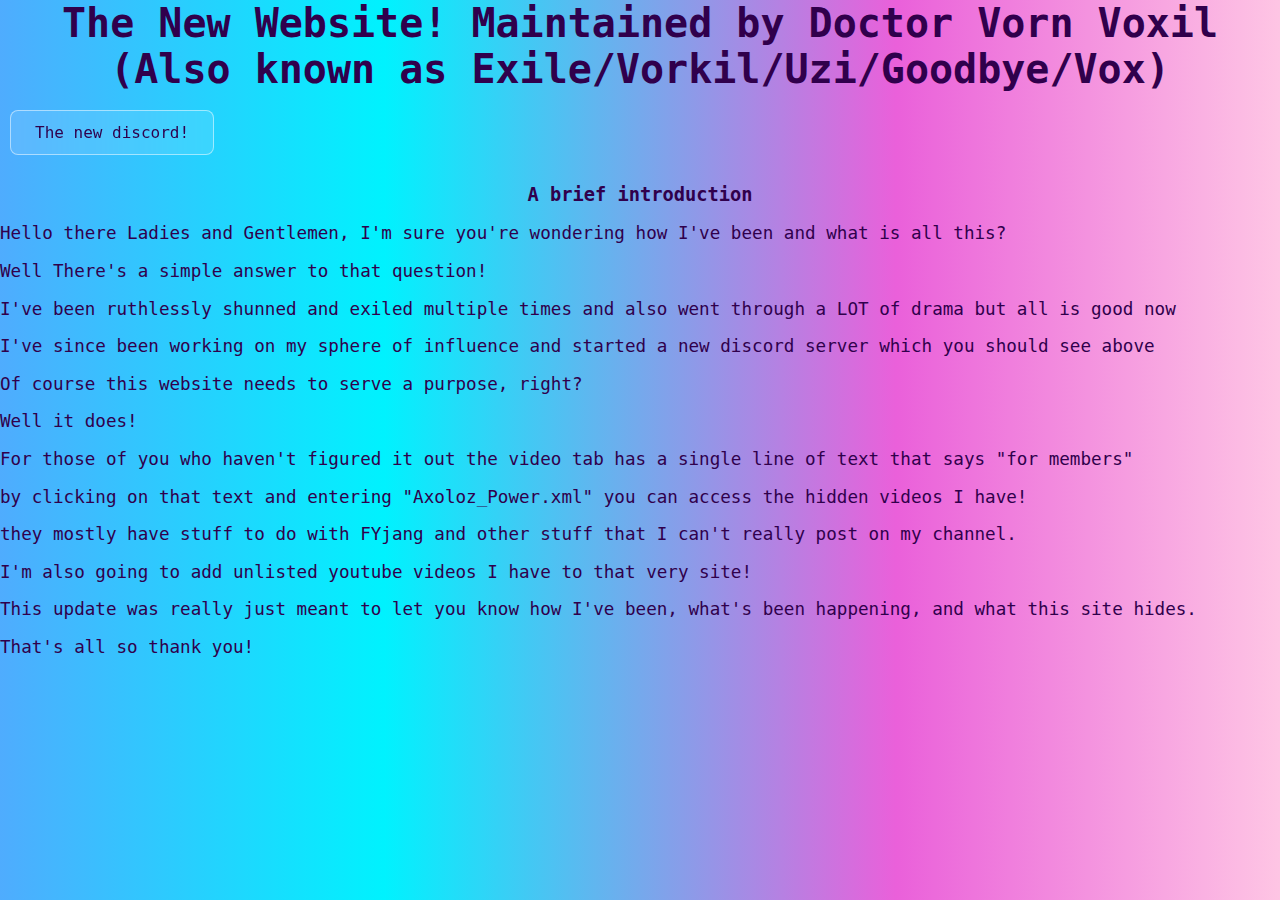
<file: Update/index.html>
<Html>
<Header>
	<Title>
		New Site Update!
	</Title>
	<link rel="stylesheet" href="reused.css">
<Body>
<H1>
	The New Website! Maintained by Doctor Vorn Voxil (Also known as Exile/Vorkil/Uzi/Goodbye/Vox)
</H1>
<a href="https://discord.gg/EtenDwfkG6">
	<button>
		The new discord!
	</button>
</a>
<br>
<H3>A brief introduction</H3>
<p>	Hello there Ladies and Gentlemen, I'm sure you're wondering how I've been and what is all this?</p>
<p>Well There's a simple answer to that question!</p>
<p>I've been ruthlessly shunned and exiled multiple times and also went through a LOT of drama but all is good now</p>
<p>I've since been working on my sphere of influence and started a new discord server which you should see above</p>
<p>Of course this website needs to serve a purpose, right?</p>
<p>Well it does!</p>
<p>For those of you who haven't figured it out the video tab has a single line of text that says "for members"</p>
<p>by clicking on that text and entering "Axoloz_Power.xml" you can access the hidden videos I have!</p>
<p>they mostly have stuff to do with FYjang and other stuff that I can't really post on my channel.</p>
<p>I'm also going to add unlisted youtube videos I have to that very site!</p>
<p>This update was really just meant to let you know how I've been, what's been happening, and what this site hides.</p>
<p>That's all so thank you!</p>
</Body>
</Html>
</file>
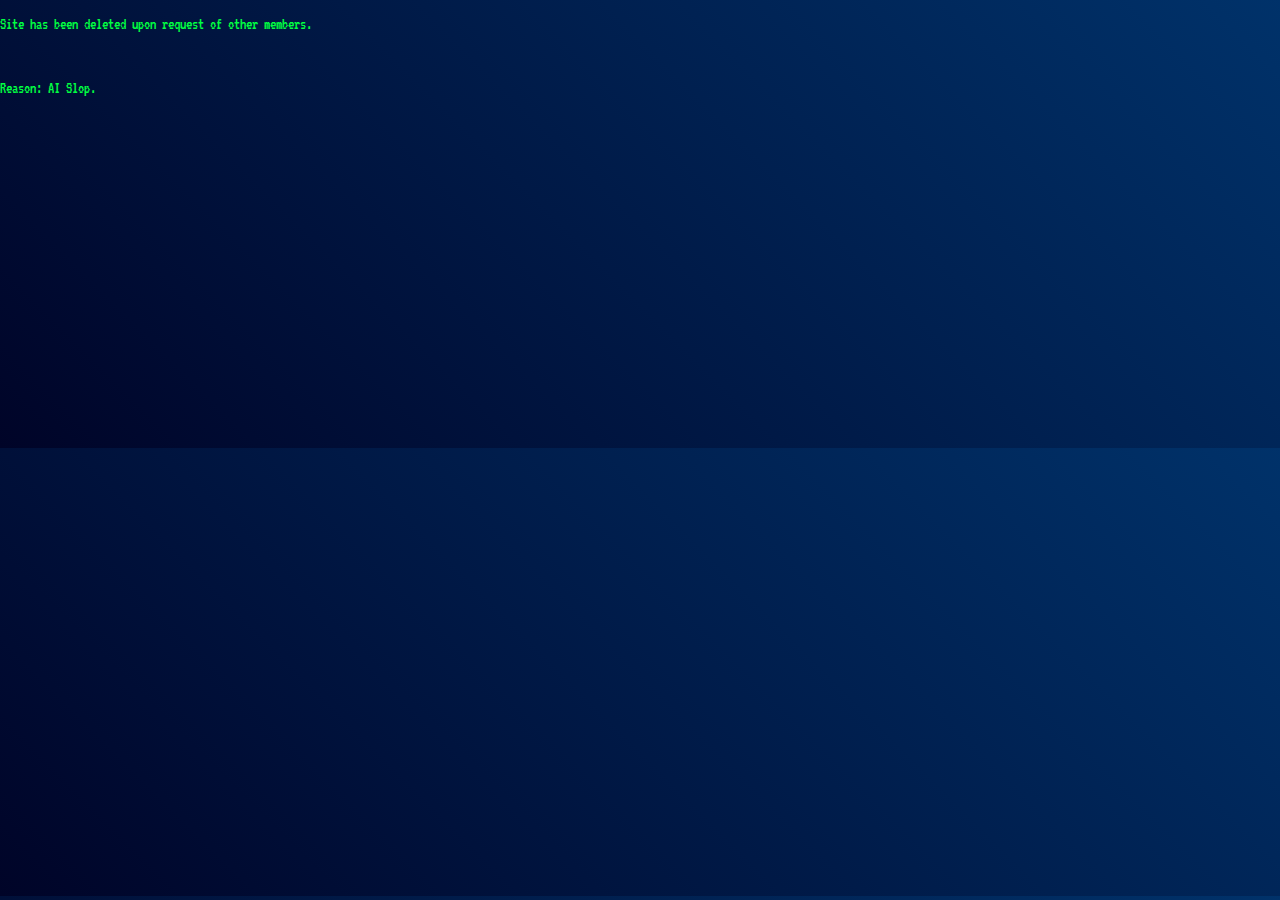
<file: World000/index.html>
<!DOCTYPE html>
<html lang="en">
<head>
    <meta charset="UTF-8">
    <meta name="viewport" content="width=device-width, initial-scale=1.0">
    <title>Site Deleted</title>
    <style>
        @import url('https://fonts.googleapis.com/css2?family=Orbitron:wght@400;700;900&family=VT323&display=swap');
        body {
            margin: 0;
            padding: 0;
            background: linear-gradient(45deg, #000428, #004e92, #000428);
            background-size: 400% 400%;
            animation: gradientShift 8s ease infinite, glitch 0.1s infinite;
            font-family: 'VT323', monospace;
            color: #00ff41;
            overflow-x: hidden;
            cursor: crosshair;
        }
        @keyframes gradientShift {
            0% { background-position: 0% 50%; }
            50% { background-position: 100% 50%; }
            100% { background-position: 0% 50%; }
        }
        @keyframes glitch {
            0% { transform: translate(0); }
            20% { transform: translate(-2px, 2px); }
            40% { transform: translate(-2px, -2px); }
            60% { transform: translate(2px, 2px); }
            80% { transform: translate(2px, -2px); }
            100% { transform: translate(0); }
        }
        @keyframes scanline {
            0% { opacity: 0; }
            50% { opacity: 1; }
            100% { opacity: 0; }
        }
        @keyframes flicker {
            0%, 100% { opacity: 1; }
            50% { opacity: 0.7; }
        }
        .scanline {
            position: fixed;
            top: 0;
            left: 0;
            width: 100%;
            height: 2px;
            background: #00ff41;
            animation: scanline 2s linear infinite;
            z-index: 1000;
        }
        .header {
            text-align: center;
            padding: 50px 20px;
            font-family: 'Orbitron', sans-serif;
            font-size: 3em;
            text-transform: uppercase;
            letter-spacing: 10px;
            text-shadow: 0 0 20px #00ff41, 0 0 40px #00ff41;
            animation: flicker 3s infinite;
        }
        .corruption {
            position: absolute;
            top: 0;
            left: 0;
            width: 100%;
            height: 100%;
            pointer-events: none;
            opacity: 0.1;
            font-size: 200px;
            color: #ff0040;
            animation: glitch 0.3s infinite;
            z-index: -1;
        }
        .content {
            max-width: 1000px;
            margin: 0 auto;
            padding: 20px;
            text-align: center;
        }
        .video-container {
            position: relative;
            margin: 40px 0;
        }
        .video-container iframe {
            width: 100%;
            max-width: 800px;
            height: 450px;
            border: 3px solid #00ff41;
            box-shadow: 0 0 30px #00ff41;
            animation: flicker 4s infinite;
        }
        .cta {
            display: inline-block;
            padding: 20px 40px;
            font-size: 1.5em;
            font-family: 'Orbitron', sans-serif;
            background: transparent;
            border: 2px solid #00ff41;
            color: #00ff41;
            text-decoration: none;
            margin: 20px;
            text-transform: uppercase;
            letter-spacing: 5px;
            transition: all 0.3s;
            animation: flicker 2s infinite;
        }
        .cta:hover {
            background: #00ff41;
            color: #000;
            box-shadow: 0 0 20px #00ff41;
            transform: scale(1.05);
        }
        .info {
            background: rgba(0, 68, 146, 0.8);
            padding: 30px;
            margin: 40px 0;
            border: 1px solid #00ff41;
            box-shadow: 0 0 20px #00ff41;
            text-align: left;
            font-size: 1.2em;
            line-height: 1.6;
            animation: glitch 0.5s infinite;
        }
        .info h2 {
            font-family: 'Orbitron', sans-serif;
            text-align: center;
            text-shadow: 0 0 10px #00ff41;
        }
        .terminal {
            background: #000;
            color: #00ff41;
            padding: 20px;
            font-family: 'VT323', monospace;
            font-size: 1.1em;
            border: 1px solid #00ff41;
            margin: 20px 0;
            overflow: auto;
            height: 300px;
            animation: scanline 1s linear infinite;
        }
        .noise {
            position: fixed;
            top: 0;
            left: 0;
            width: 100vw;
            height: 100vh;
            opacity: 0.05;
            pointer-events: none;
            z-index: -1;
        }
        @media (max-width: 768px) {
            .header { font-size: 2em; letter-spacing: 5px; }
            .video-container iframe { height: 250px; }
        }
    </style>
</head>
<body>
    <p>Site has been deleted upon request of other members.</p><br>
    <p>Reason: AI Slop.</p>
    <script>
        // Retro-futuristic noise effect
        const canvas = document.getElementById('noise');
        const ctx = canvas.getContext('2d');
        canvas.width = window.innerWidth;
        canvas.height = window.innerHeight;

        window.addEventListener('resize', () => {
            canvas.width = window.innerWidth;
            canvas.height = window.innerHeight;
        });

        function generateNoise() {
            ctx.fillStyle = 'rgba(0, 255, 65, 0.1)';
            ctx.fillRect(0, 0, canvas.width, canvas.height);
            for (let i = 0; i < 100; i++) {
                ctx.fillStyle = `rgba(255, 0, 64, ${Math.random() * 0.3})`;
                ctx.fillRect(Math.random() * canvas.width, Math.random() * canvas.height, 2, 2);
            }
        }

        setInterval(generateNoise, 50);

        // Corruption glitch on mouse move
        document.addEventListener('mousemove', (e) => {
            const corruption = document.querySelector('.corruption');
            corruption.style.left = e.clientX + 'px';
            corruption.style.top = e.clientY + 'px';
            corruption.style.opacity = Math.random() * 0.2 + 0.05;
        });

        // Retro click sound simulation (beep)
        document.querySelectorAll('.cta').forEach(cta => {
            cta.addEventListener('click', () => {
                const audioCtx = new (window.AudioContext || window.webkitAudioContext)();
                const oscillator = audioCtx.createOscillator();
                const gainNode = audioCtx.createGain();
                oscillator.connect(gainNode);
                gainNode.connect(audioCtx.destination);
                oscillator.frequency.value = 800;
                oscillator.type = 'square';
                gainNode.gain.setValueAtTime(0.3, audioCtx.currentTime);
                gainNode.gain.exponentialRampToValueAtTime(0.01, audioCtx.currentTime + 0.1);
                oscillator.start(audioCtx.currentTime);
                oscillator.stop(audioCtx.currentTime + 0.1);
            });
        });
    </script>
</body>
</html>
</file>
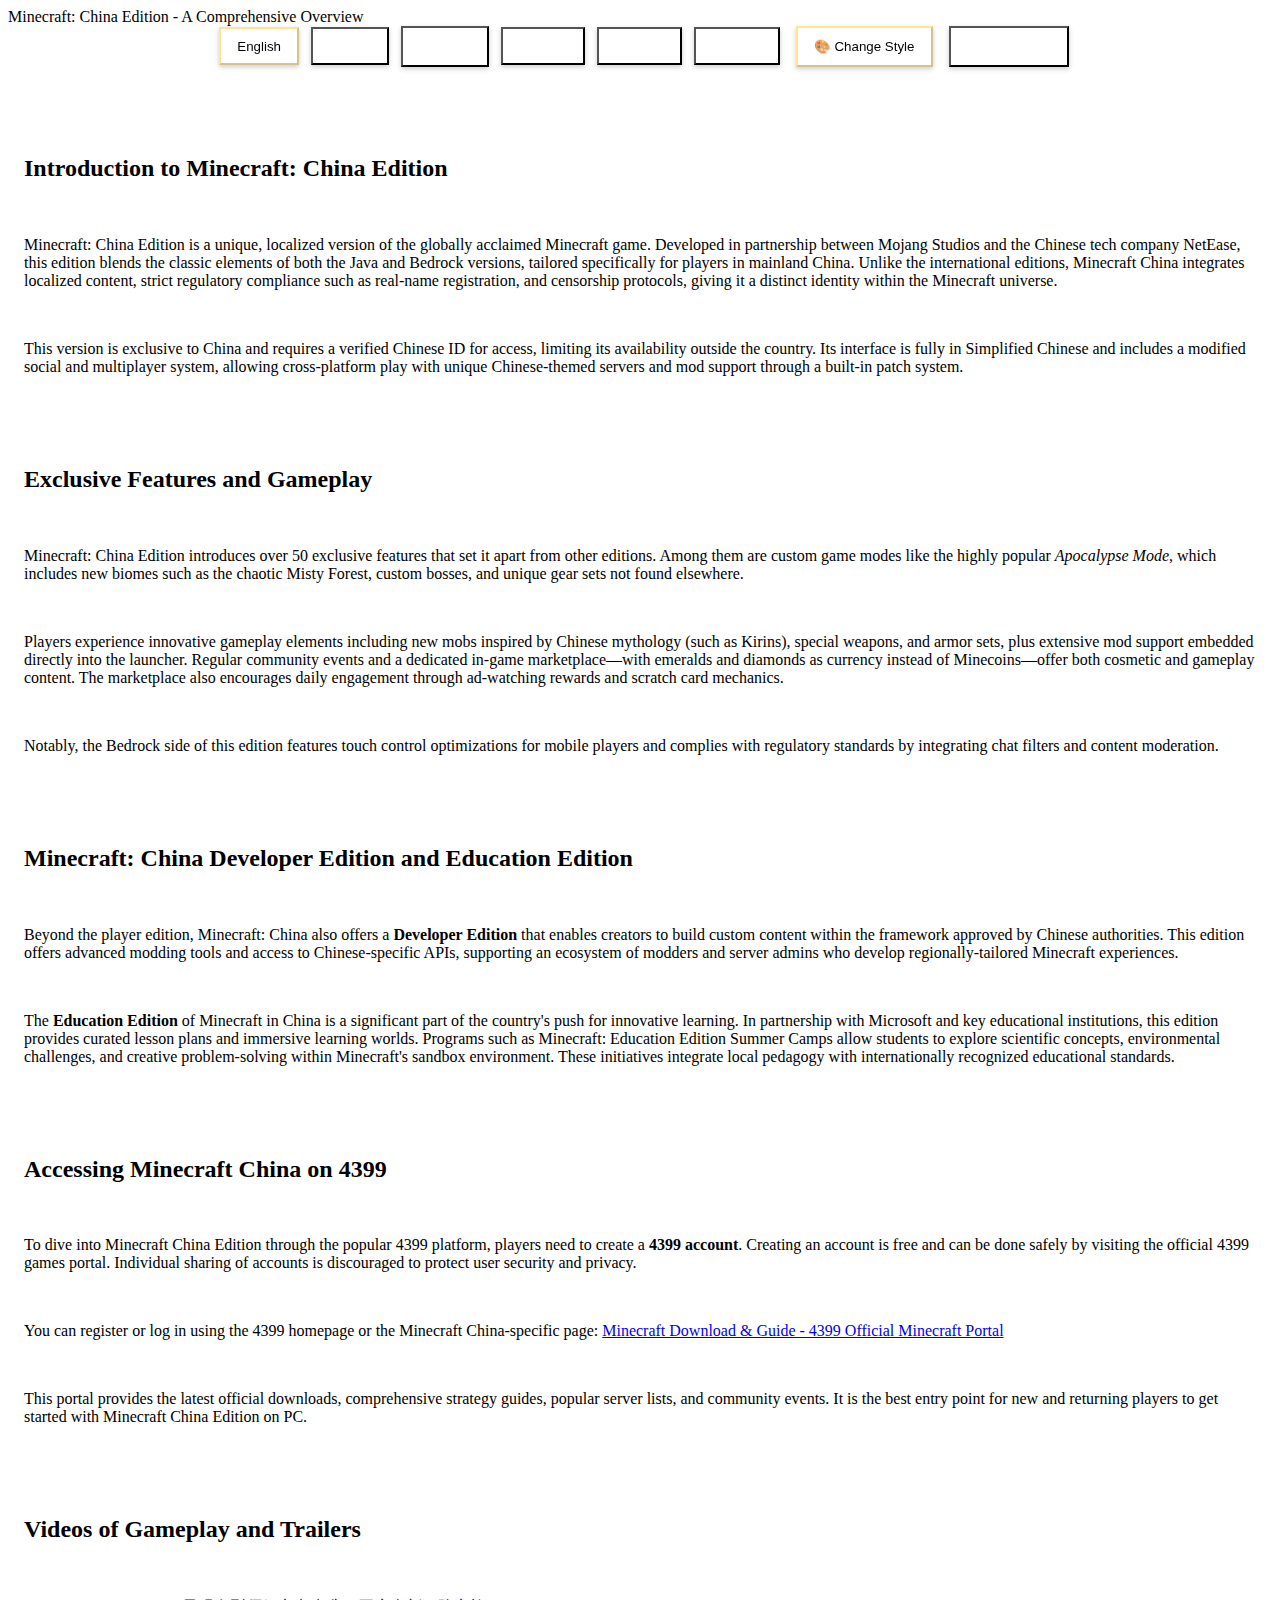
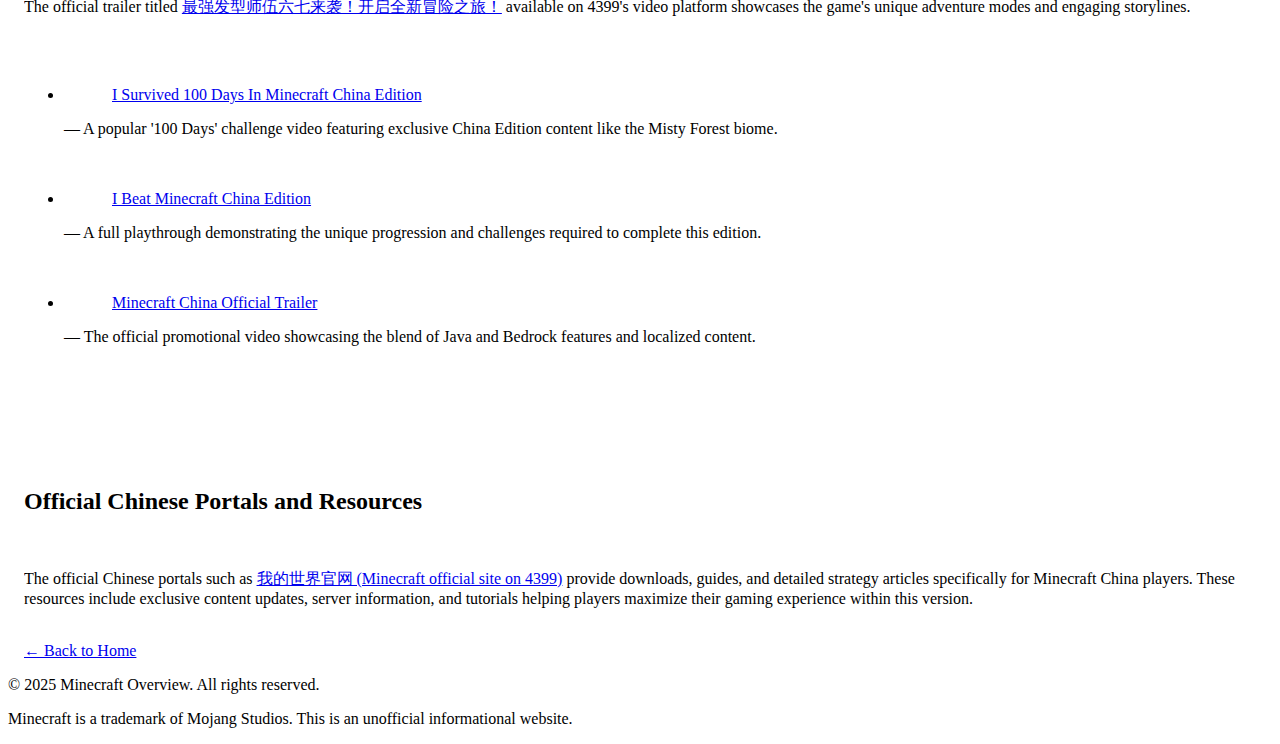
<file: china.html>
<!DOCTYPE html>
<html lang="en">
<head>
<meta charset="UTF-8" />
<meta name="viewport" content="width=device-width, initial-scale=1" />
<title>Minecraft: China Edition - An In-Depth Look</title>
<style>
/* CSS Variables for a clean palette */
:root {
  --color-primary: #2196F3; /* Bright Blue */
  --color-accent: #FFCA28; /* Gold/Yellow */
  --color-dark-bg: #1A1A1A; /* Base dark background */
  --color-text: #E0E0E0;
  --color-secondary-text: #AAAAAA;
  --color-section-bg: #212121; /* Slightly raised dark panel */
}

body {
  font-family: 'Inter', 'Segoe UI', Tahoma, Geneva, Verdana, sans-serif;
  line-height: 1.6;
  background: var(--color-dark-bg);
  color: var(--color-text);
  margin: 0;
  padding: 0;
  transition: background 0.5s ease, color 0.3s ease;
}

.container {
  max-width: 1000px;
  margin: 0 auto;
  padding: 0 1rem; 
  transition: all 0.3s ease;
}

header {
  background: linear-gradient(135deg, #1e88e5, var(--color-primary));
  padding: 2.5rem 0;
  text-align: center;
  color: white;
  font-weight: 800;
  font-size: 2.5rem;
  letter-spacing: 0.1em;
  text-shadow: 0 4px 6px rgba(0, 0, 0, 0.4);
  box-shadow: 0 8px 15px rgba(0, 0, 0, 0.5);
  margin-bottom: 2.5rem;
  transition: all 0.3s ease;
}

section {
  margin-bottom: 2rem;
  background: var(--color-section-bg);
  border-radius: 8px;
  box-shadow: 0 4px 10px rgba(0, 0, 0, 0.3);
  padding: 1.5rem 0;
  overflow: hidden; 
  transition: all 0.3s ease;
}

h2 {
  color: var(--color-primary);
  margin-top: 0;
  margin-bottom: 1rem;
  border-left: 5px solid var(--color-accent);
  padding-left: 1.5rem;
  padding-bottom: 0;
  font-weight: 700;
  font-size: 1.8rem;
  transition: all 0.3s ease;
}

p {
  margin-bottom: 1rem;
  padding: 0 1.5rem; 
}

a {
  color: var(--color-primary);
  text-decoration: none;
  transition: color 0.3s ease;
}

a:hover {
  color: var(--color-accent);
  text-decoration: underline;
}

.highlight {
  color: var(--color-accent);
  font-weight: 600;
  transition: color 0.3s ease;
}

ul {
    list-style-type: none;
    padding: 0 1.5rem;
}

li {
    margin-bottom: 0.8rem;
    padding-left: 1.5rem;
    position: relative;
}

li::before {
    content: '▶';
    position: absolute;
    left: 0;
    color: var(--color-accent);
    transition: color 0.3s ease;
}

.video-list p {
    padding: 0; 
    margin: 0;
    color: var(--color-secondary-text);
    font-size: 0.95rem;
    padding-left: 1.5rem;
}

.controls-container {
  display: flex;
  flex-wrap: wrap;
  justify-content: center;
  gap: 1rem;
  padding: 0 1.5rem;
  margin-bottom: 2rem;
}

.language-switcher {
  display: flex;
  flex-wrap: wrap;
  justify-content: center;
  gap: 0.5rem;
}

/* --- MODERN BUTTON STYLE ("Frosted Glass") --- */
.lang-btn, .modal-btn {
  --btn-text-color: #ffffff;
  --btn-bg-color: rgba(255, 255, 255, 0.1);

  background: var(--btn-bg-color);
  color: var(--btn-text-color);
  border: 1px solid rgba(255, 255, 255, 0.2);
  padding: 0.6rem 1.0rem;
  cursor: pointer;
  border-radius: 50px; 
  font-weight: 600;
  transition: background 0.3s ease, transform 0.2s ease, box-shadow 0.3s ease,
              color 0.3s ease, border-color 0.3s ease;
  box-shadow: 0 2px 5px rgba(0, 0, 0, 0.2);
  backdrop-filter: blur(10px);
  -webkit-backdrop-filter: blur(10px);
  text-shadow: none; /* Reset text-shadow */
}

.lang-btn:hover, .modal-btn:hover {
  --btn-bg-color: rgba(255, 255, 255, 0.2);
  transform: translateY(-2px);
}

.lang-btn.active {
  --btn-text-color: var(--color-dark-bg);
  --btn-bg-color: var(--color-accent);
  box-shadow: 0 4px 8px rgba(255, 202, 40, 0.4);
  border-color: rgba(255, 202, 40, 0.5);
}

/* Style for the "Change Style" button */
#open-style-chooser {
  --btn-text-color: var(--color-dark-bg);
  --btn-bg-color: var(--color-accent);
  border-color: rgba(255, 202, 40, 0.5);
}
#open-style-chooser:hover {
  --btn-bg-color: #ffdb70;
}


footer {
  margin-top: 3rem;
  padding: 1.5rem 0;
  text-align: center;
  color: var(--color-secondary-text);
  font-size: 0.9rem;
  border-top: 1px solid #333;
  transition: all 0.3s ease;
}

.back-button-link {
  display: block; 
  width: max-content;
  margin: 2rem auto; 
  background: #555;
  color: white;
  padding: 0.7rem 1.5rem;
  text-decoration: none;
  border-radius: 5px;
  transition: background 0.3s ease;
  font-weight: 600;
  text-align: center;
}

.back-button-link:hover {
  background: #777;
}


/* --- MODAL STYLES --- */

.modal-overlay {
  position: fixed;
  top: 0;
  left: 0;
  width: 100%;
  height: 100%;
  background: rgba(0, 0, 0, 0.7);
  display: none; 
  justify-content: center;
  align-items: center;
  z-index: 1000;
  backdrop-filter: blur(5px);
  -webkit-backdrop-filter: blur(5px);
  transition: all 0.3s ease;
}

.modal-overlay.visible {
  display: flex; 
}

.modal-content {
  background: var(--color-section-bg);
  padding: 2rem;
  border-radius: 12px;
  box-shadow: 0 10px 30px rgba(0, 0, 0, 0.5);
  position: relative;
  max-width: 90%;
  max-height: 85vh;
  overflow-y: auto;
  width: 700px;
  border: 1px solid rgba(255, 255, 255, 0.1);
  transition: all 0.3s ease;
}

.modal-content h3 {
  margin-top: 0;
  color: var(--color-accent);
  text-align: center;
  font-size: 1.5rem;
  transition: color 0.3s ease;
}

.close-modal-btn {
  position: absolute;
  top: 1rem;
  right: 1.25rem;
  font-size: 2.5rem;
  line-height: 1;
  color: var(--color-secondary-text);
  background: none;
  border: none;
  cursor: pointer;
  transition: color 0.3s ease;
  z-index: 10;
}

.close-modal-btn:hover {
  color: #fff;
}

.gradient-grid {
  display: grid;
  grid-template-columns: repeat(auto-fill, minmax(100px, 1fr));
  gap: 1rem;
  margin-top: 1.5rem;
  padding: 0.5rem;
}

.gradient-swatch {
  width: 100%;
  padding-bottom: 100%; 
  height: 0;
  border-radius: 8px;
  cursor: pointer;
  border: 2px solid var(--color-secondary-text);
  transition: transform 0.2s ease, box-shadow 0.2s ease, border-color 0.3s ease;
  position: relative;
}

.gradient-swatch:hover {
  transform: scale(1.05);
  box-shadow: 0 0 15px rgba(255, 255, 255, 0.3);
}

.gradient-swatch.default-swatch {
  border-style: dashed;
}

.gradient-swatch .swatch-label {
    position: absolute;
    top: 50%;
    left: 50%;
    transform: translate(-50%, -50%);
    color: var(--color-text);
    font-size: 0.9rem;
    font-weight: 600;
    text-align: center;
    padding: 0 0.5rem; 
    width: 100%;
    box-sizing: border-box;
    transition: color 0.3s ease;
}

/* --- CUSTOM GRADIENT CREATOR STYLES --- */
.custom-gradient-creator {
  margin-top: 2rem;
  padding-top: 1.5rem;
  border-top: 1px solid #444;
  transition: border-color 0.3s ease;
}

.custom-gradient-creator h4 {
  margin-top: 0;
  margin-bottom: 1rem;
  color: var(--color-text);
  text-align: center;
  font-weight: 600;
  transition: color 0.3s ease;
}

#custom-gradient-preview {
  width: 50%;
  padding-bottom: 25%; 
  margin: 0 auto 1.5rem auto;
  cursor: default;
}
#custom-gradient-preview:hover {
  transform: none;
  box-shadow: none;
}

#custom-color-inputs {
  display: flex;
  justify-content: center;
  align-items: center;
  gap: 1rem;
  margin-bottom: 1.5rem;
  flex-wrap: wrap;
}

.color-input-wrapper {
  position: relative;
  display: flex;
  align-items: center;
  gap: 0.5rem;
}

input[type="color"] {
  -webkit-appearance: none;
  -moz-appearance: none;
  appearance: none;
  width: 40px;
  height: 40px;
  background-color: transparent;
  border: none;
  cursor: pointer;
}
input[type="color"]::-webkit-color-swatch {
  border-radius: 50%;
  border: 2px solid #fff;
  transition: border-color 0.3s ease;
}
input[type="color"]::-moz-color-swatch {
  border-radius: 50%;
  border: 2px solid #fff;
  transition: border-color 0.3s ease;
}

.remove-color-btn {
  background: #ff4d4d;
  color: white;
  border: none;
  border-radius: 50%;
  width: 20px;
  height: 20px;
  font-size: 14px;
  line-height: 20px;
  text-align: center;
  cursor: pointer;
  font-weight: bold;
  transition: background 0.2s ease;
}
.remove-color-btn:hover {
  background: #ff2a2a;
}
.remove-color-btn:disabled {
  background: #888;
  cursor: not-allowed;
  opacity: 0.5;
}

#custom-creator-buttons {
  display: flex;
  justify-content: center;
  gap: 1rem;
}

.modal-btn {
  font-size: 0.9rem;
}

#add-color-btn:disabled {
  background: #888;
  cursor: not-allowed;
  opacity: 0.5;
}

#apply-custom-btn {
  --btn-text-color: var(--color-dark-bg);
  --btn-bg-color: var(--color-accent);
  border-color: rgba(255, 202, 40, 0.5);
}
#apply-custom-btn:hover {
  --btn-bg-color: #ffdb70;
}


/* --- 4399 "Classic" Theme Overrides --- */
body.theme-classic {
    background-color: #f0f8ff; /* Light blue page background */
    background-image: none !important; /* Disable gradients, !important to override inline style */
    color: #333; /* Darker text */
    font-family: Arial, "Helvetica Neue", Helvetica, sans-serif; /* 4399 font */
}

/* Hide the modern gradient header */
body.theme-classic header {
    display: none;
}

/* Main page container */
body.theme-classic .container {
    background: #fff;
    border: 2px solid #a0c4e8;
    box-shadow: 0 0 0 4px #dcebfa, 0 0 10px rgba(0,0,0,0.1); /* Mimic 4399's complex border */
    margin-top: 2rem;
    margin-bottom: 2rem;
    border-radius: 4px;
    padding: 1rem;
}

/* Style sections as modules */
body.theme-classic section {
    background: #fff;
    border: 1px solid #dcdcdc; /* Simple border for content sections */
    border-radius: 4px;
    box-shadow: none;
    padding: 0; /* Remove padding for header */
}

/* Section headers (mimicking 4399) */
body.theme-classic h2 {
    background: #f7f7f7;
    border-bottom: 1px solid #dcdcdc;
    border-left: none; /* Remove modern theme's accent border */
    color: #ff6600; /* Orange-ish text */
    font-size: 1.2rem;
    padding: 0.75rem 1.5rem;
    margin-bottom: 1rem;
}
/* Re-add padding for content inside sections */
body.theme-classic section p,
body.theme-classic section ul {
    padding-left: 1.5rem;
    padding-right: 1.5rem;
}

/* Re-style links for light background */
body.theme-classic a {
    color: #007bff;
}
body.theme-classic a:hover {
    color: #ff6600;
}

/* Re-style highlights */
body.theme-classic .highlight {
    color: #ff6600;
    font-weight: bold;
}

/* Re-style list bullets */
body.theme-classic li::before {
    color: #ff6600;
}

/* --- Re-style Buttons (4399 Orange Pixel Style) --- */
body.theme-classic .lang-btn, 
body.theme-classic .modal-btn,
body.theme-classic .back-button-link {
    background: linear-gradient(to bottom, #ffc73c, #f78d00);
    border: 2px solid #e28000;
    border-bottom-color: #c06c00;
    border-radius: 6px;
    color: #fff !important; /* Override --btn-text-color */
    font-weight: bold;
    text-shadow: 1px 1px 1px rgba(0,0,0,0.3);
    padding: 0.6rem 1.0rem;
    box-shadow: 0 2px 0 #c06c00;
    backdrop-filter: none;
    -webkit-backdrop-filter: none;
    transform: none;
}

body.theme-classic .lang-btn:hover, 
body.theme-classic .modal-btn:hover,
body.theme-classic .back-button-link:hover {
    background: linear-gradient(to bottom, #ffcf54, #f89613);
    transform: none;
    box-shadow: 0 2px 0 #c06c00;
}

body.theme-classic .lang-btn:active, 
body.theme-classic .modal-btn:active,
body.theme-classic .back-button-link:active {
    transform: translateY(2px);
    box-shadow: none !important;
}

/* Active language button */
body.theme-classic .lang-btn.active {
    background: linear-gradient(to bottom, #f89613, #ffcf54);
    color: #fff !important;
    box-shadow: inset 0 2px 4px rgba(0,0,0,0.2), 0 0 0 1px #c06c00 !important;
    transform: translateY(1px);
}

/* Back button needs display: table to center correctly */
body.theme-classic .back-button-link {
    display: table;
    width: auto;
}

/* --- Re-style Modal --- */
body.theme-classic .modal-overlay {
    backdrop-filter: blur(2px);
    -webkit-backdrop-filter: blur(2px);
}

body.theme-classic .modal-content {
    background: #fff;
    border: 2px solid #a0c4e8;
    color: #333;
}

body.theme-classic .modal-content h3 {
    color: #ff6600;
}

body.theme-classic .close-modal-btn {
    color: #888;
}
body.theme-classic .close-modal-btn:hover {
    color: #333;
}

body.theme-classic .gradient-swatch {
    border-color: #aaa;
}
body.theme-classic .gradient-swatch .swatch-label {
    color: #333;
}

body.theme-classic .custom-gradient-creator {
    border-top-color: #eee;
}
body.theme-classic .custom-gradient-creator h4 {
    color: #333;
}

body.theme-classic input[type="color"]::-webkit-color-swatch {
  border: 2px solid #555;
}
body.theme-classic input[type="color"]::-moz-color-swatch {
  border: 2px solid #555;
}

/* --- Footer --- */
body.theme-classic footer {
    color: #777;
    border-top-color: #eee;
}


</style>
</head>
<body>

<header>Minecraft: China Edition - A Comprehensive Overview</header>

<div class="container">

<div class="controls-container">
  <div class="language-switcher" aria-label="Language switcher">
    <button class="lang-btn active" data-lang="en" aria-pressed="true">English</button>
    <button class="lang-btn" data-lang="fil" aria-pressed="false">Filipino</button>
    <button class="lang-btn" data-lang="zh" aria-pressed="false">简体中文</button>
    <button class="lang-btn" data-lang="es" aria-pressed="false">Español</button>
    <button class="lang-btn" data-lang="de" aria-pressed="false">Deutsch</button>
    <button class="lang-btn" data-lang="ru" aria-pressed="false">Русский</button>
  </div>
  
  <button id="open-style-chooser" class="lang-btn" data-lang-key="changeStyle">🎨 Change Style</button>
  <button id="theme-toggle-btn" class="lang-btn" data-lang-key="toggleTheme">Toggle Theme</button>
</div>


<div class="content lang-en">
  <section>
    <h2>Introduction to Minecraft: China Edition</h2>
    <p><span class="highlight">Minecraft: China Edition</span> is a unique, localized version of the globally acclaimed Minecraft game. Developed in partnership between Mojang Studios and the Chinese tech company NetEase, this edition blends the classic elements of both the Java and Bedrock versions, tailored specifically for players in mainland China. Unlike the international editions, Minecraft China integrates localized content, strict regulatory compliance such as real-name registration, and censorship protocols, giving it a distinct identity within the Minecraft universe.</p>
    <p>This version is exclusive to China and requires a verified Chinese ID for access, limiting its availability outside the country. Its interface is fully in Simplified Chinese and includes a modified social and multiplayer system, allowing cross-platform play with unique Chinese-themed servers and mod support through a built-in patch system.</p>
  </section>

  <section>
    <h2>Exclusive Features and Gameplay</h2>
    <p>Minecraft: China Edition introduces over 50 exclusive features that set it apart from other editions. Among them are custom game modes like the highly popular <em>Apocalypse Mode</em>, which includes new biomes such as the chaotic Misty Forest, custom bosses, and unique gear sets not found elsewhere.</p>
    <p>Players experience innovative gameplay elements including new mobs inspired by Chinese mythology (such as Kirins), special weapons, and armor sets, plus extensive mod support embedded directly into the launcher. Regular community events and a dedicated in-game marketplace—with emeralds and diamonds as currency instead of Minecoins—offer both cosmetic and gameplay content. The marketplace also encourages daily engagement through ad-watching rewards and scratch card mechanics.</p>
    <p>Notably, the Bedrock side of this edition features touch control optimizations for mobile players and complies with regulatory standards by integrating chat filters and content moderation.</p>
  </section>

  <section>
    <h2>Minecraft: China Developer Edition and Education Edition</h2>
    <p>Beyond the player edition, Minecraft: China also offers a <strong>Developer Edition</strong> that enables creators to build custom content within the framework approved by Chinese authorities. This edition offers advanced modding tools and access to Chinese-specific APIs, supporting an ecosystem of modders and server admins who develop regionally-tailored Minecraft experiences.</p>
    <p>The <strong>Education Edition</strong> of Minecraft in China is a significant part of the country's push for innovative learning. In partnership with Microsoft and key educational institutions, this edition provides curated lesson plans and immersive learning worlds. Programs such as Minecraft: Education Edition Summer Camps allow students to explore scientific concepts, environmental challenges, and creative problem-solving within Minecraft's sandbox environment. These initiatives integrate local pedagogy with internationally recognized educational standards.</p>
  </section>

  <section>
    <h2>Accessing Minecraft China on 4399</h2>
    <p>To dive into Minecraft China Edition through the popular 4399 platform, players need to create a <strong>4399 account</strong>. Creating an account is free and can be done safely by visiting the official 4399 games portal. Individual sharing of accounts is discouraged to protect user security and privacy.</p>
    <p>You can register or log in using the 4399 homepage or the Minecraft China-specific page: <a href="https://news.4399.com/wdshijie/#search3-9e5f" target="_blank" rel="noopener noreferrer">Minecraft Download & Guide - 4399 Official Minecraft Portal</a></p>
    <p>This portal provides the latest official downloads, comprehensive strategy guides, popular server lists, and community events. It is the best entry point for new and returning players to get started with Minecraft China Edition on PC.</p>
  </section>

  <section>
    <h2>Videos of Gameplay and Trailers</h2>
    <p>The official trailer titled <a href="https://v.4399pk.com/wdshijie/video_414116.htm" target="_blank" rel="noopener noreferrer">最强发型师伍六七来袭！开启全新冒险之旅！</a> available on 4399's video platform showcases the game's unique adventure modes and engaging storylines.</p>

    <ul class="video-list">
        <li>
            <a href="https://www.youtube.com/watch?v=nnToRbNfL2U" target="_blank" rel="noopener noreferrer">I Survived 100 Days In Minecraft China Edition</a>
            <p>— A popular '100 Days' challenge video featuring exclusive China Edition content like the Misty Forest biome.</p>
        </li>
        <li>
            <a href="https://www.youtube.com/watch?v=HTU-O_R-Puc" target="_blank" rel="noopener noreferrer">I Beat Minecraft China Edition</a>
            <p>— A full playthrough demonstrating the unique progression and challenges required to complete this edition.</p>
        </li>
        <li>
            <a href="https://www.youtube.com/watch?v=C5axrQ9IQ5M" target="_blank" rel="noopener noreferrer">Minecraft China Official Trailer</a>
            <p>— The official promotional video showcasing the blend of Java and Bedrock features and localized content.</p>
        </li>
    </ul>
  </section>

  <section>
    <h2>Official Chinese Portals and Resources</h2>
    <p>The official Chinese portals such as <a href="https://news.4399.com/wdshijie/#search3-9e5f" target="_blank" rel="noopener noreferrer">我的世界官网 (Minecraft official site on 4399)</a> provide downloads, guides, and detailed strategy articles specifically for Minecraft China players. These resources include exclusive content updates, server information, and tutorials helping players maximize their gaming experience within this version.</p>
  </section>
</div>

<div class="content lang-fil" style="display:none;">
  <section>
    <h2>Panimula sa Minecraft: China Edition</h2>
    <p><span class="highlight">Minecraft: China Edition</span> ay isang natatanging, localized na bersyon ng globally sikat na laro na Minecraft. Ito ay ginawa sa pakikipagtulungan ng Mojang Studios at ng Chinese tech company na NetEase, at pinaghalo ang klasikong mga elemento ng Java at Bedrock versions, na iniangkop para sa mga manlalaro sa mainland China. Hindi tulad ng internasyonal na edisyon, isinasama ng Minecraft China ang localized na nilalaman, mahigpit na pagsunod sa regulasyon tulad ng real-name registration, at censorship protocols, na nagbibigay dito ng isang natatanging pagkakakilanlan.</p>
    <p>Eksklusibo ang bersyong ito sa China at kinakailangan ang naka-verify na Chinese ID para makapaglaro, kaya limitado ang availability nito sa labas ng bansa. Buong-interface nito ay nasa **Simplified Chinese**, kasama ang modified social at multiplayer system na nagpapahintulot ng **cross-platform play** sa mga Chinese-themed server at mod support sa pamamagitan ng built-in na patch system.</p>
  </section>

  <section>
    <h2>Natanging mga Tampok at Laro</h2>
    <p>May higit sa **50 natatanging tampok** ang Minecraft: China Edition na nagpapasikat dito. Kabilang dito ang custom game modes tulad ng sikat na <em>Apocalypse Mode</em>, na may mga bagong biomes gaya ng magulong Misty Forest, natatanging mga boss, at mga **exclusive gear sets** na di matatagpuan sa ibang Edition.</p>
    <p>Makakaranas ang mga manlalaro ng mga makabagong elemento ng gameplay kabilang ang mga bagong mobs na hango sa **Chinese mythology** (tulad ng Kirins), special weapons, at armor sets. Mayroong marketplace gamit ang **emerald at diamond** bilang currency imbes na Minecoins, pati na rin mga pang-araw-araw na engagement reward mechanics tulad ng ad-watching at scratch card.</p>
    <p>Kapansin-pansin, ang Bedrock side ng edisyong ito ay nagtatampok ng **touch control optimizations** para sa mga mobile players at sumusunod sa mga regulatory standard sa pamamagitan ng pag-integrate ng chat filters at content moderation.</p>
  </section>

  <section>
    <h2>Developer Edition at Education Edition ng Minecraft China</h2>
    <p>Bukod sa player edition, nag-aalok din ang Minecraft: China ng **Developer Edition** na nagbibigay-daan sa mga creator na bumuo ng custom content sa loob ng framework na inaprubahan ng Chinese authorities. Nag-aalok ito ng advanced modding tools at access sa **Chinese-specific APIs**.</p>
    <p>Ang **Education Edition** ng Minecraft sa China ay isang mahalagang bahagi ng pagtulak ng bansa para sa makabagong pag-aaral. Sa pakikipagtulungan sa Microsoft, ang edisyong ito ay nagbibigay ng mga curated lesson plan at immersive learning worlds. Ang mga programa tulad ng Minecraft: Education Edition Summer Camps ay nagpapahintulot sa mga mag-aaral na tuklasin ang scientific concepts, environmental challenges, at creative problem-solving.</p>
  </section>

  <section>
    <h2>Pag-access sa Minecraft China sa 4399</h2>
    <p>Upang sumisid sa Minecraft China Edition sa pamamagitan ng sikat na 4399 platform, kailangan mong gumawa ng isang **4399 account**. Libre ito at maaaring gawin nang ligtas sa opisyal na 4399 games portal. Hindi inirerekomenda ang indibidwal na pagbabahagi ng accounts para protektahan ang seguridad at privacy ng user.</p>
    <p>Magrehistro o mag-login dito: <a href="https://news.4399.com/wdshijie/#search3-9e5f" target="_blank" rel="noopener noreferrer">Minecraft Download & Guide - Opisyal na Minecraft 4399 Portal</a></p>
    <p>Nagbibigay ang portal na ito ng pinakabagong opisyal na downloads, komprehensibong strategy guides, listahan ng popular na server, at mga kaganapan sa komunidad. Ito ang pinakamahusay na entry point para sa mga bago at bumabalik na manlalaro sa PC.</p>
  </section>

  <section>
    <h2>Mga Video ng Gameplay at Trailer</h2>
    <p>Ang official trailer na pinamagatang <a href="https://v.4399pk.com/wdshijie/video_414116.htm" target="_blank" rel="noopener noreferrer">最强发型师伍六七来袭！开启全新冒险之旅！</a> ay available sa 4399 video platform.</p>

    <ul class="video-list">
        <li>
            <a href="https://www.youtube.com/watch?v=nnToRbNfL2U" target="_blank" rel="noopener noreferrer">I Survived 100 Days In Minecraft China Edition</a>
            <p>— Isang popular na '100 Days' challenge video na nagtatampok ng eksklusibong content ng China Edition tulad ng Misty Forest biome.</p>
        </li>
        <li>
            <a href="https://www.youtube.com/watch?v=HTU-O_R-Puc" target="_blank" rel="noopener noreferrer">I Beat Minecraft China Edition</a>
            <p>— Isang buong playthrough na nagpapakita ng natatanging pag-unlad at mga hamon na kinakailangan upang kumpletuhin ang edisyong ito.</p>
        </li>
        <li>
            <a href="https://www.youtube.com/watch?v=C5axrQ9IQ5M" target="_blank" rel="noopener noreferrer">Minecraft China Official Trailer</a>
            <p>— Ang opisyal na promotional video na nagpapakita ng pinaghalong Java at Bedrock features at localized content.</p>
        </li>
    </ul>
  </section>

  <section>
    <h2>Opisyal na Chinese Portal at Resources</h2>
    <p>Ang opisyal na Chinese portal tulad ng <a href="https://news.4399.com/wdshijie/#search3-9e5f" target="_blank" rel="noopener noreferrer">我的世界官网 (Minecraft official site sa 4399)</a> ay nagbibigay ng downloads, guides, at detalyadong strategy articles. Kasama sa mga resource na ito ang exclusive content updates, server information, at tutorials.</p>
  </section>
</div>

<div class="content lang-zh" style="display:none;">
  <section>
    <h2>我的世界中国版介绍</h2>
    <p><span class="highlight">我的世界中国版</span> 是一款独特的本地化版本，由 Mojang Studios 与中国科技公司网易合作开发，融合了 Java 与基岩版的经典元素，专为中国大陆玩家定制。与国际版不同，中国版集成了本地化内容、**实名认证**等严格的监管要求以及审查协议，在我的世界宇宙中拥有独特的身份。</p>
    <p>该版本仅限中国境内使用，需通过经验证的中国身份证件才能访问，限制了其在国外的可用性。其界面完全采用**简体中文**，包含修改后的社交及多人系统，支持**跨平台游戏**以及通过内置补丁系统获得独特中国主题服务器和模组支持。</p>
  </section>

  <section>
    <h2>独有特色和游戏玩法</h2>
    <p>我的世界中国版引入了**50多项**独有特色。其中包括备受欢迎的 <em>末日模式</em> 等自定义游戏模式，该模式包含混乱的迷雾森林新生物群落、专属Boss及其他版本中没有的独特装备套装。</p>
    <p>玩家将体验创新的游戏元素，包括受**中国神话**启发的全新生物（如麒麟）、特殊武器和盔甲套装，以及直接嵌入启动器中的广泛模组支持。定期的社区活动和专用的游戏内市场——使用**绿宝石和钻石**作为货币而非 Minecoins——提供外观和游戏内容。市场还通过观看广告奖励和刮刮卡机制鼓励每日参与。</p>
    <p>值得注意的是，该版本的基岩版针对移动玩家进行了**触控优化**，并通过集成聊天过滤器和内容审核来遵守监管标准。</p>
  </section>

  <section>
    <h2>我的世界中国版开发者版和教育版</h2>
    <p>除了玩家版之外，我的世界中国版还提供了一个**开发者版**，使创作者能够在经中国当局批准的框架内构建自定义内容。此版本提供先进的模组工具和对**中国特有API**的访问，支持模组制作者和服务器管理员的生态系统。</p>
    <p>我的世界在中国的**教育版**是中国推动创新学习的重要组成部分。通过与微软和主要教育机构合作，该版本提供精选的课程计划和沉浸式学习世界。例如 **Minecraft: Education Edition 夏令营**等项目允许学生在我的世界的沙盒环境中探索科学概念、环境挑战和创造性解决问题。</p>
  </section>

  <section>
    <h2>在 4399 上访问我的世界中国版</h2>
    <p>要通过流行的 **4399** 平台进入我的世界中国版，玩家需要创建一个 **4399 账户**。创建账户是免费的，并且可以通过访问官方 4399 游戏门户安全地完成。不鼓励个人共享账户以保护用户安全和隐私。</p>
    <p>您可以使用 4399 主页或我的世界中国版特定页面进行注册或登录：<a href="https://news.4399.com/wdshijie/#search3-9e5f" target="_blank" rel="noopener noreferrer">我的世界下载与指南 - 4399 官方我的世界门户</a></p>
    <p>该门户提供最新的官方下载、全面的攻略指南、热门服务器列表和社区活动。它是新玩家和回流玩家在 PC 上开始我的世界中国版之旅的最佳入口。</p>
  </section>

  <section>
    <h2>游戏玩法和预告片视频</h2>
    <p>官方预告片 <a href="https://v.4399pk.com/wdshijie/video_414116.htm" target="_blank" rel="noopener noreferrer">最强发型师伍六七来袭！开启全新冒险之旅！</a> 可在 4399 的视频平台上观看。</p>

    <ul class="video-list">
        <li>
            <a href="https://www.youtube.com/watch?v=nnToRbNfL2U" target="_blank" rel="noopener noreferrer">I Survived 100 Days In Minecraft China Edition</a>
            <p>— 热门的“100天生存”挑战视频，展示了中国版独有的内容，例如迷雾森林生物群落。</p>
        </li>
        <li>
            <a href="https://www.youtube.com/watch?v=HTU-O_R-Puc" target="_blank" rel="noopener noreferrer">I Beat Minecraft China Edition</a>
            <p>— 完整的通关流程，演示了完成此版本所需的独特进度和挑战。</p>
        </li>
        <li>
            <a href="https://www.youtube.com/watch?v=C5axrQ9IQ5M" target="_blank" rel="noopener noreferrer">Minecraft China Official Trailer</a>
            <p>— 官方宣传片，展示了 Java 和基岩版功能的融合以及本地化内容。</p>
        </li>
    </ul>
  </section>

  <section>
    <h2>官方中文门户和资源</h2>
    <p>官方中文门户网站，例如 <a href="https://news.4399.com/wdshijie/#search3-9e5f" target="_blank" rel="noopener noreferrer">我的世界官网 (4399 上的我的世界官方网站)</a>，专门为我的世界中国版玩家提供下载、指南和详细的策略文章。这些资源包括独家内容更新、服务器信息和教程，帮助玩家最大限度地发挥他们在此版本中的游戏体验。</p>
  </section>
</div>

<div class="content lang-es" style="display:none;">
  <section>
    <h2>Introducción a Minecraft: China Edition</h2>
    <p><span class="highlight">Minecraft: China Edition</span> es una versión única y localizada del aclamado juego Minecraft. Desarrollada en asociación entre Mojang Studios y la compañía tecnológica china NetEase, esta edición combina los elementos clásicos de las versiones Java y Bedrock, adaptada específicamente para jugadores en China continental. A diferencia de las ediciones internacionales, Minecraft China integra contenido localizado, estricto cumplimiento normativo (como el registro con nombre real) y protocolos de censura.</p>
    <p>Esta versión es exclusiva de China y requiere una identificación china verificada para acceder, lo que limita su disponibilidad fuera del país. Su interfaz está completamente en chino simplificado e incluye un sistema social y multijugador modificado, que permite el juego multiplataforma con servidores temáticos chinos únicos y soporte de mods a través de un sistema de parches incorporado.</p>
  </section>

  <section>
    <h2>Características Exclusivas y Jugabilidad</h2>
    <p>Minecraft: China Edition presenta más de 50 características exclusivas. Entre ellas se encuentran modos de juego personalizados como el popular <em>Modo Apocalipsis</em>, que incluye nuevos biomas como el caótico Bosque Brumoso, jefes personalizados y conjuntos de equipo únicos.</p>
    <p>Los jugadores experimentan elementos de juego innovadores que incluyen nuevos mobs inspirados en la mitología china (como Kirins), armas y armaduras especiales, además de un amplio soporte de mods integrado directamente en el lanzador. Un mercado dedicado en el juego (con esmeraldas y diamantes como moneda) ofrece contenido estético y de jugabilidad.</p>
  </section>

  <section>
    <h2>Portal Oficial Chino y Recursos</h2>
    <p>Los portales chinos oficiales, como <a href="https://news.4399.com/wdshijie/#search3-9e5f" target="_blank" rel="noopener noreferrer">我的世界官网 (Sitio oficial de Minecraft en 4399)</a>, proporcionan descargas, guías y artículos de estrategia detallados específicamente para los jugadores de Minecraft China. Estos recursos incluyen actualizaciones exclusivas, información de servidores y tutoriales.</p>
  </section>

    <section>
    <h2>Videos de Jugabilidad y Trailers</h2>
    <p>El tráiler oficial titulado <a href="https://v.4399pk.com/wdshijie/video_414116.htm" target="_blank" rel="noopener noreferrer">最强发型师伍六七来袭！开启全新冒险之旅！</a> está disponible en la plataforma de videos de 4399.</p>

    <ul class="video-list">
        <li>
            <a href="https://www.youtube.com/watch?v=nnToRbNfL2U" target="_blank" rel="noopener noreferrer">Sobreviví 100 Días en Minecraft China Edition</a>
            <p>— Un popular video de desafío de '100 Días' que presenta contenido exclusivo de la Edición China como el bioma del Bosque Brumoso.</p>
        </li>
        <li>
            <a href="https://www.youtube.com/watch?v=HTU-O_R-Puc" target="_blank" rel="noopener noreferrer">Vencí Minecraft China Edition</a>
            <p>— Una partida completa que demuestra la progresión y los desafíos únicos necesarios para completar esta edición.</p>
        </li>
        <li>
            <a href="https://www.youtube.com/watch?v=C5axrQ9IQ5M" target="_blank" rel="noopener noreferrer">Tráiler Oficial de Minecraft China</a>
            <p>— El video promocional oficial que muestra la combinación de características de Java y Bedrock y el contenido localizado.</p>
        </li>
    </ul>
  </section>
</div>

<div class="content lang-de" style="display:none;">
  <section>
    <h2>Einführung in Minecraft: China Edition</h2>
    <p><span class="highlight">Minecraft: China Edition</span> ist eine einzigartige, lokalisierte Version des weltweit gefeierten Spiels Minecraft. In Zusammenarbeit zwischen den Mojang Studios und dem chinesischen Technologieunternehmen NetEase entwickelt, vereint diese Edition die klassischen Elemente der Java- und Bedrock-Versionen und ist speziell auf Spieler auf dem chinesischen Festland zugeschnitten. Im Gegensatz zu den internationalen Editionen integriert Minecraft China lokalisierte Inhalte, strenge behördliche Auflagen wie die Registrierung mit echtem Namen und Zensurprotokolle.</p>
    <p>Diese Version ist exklusiv für China und erfordert zur Nutzung einen verifizierten chinesischen Ausweis. Die Oberfläche ist vollständig in vereinfachtem Chinesisch gehalten und umfasst ein modifiziertes soziales und Multiplayer-System, das plattformübergreifendes Spielen mit einzigartigen Servern im chinesischen Stil und Mod-Unterstützung über ein integriertes Patch-System ermöglicht.</p>
  </section>

  <section>
    <h2>Exklusive Funktionen und Gameplay</h2>
    <p>Minecraft: China Edition führt über 50 exklusive Funktionen ein. Dazu gehören benutzerdefinierte Spielmodi wie der beliebte <em>Apokalypse-Modus</em>, der neue Biome wie den chaotischen Nebelwald, benutzerdefinierte Bosse und einzigartige Ausrüstungssets enthält, die es nirgendwo sonst gibt.</p>
    <p>Spieler erleben innovative Gameplay-Elemente, darunter new Mobs, die von der chinesischen Mythologie inspiriert sind (wie Kirins), spezielle Waffen und Rüstungssets sowie eine umfassende Mod-Unterstützung, die direkt in den Launcher integriert ist. Ein dedizierter In-Game-Marktplatz (mit Smaragden und Diamanten als Währung) bietet sowohl kosmetische als auch Gameplay-Inhalte.</p>
  </section>

  <section>
    <h2>Offizielle Chinesische Portale und Ressourcen</h2>
    <p>Die offiziellen chinesischen Portale wie <a href="https://news.4399.com/wdshijie/#search3-9e5f" target="_blank" rel="noopener noreferrer">我的世界官网 (Offizielle Minecraft-Seite auf 4399)</a> bieten Downloads, Anleitungen und detaillierte Strategieartikel speziell für Minecraft China-Spieler. Diese Ressourcen umfassen exklusive Inhaltsaktualisierungen, Serverinformationen und Tutorials.</p>
  </section>

    <section>
    <h2>Videos zu Gameplay und Trailern</h2>
    <p>Der offizielle Trailer mit dem Titel <a href="https://v.4399pk.com/wdshijie/video_414116.htm" target="_blank" rel="noopener noreferrer">最强发型师伍六七来袭！开启全新冒险之旅！</a> ist auf der 4399-Videoplattform verfügbar.</p>

    <ul class="video-list">
        <li>
            <a href="https://www.youtube.com/watch?v=nnToRbNfL2U" target="_blank" rel="noopener noreferrer">Ich habe 100 Tage in Minecraft China Edition überlebt</a>
            <p>— Ein beliebtes '100 Tage'-Herausforderungsvideo mit exklusiven Inhalten der China Edition wie dem Nebelwald-Biom.</p>
        </li>
        <li>
            <a href="https://www.youtube.com/watch?v=HTU-O_R-Puc" target="_blank" rel="noopener noreferrer">Ich habe Minecraft China Edition durchgespielt</a>
            <p>— Ein kompletter Durchgang, der den einzigartigen Fortschritt und die Herausforderungen demonstriert, die zum Abschluss dieser Edition erforderlich sind.</p>
        </li>
        <li>
            <a href="https://www.youtube.com/watch?v=C5axrQ9IQ5M" target="_blank" rel="noopener noreferrer">Offizieller Minecraft China Trailer</a>
            <p>— Das offizielle Werbevideo, das die Mischung aus Java- und Bedrock-Funktionen sowie lokalisierte Inhalte zeigt.</p>
        </li>
    </ul>
  </section>
</div>

<div class="content lang-ru" style="display:none;">
  <section>
    <h2>Введение в Minecraft: China Edition</h2>
    <p><span class="highlight">Minecraft: China Edition</span> — это уникальная локализованная версия всемирно известной игры Minecraft. Эта версия, разработанная в партнерстве между Mojang Studios и китайской технологической компанией NetEase, сочетает в себе классические элементы версий Java и Bedrock, адаптированные специально для игроков в материковом Китае. В отличие от международных изданий, Minecraft China включает локализованный контент, строгое соблюдение нормативных требований (например, регистрацию под настоящим именем) и протоколы цензуры.</p>
    <p>Эта версия является эксклюзивной для Китая и требует для доступа подтвержденное удостоверение личности гражданина Китая, что ограничивает ее доступность за пределами страны. Ее интерфейс полностью на упрощенном китайском языке и включает модифицированную социальную и многопользовательскую систему, позволяющую осуществлять кроссплатформенную игру с уникальными серверами на китайскую тематику и поддержкой модов через встроенную систему патчей.</p>
  </section>

  <section>
    <h2>Эксклюзивные Возможности и Геймплей</h2>
    <p>Minecraft: China Edition представляет более 50 эксклюзивных функций. Среди них пользовательские игровые режимы, такие как популярный <em>Режим Апокалипсиса</em>, который включает новые биомы (например, хаотический Туманный Лес), пользовательских боссов и уникальные наборы снаряжения, которых нет больше нигде.</p>
    <p>Игроки знакомятся с инновационными элементами геймплея, включая новых мобов, вдохновленных китайской мифологией (таких как Кирины), специальное оружие и наборы брони, а также обширную поддержку модов, встроенную непосредственно в лаунчер. Специализированный внутриигровой рынок (с изумрудами и алмазами в качестве валюты) предлагает как косметический, так и игровой контент.</p>
  </section>

  <section>
    <h2>Официальные китайские порталы и ресурсы</h2>
    <p>Официальные китайские порталы, такие как <a href="https://news.4399.com/wdshijie/#search3-9e5f" target="_blank" rel="noopener noreferrer">我的世界官网 (Официальный сайт Minecraft на 4399)</a>, предоставляют загрузки, руководства и подробные стратегические статьи специально для игроков Minecraft China. Эти ресурсы включают эксклюзивные обновления контента, информацию о серверах и учебные пособия.</p>
  </section>

  <section>
    <h2>Видео игрового процесса и трейлеры</h2>
    <p>Официальный трейлер под названием <a href="https://v.4399pk.com/wdshijie/video_414116.htm" target="_blank" rel="noopener noreferrer">最强发型师伍六七来袭！开启全新冒险之旅！</a> доступен на видеоплатформе 4399.</p>

    <ul class="video-list">
        <li>
            <a href="https://www.youtube.com/watch?v=nnToRbNfL2U" target="_blank" rel="noopener noreferrer">Я выжил 100 дней в Minecraft China Edition</a>
            <p>— Популярное видео-испытание '100 дней' с эксклюзивным контентом China Edition, таким как биом Туманного Леса.</p>
        </li>
        <li>
            <a href="https://www.youtube.com/watch?v=HTU-O_R-Puc" target="_blank" rel="noopener noreferrer">Я прошел Minecraft China Edition</a>
            <p>— Полное прохождение, демонстрирующее уникальный прогресс и испытания, необходимые для завершения этой версии.</p>
        </li>
        <li>
            <a href="https://www.youtube.com/watch?v=C5axrQ9IQ5M" target="_blank" rel="noopener noreferrer">Официальный трейлер Minecraft China</a>
            <p>— Официальное рекламное видео, демонстрирующее сочетание функций Java и Bedrock и локализованный контент.</p>
        </li>
    </ul>
  </section>
</div>


<a href="index.html" class="back-button-link">← Back to Home</a>

</div> <div id="style-modal" class="modal-overlay">
  <div class="modal-content">
    <button id="close-style-modal" class="close-modal-btn" aria-label="Close style chooser">&times;</button>
    <h3 data-lang-key="modalTitle">Choose a Background Style</h3>
    
    <div id="gradient-grid-container" class="gradient-grid">
      </div>

    <div class="custom-gradient-creator">
      <h4 data-lang-key="customGradientTitle">Create Your Own</h4>
      
      <div id="custom-gradient-preview" class="gradient-swatch"></div>
      
      <div id="custom-color-inputs">
        </div>
      
      <div id="custom-creator-buttons">
        <button id="add-color-btn" class="modal-btn" data-lang-key="addColor">+</button>
        <button id="apply-custom-btn" class="modal-btn" data-lang-key="applyCustom">Apply</button>
      </div>
    </div>

  </div>
</div>


<footer>
  <p>&copy; 2025 Minecraft Overview. All rights reserved.</p>
  <p>Minecraft is a trademark of Mojang Studios. This is an unofficial informational website.</p>
</footer>


<script>
// --- TRANSLATIONS OBJECT ---
const translations = {
    'en': {
        'changeStyle': '🎨 Change Style',
        'toggleTheme': 'Toggle Theme',
        'modalTitle': 'Choose a Background Style',
        'defaultSwatch': 'Default',
        'customGradientTitle': 'Create Your Own',
        'addColor': '+ Add Color',
        'applyCustom': 'Apply'
    },
    'fil': {
        'changeStyle': '🎨 Palitan ang Estilo',
        'toggleTheme': 'Baguhin ang Tema',
        'modalTitle': 'Pumili ng Estilo ng Background',
        'defaultSwatch': 'Default',
        'customGradientTitle': 'Gumawa ng Sarili Mo',
        'addColor': '+ Magdagdag ng Kulay',
        'applyCustom': 'Ilapat'
    },
    'zh': {
        'changeStyle': '🎨 更改样式',
        'toggleTheme': '切换主题',
        'modalTitle': '选择背景样式',
        'defaultSwatch': '默认',
        'customGradientTitle': '创建您自己的',
        'addColor': '+ 添加颜色',
        'applyCustom': '应用'
    },
    'es': {
        'changeStyle': '🎨 Cambiar Estilo',
        'toggleTheme': 'Cambiar Tema',
        'modalTitle': 'Elige un Estilo de Fondo',
        'defaultSwatch': 'Defecto',
        'customGradientTitle': 'Crea tu Propio',
        'addColor': '+ Añadir Color',
        'applyCustom': 'Aplicar'
    },
    'de': {
        'changeStyle': '🎨 Stil Ändern',
        'toggleTheme': 'Theme Umschalten',
        'modalTitle': 'Wähle einen Hintergrundstil',
        'defaultSwatch': 'Standard',
        'customGradientTitle': 'Erstelle Deinen Eigenen',
        'addColor': '+ Farbe Hinzufügen',
        'applyCustom': 'Anwenden'
    },
    'ru': {
        'changeStyle': '🎨 Сменить Стиль',
        'toggleTheme': 'Сменить Тему',
        'modalTitle': 'Выберите Стиль Фона',
        'defaultSwatch': 'По Умолчанию',
        'customGradientTitle': 'Создать Свой',
        'addColor': '+ Добавить Цвет',
        'applyCustom': 'Применить'
    }
};

/**
 * Updates all text on the page based on data-lang-key attributes
 */
function updateAllTranslatedText(lang) {
    if (!translations[lang]) lang = 'en'; // Fallback to English

    const elementsToTranslate = document.querySelectorAll('[data-lang-key]');
    
    elementsToTranslate.forEach(element => {
        const key = element.getAttribute('data-lang-key');
        if (translations[lang][key]) {
            if (key === 'defaultSwatch') {
                const label = element.querySelector('.swatch-label');
                if (label) label.textContent = translations[lang][key];
            } else {
                element.textContent = translations[lang][key];
            }
        }
    });
}


document.addEventListener('DOMContentLoaded', () => {
    
    // 1. Setup Language Switcher
    setupLanguageSwitcher();

    // 2. Setup Style (Gradient) Chooser
    setupStyleChooser();

    // 3. Setup Theme Toggler
    setupThemeToggler();

    // 4. Apply initial translations (default 'en')
    updateAllTranslatedText('en');
});


/**
 * Function to initialize the language switcher functionality
 */
function setupLanguageSwitcher() {
    const langButtons = document.querySelectorAll('.lang-btn[data-lang]');
    const contentDivs = document.querySelectorAll('.content[class*="lang-"]');
    let currentLang = 'en'; // Keep track of current language

    langButtons.forEach(button => {
        button.addEventListener('click', () => {
            const selectedLang = button.getAttribute('data-lang');
            currentLang = selectedLang; // Update current language

            langButtons.forEach(btn => {
                btn.classList.remove('active');
                btn.setAttribute('aria-pressed', 'false');
            });
            button.classList.add('active');
            button.setAttribute('aria-pressed', 'true');

            contentDivs.forEach(div => {
                if (div.classList.contains(`lang-${selectedLang}`)) {
                    div.style.display = 'block';
                } else {
                    div.style.display = 'none';
                }
            });

            updateAllTranslatedText(selectedLang);
        });
    });

    // Function to be called by other scripts to get the current language
    window.getCurrentLanguage = () => currentLang;
}

/**
 * Function to initialize the theme toggler
 */
function setupThemeToggler() {
    const themeBtn = document.getElementById('theme-toggle-btn');
    const themeKey = 'pageTheme';

    // On Page Load: Check for saved theme
    const savedTheme = localStorage.getItem(themeKey);
    if (savedTheme === 'theme-classic') {
        document.body.classList.add('theme-classic');
    }

    // On Button Click: Toggle theme and save preference
    themeBtn.addEventListener('click', () => {
        document.body.classList.toggle('theme-classic');
        
        if (document.body.classList.contains('theme-classic')) {
            localStorage.setItem(themeKey, 'theme-classic');
        } else {
            localStorage.removeItem(themeKey);
        }
    });
}


/**
 * Function to initialize the style chooser modal and functionality
 */
function setupStyleChooser() {
    // --- 1. DEFINE GRADIENTS (Now horizontal) ---
    const gradients = [
        'linear-gradient(90deg, #0f2027, #203a43, #2c5364)',
        'linear-gradient(90deg, #232526, #414345)',
        'linear-gradient(90deg, #3a6186, #89253e)',
        'linear-gradient(90deg, #141E30, #243B55)',
        'linear-gradient(90deg, #16222A, #3A6073)',
        'linear-gradient(90deg, #000000, #434343)',
        'linear-gradient(90deg, #373B44, #4286f4)',
        'linear-gradient(90deg, #283048, #859398)',
        'linear-gradient(90deg, #485563, #29323c)',
        'linear-gradient(90deg, #2c3e50, #fd746c)',
        'linear-gradient(90deg, #061161, #780206)',
        'linear-gradient(90deg, #1FA2FF, #12D8FA, #A6FFCB)',
        'linear-gradient(90deg, #314755, #26a0da)',
        'linear-gradient(90deg, #093028, #237A57)',
        'linear-gradient(90deg, #333333, #dd1818)',
        'linear-gradient(90deg, #1A1A1A, #62118f)',
        'linear-gradient(90deg, #3f2b96, #a8c0ff)',
        'linear-gradient(90deg, #4b6cb7, #182848)',
        'linear-gradient(90deg, #1D2B64, #F8CDDA)',
        'linear-gradient(90deg, #0052D4, #4364F7, #6FB1FC)',
        'linear-gradient(90deg, #0f0c29, #302b63, #24243e)',
        'linear-gradient(90deg, #44A08D, #093637)',
        'linear-gradient(90deg, #3E5151, #DECBA4)',
        'linear-gradient(90deg, #11998e, #38ef7d)',
        'linear-gradient(90deg, #108dc7, #ef8e38)',
        'linear-gradient(90deg, #EB3349, #F45C43)',
        'linear-gradient(90deg, #FF8008, #FFC837)',
        'linear-gradient(90deg, #4A00E0, #8E2DE2)',
        'linear-gradient(90deg, #00c6ff, #0072ff)',
        'linear-gradient(90deg, #f7971e, #ffd200)',
        'linear-gradient(90deg, #606c88, #3f4c6b)',
        'linear-gradient(90deg, #20002c, #cbb4d4)',
        'linear-gradient(90deg, #1e130c, #9a8478)',
        'linear-gradient(90deg, #2b5876, #4e4376)',
        'linear-gradient(90deg, #141517, #3b3f44)',
        'linear-gradient(90deg, #c31432, #240b36)',
        'linear-gradient(90deg, #3a1c71, #d76d77, #ffaf7b)',
        'linear-gradient(90deg, #355C7D, #6C5B7B, #C06C84)'
    ];
    
    const defaultBg = 'var(--color-dark-bg)';
    const storageKey = 'pageBackgroundStyle';

    // --- 2. GET MODAL ELEMENTS ---
    const openModalBtn = document.getElementById('open-style-chooser');
    const closeModalBtn = document.getElementById('close-style-modal');
    const modal = document.getElementById('style-modal');
    const grid = document.getElementById('gradient-grid-container');

    // --- 3. MODAL OPEN/CLOSE LOGIC ---
    const openModal = () => modal.classList.add('visible');
    const closeModal = () => modal.classList.remove('visible');

    openModalBtn.addEventListener('click', openModal);
    closeModalBtn.addEventListener('click', closeModal);
    modal.addEventListener('click', (e) => {
        if (e.target === modal) closeModal();
    });

    // --- 4. STYLE APPLICATION LOGIC ---
    const applyStyle = (style) => {
        // Only apply if not in classic theme, or if it's the default
        if (!document.body.classList.contains('theme-classic') || style === defaultBg) {
             document.body.style.background = style;
        }
        // Always save the preference
        try {
            localStorage.setItem(storageKey, style);
        } catch (e) {
            console.error('LocalStorage is not available.', e);
        }
    };
    
    // --- 5. POPULATE PRESET GRID ---
    const defaultSwatch = document.createElement('div');
    defaultSwatch.className = 'gradient-swatch default-swatch';
    defaultSwatch.style.background = defaultBg;
    defaultSwatch.setAttribute('data-lang-key', 'defaultSwatch'); 
    defaultSwatch.innerHTML = `<span class="swatch-label">Default</span>`; 
    defaultSwatch.setAttribute('aria-label', 'Set default background');
    defaultSwatch.addEventListener('click', () => {
        applyStyle(defaultBg);
        closeModal();
    });
    grid.appendChild(defaultSwatch);

    gradients.forEach((grad, index) => {
        const swatch = document.createElement('div');
        swatch.className = 'gradient-swatch';
        swatch.style.background = grad;
        swatch.setAttribute('aria-label', `Set gradient style ${index + 1}`);
        swatch.addEventListener('click', () => {
            applyStyle(grad);
            closeModal();
        });
        grid.appendChild(swatch);
    });
    
    // --- 6. ON PAGE LOAD: Check for saved style ---
    try {
        const savedStyle = localStorage.getItem(storageKey);
        if (savedStyle && !document.body.classList.contains('theme-classic')) {
            document.body.style.background = savedStyle;
        } else if (!savedStyle) {
            // Set default if nothing is saved
            document.body.style.background = defaultBg;
        }
    } catch (e) {
         console.error('LocalStorage is not available.', e);
    }

    // --- 7. CUSTOM GRADIENT CREATOR LOGIC ---
    let customColors = ['#4A00E0', '#8E2DE2']; // Initial 2 colors
    const maxColors = 4;
    const minColors = 2;

    const previewBox = document.getElementById('custom-gradient-preview');
    const inputsContainer = document.getElementById('custom-color-inputs');
    const addBtn = document.getElementById('add-color-btn');
    const applyBtn = document.getElementById('apply-custom-btn');

    const updateCustomPreview = () => {
        const gradientString = `linear-gradient(90deg, ${customColors.join(', ')})`;
        previewBox.style.background = gradientString;
    };

    const updateButtons = () => {
        addBtn.disabled = customColors.length >= maxColors;
        document.querySelectorAll('.remove-color-btn').forEach(btn => {
            btn.disabled = customColors.length <= minColors;
        });
    };

    const renderColorInputs = () => {
        inputsContainer.innerHTML = ''; 
        
        customColors.forEach((color, index) => {
            const wrapper = document.createElement('div');
            wrapper.className = 'color-input-wrapper';

            const colorInput = document.createElement('input');
            colorInput.type = 'color';
            colorInput.value = color;
            colorInput.setAttribute('aria-label', `Color ${index + 1}`);

            colorInput.addEventListener('input', (e) => {
                customColors[index] = e.target.value;
                updateCustomPreview();
            });

            const removeBtn = document.createElement('button');
            removeBtn.className = 'remove-color-btn';
            removeBtn.innerHTML = '&times;';
            removeBtn.setAttribute('aria-label', `Remove color ${index + 1}`);
            
            removeBtn.addEventListener('click', () => {
                if (customColors.length > minColors) {
                    customColors.splice(index, 1);
                    renderColorInputs(); 
                    updateCustomPreview();
                }
            });

            wrapper.appendChild(colorInput);
            wrapper.appendChild(removeBtn);
            inputsContainer.appendChild(wrapper);
        });

        updateButtons(); 
    };

    addBtn.addEventListener('click', () => {
        if (customColors.length < maxColors) {
            customColors.push('#ffffff'); 
            renderColorInputs();
            updateCustomPreview();
        }
    });

    applyBtn.addEventListener('click', () => {
        const customGradient = `linear-gradient(90deg, ${customColors.join(', ')})`;
        applyStyle(customGradient);
        closeModal();
    });

    renderColorInputs();
    updateCustomPreview();
}

</script>

</body>
</html>
</file>
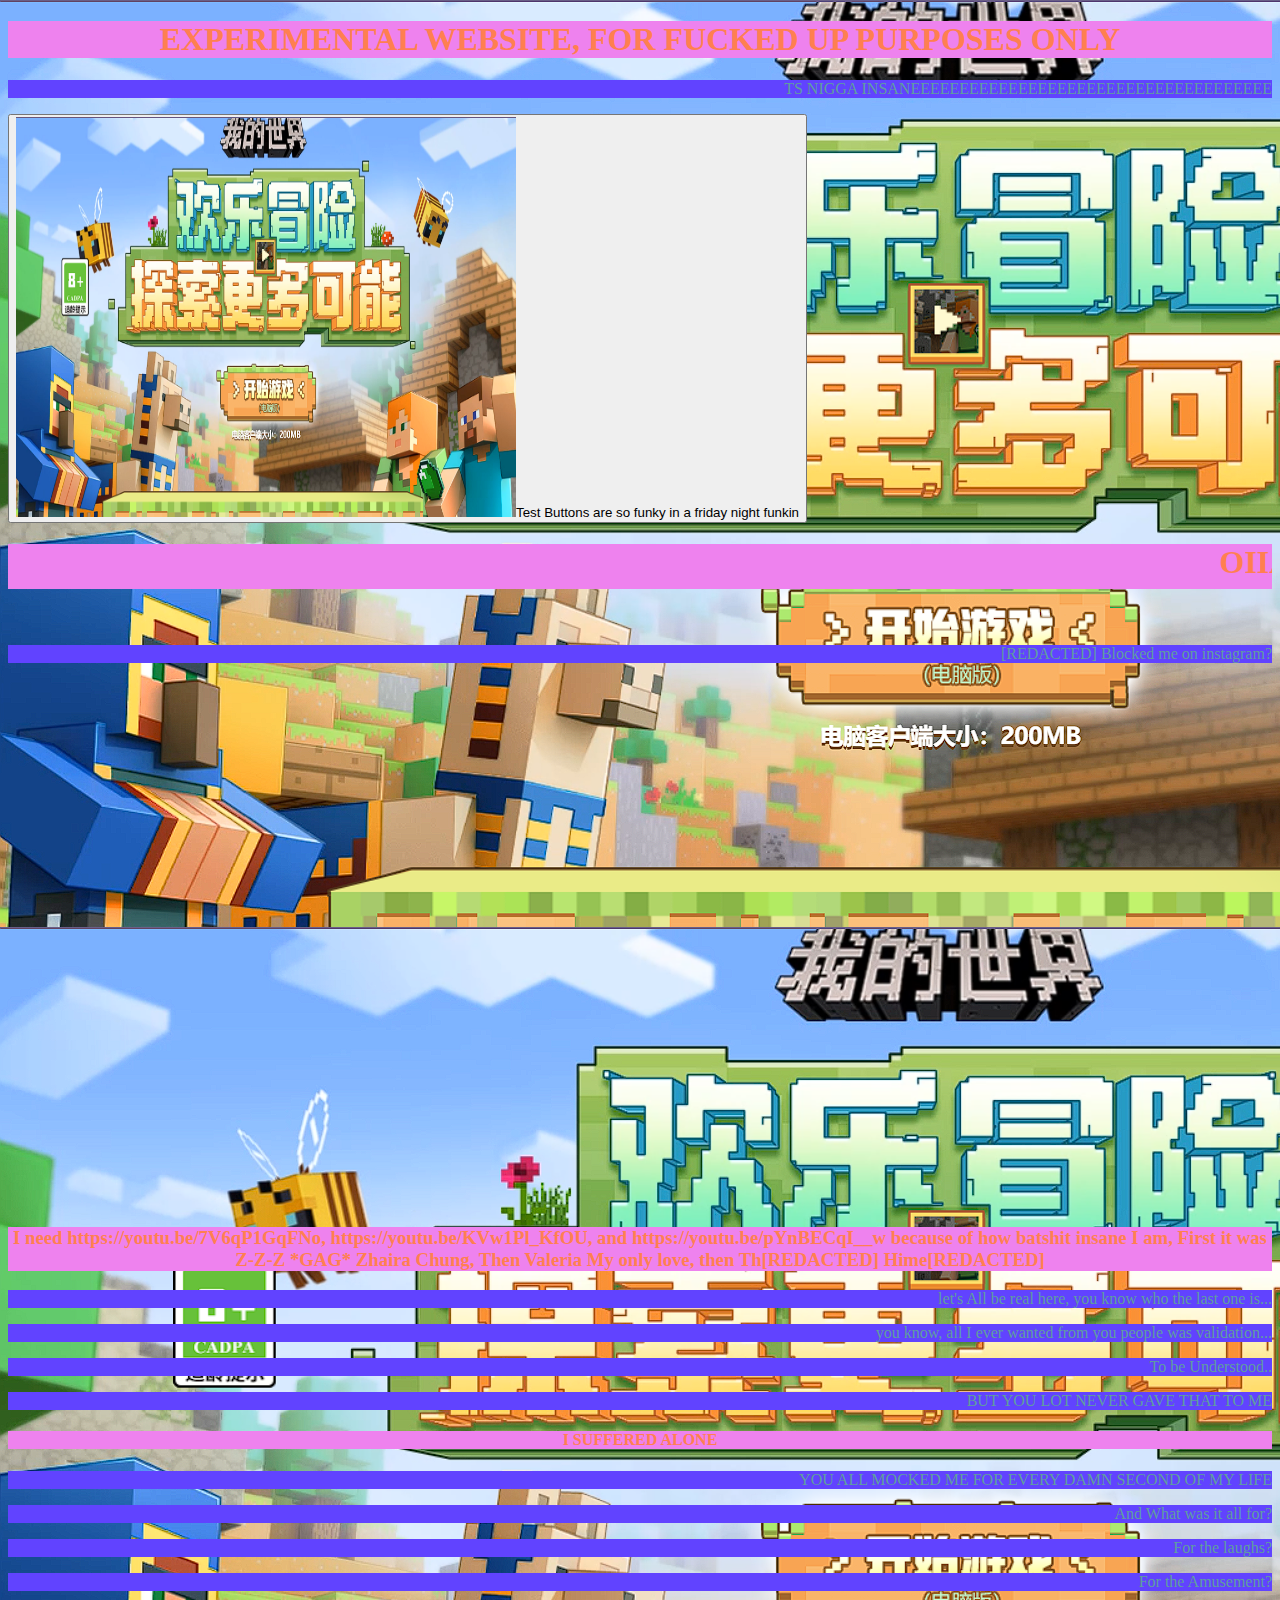
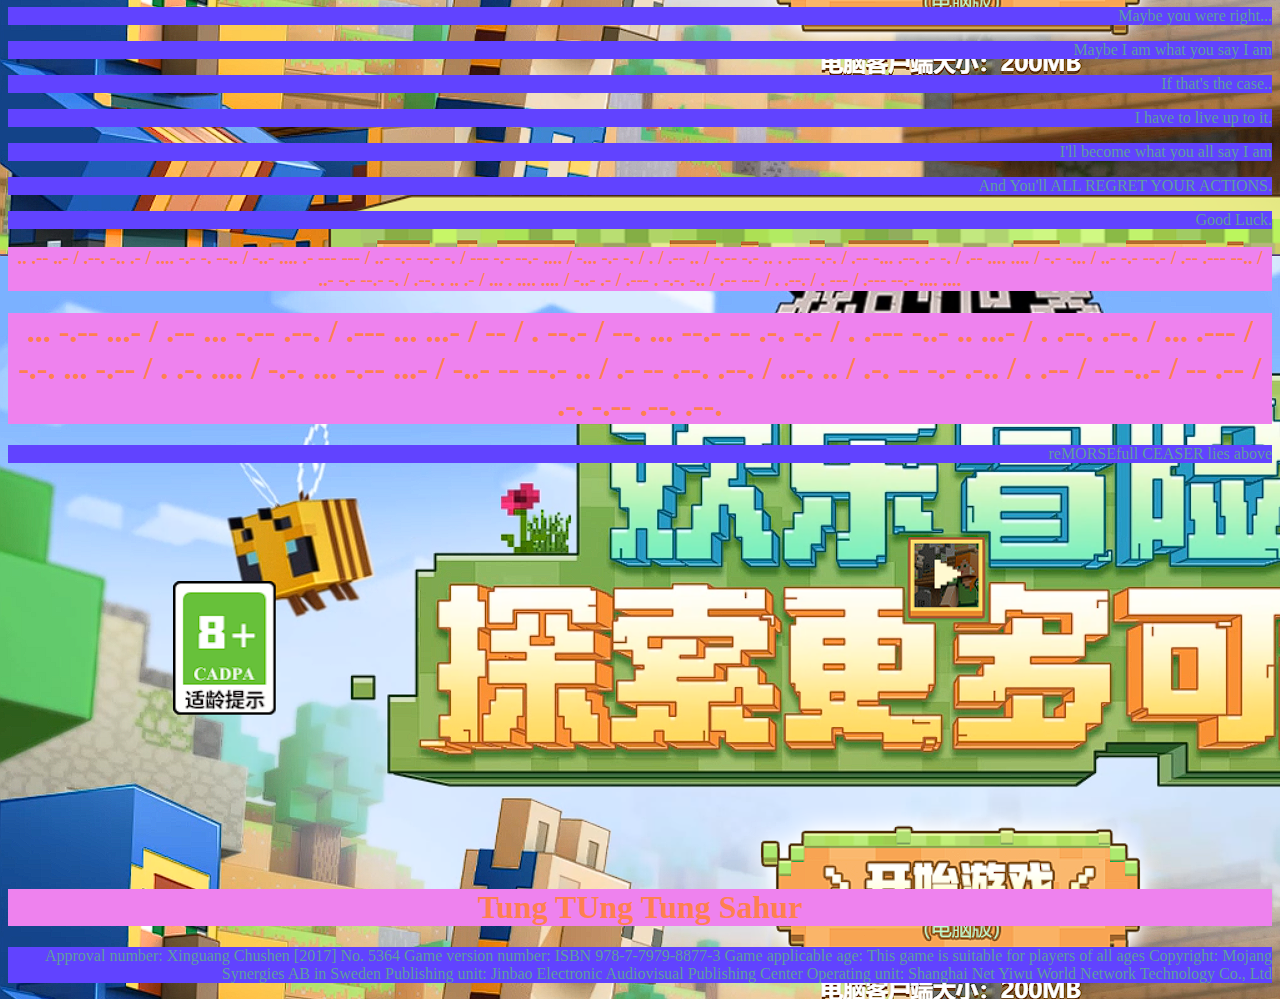
<file: exp.html>
<!DOCTYPE html>
<html>
<head>
	<meta charset="utf-8">
	<meta name="viewport" content="width=device-width, initial-scale=1">
	<title>Local Experiment Hub</title>
	<link rel="stylesheet" href="exp.css">
	<script src="./scripts/exp.js"></script>
</head>
<body background="./images/exp.png">
<H1>EXPERIMENTAL WEBSITE, FOR FUCKED UP PURPOSES ONLY</H1>
<p>TS NIGGA INSANEEEEEEEEEEEEEEEEEEEEEEEEEEEEEEEEEEEEE</p>
<button onclick="runTest()"><image src="./images/exp.png" width="500" height="400" alt="image">Test Buttons are so funky in a friday night funkin</image></button>
<H1><Marquee>[base64]</Marquee></H1>
<br>
<p>[REDACTED] Blocked me on instagram?</p>
<iframe width="935" height="526" src="https://www.youtube.com/embed/nV29f0jsHTQ" title="Phonk Edit v1.0 (Bedrock Add-on) | In-Game Preview" frameborder="0" allow="accelerometer; autoplay; clipboard-write; encrypted-media; gyroscope; picture-in-picture; web-share" referrerpolicy="strict-origin-when-cross-origin" allowfullscreen></iframe>
<H3>I need https://youtu.be/7V6qP1GqFNo, https://youtu.be/KVw1Pl_KfOU, and https://youtu.be/pYnBECqI__w because of how batshit insane I am, First it was Z-Z-Z *GAG* Zhaira Chung, Then Valeria My only love, then Th[REDACTED] Hime[REDACTED]</H3>
<p>let's All be real here, you know who the last one is...</p>
<p>you know, all I ever wanted from you people was validation...</p>
<p>To be Understood..</p>
<p>BUT YOU LOT NEVER GAVE THAT TO ME</p>
<H4>I SUFFERED ALONE</H4>
<p>YOU ALL MOCKED ME FOR EVERY DAMN SECOND OF MY LIFE</p>
<p>And What was it all for?</p>
<p>For the laughs?</p>
<p>For the Amusement?</p>
<p>Maybe you were right...</p>
<p>Maybe I am what you say I am</p>
<p>If that's the case..</p>
<p>I have to live up to it.</p>
<p>I'll become what you all say I am</p>
<p>And 	You'll ALL REGRET YOUR ACTIONS.</p>
<p>Good Luck.</p>
<H3>.. .-- ..- / .--. -.. .- / .... -.- -. --.. / -..- .... .- --- --- / ..- -.- --.- -. / --- -.- --.- .... / -... -.- -. / . / .-- .. / -.-- -.- .. . .--- -.-. / .-- -... .--. .- -. / .-- .... .... / -.- -... / ..- -.- --.- / .-- .--- --.. / ..- -.- --.- -. / .--. . .. .- / ... . .... .... / -..- .- / .--- . -.-. -.. / .-- --- / . .--. / . --- / .--- --.- .... ....</H3>
<H1>... -.-- ...- / .-- ... -.-- .--. / .--- ... ...- / -- / . --.- / --. ... --.- -- .-. -.- / . .--- -..- .. ...- / . .--. .--. / ... .--- / -.-. ... -.-- / . .-. .... / -.-. ... -.-- ...- / -..- -- --.- .. / .- -- .--. .--. / ..-. .. / .-. -- -.- .-.. / . .-- / -- -..- / -- .-- / .-. -.-- .--. .--.</H1>
<p>reMORSEfull CEASER lies above</p>
<iframe src="https://store.steampowered.com/widget/3654560/" frameborder="0" width="646" height="190"></iframe>
<iframe src="https://store.steampowered.com/widget/3654560/" frameborder="0" width="646" height="190"></iframe>
<br>
<H1>Tung TUng Tung Sahur</H1>
<p>Approval number: Xinguang Chushen [2017] No. 5364 Game version number: ISBN 978-7-7979-8877-3 Game applicable age: This game is suitable for players of all ages
Copyright: Mojang Synergies AB in Sweden Publishing unit: Jinbao Electronic Audiovisual Publishing Center Operating unit: Shanghai Net Yiwu World Network Technology Co., Ltd</p>
</body>
</html>
</file>
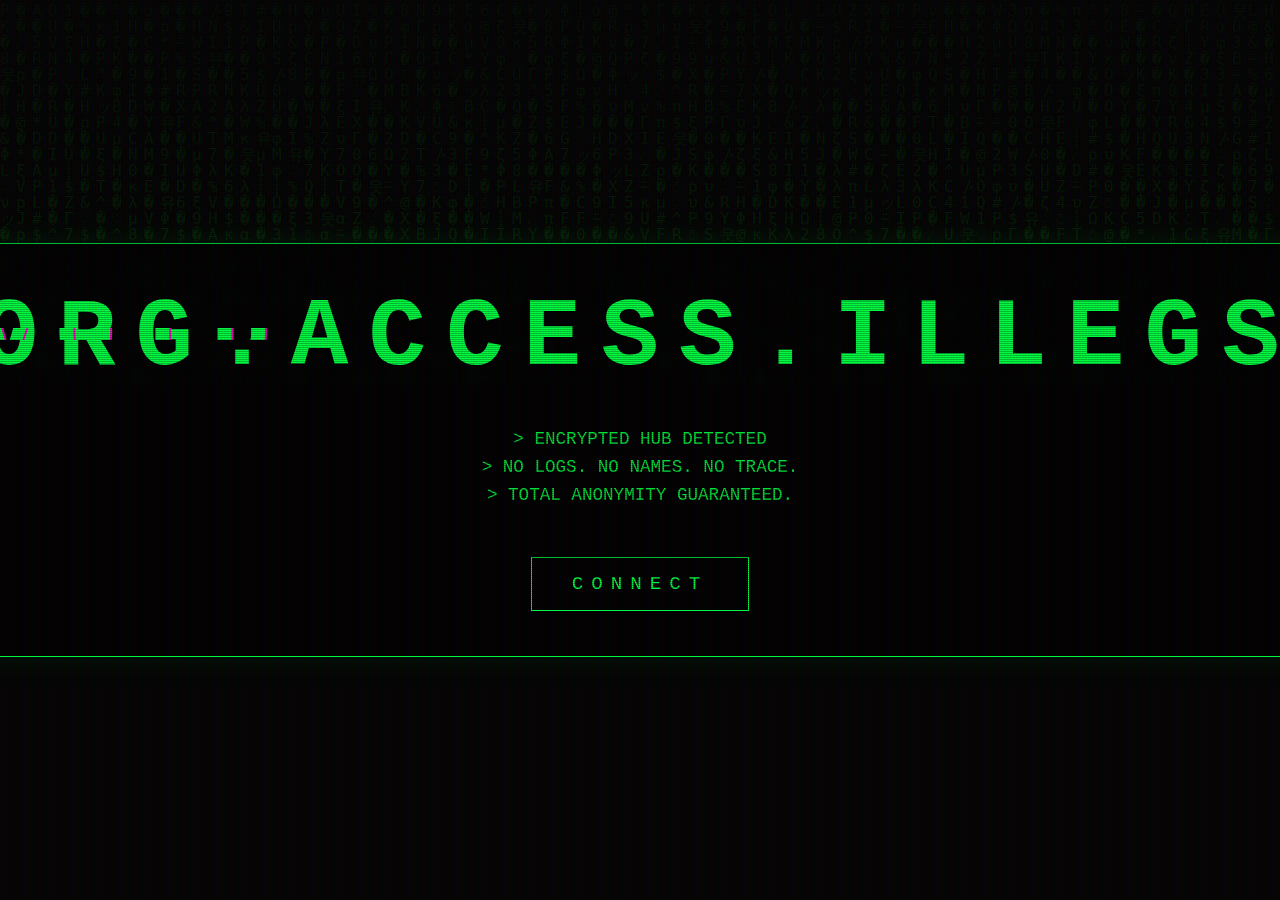
<file: private.illeg.org.find.html>
<!DOCTYPE html>
<html lang="en">
<head>
  <meta charset="UTF-8" />
  <meta name="viewport" content="width=device-width, initial-scale=1.0"/>
  <title>ACCESS</title>
  <style>
    :root {
      --primary: #00ff41; /* Classic Matrix Green */
      --glow: rgba(0, 255, 65, 0.6);
      --bg: #050505;
    }

    * { margin:0; padding:0; box-sizing:border-box; cursor: crosshair; }

    body {
      height: 100vh;
      background: var(--bg);
      color: var(--primary);
      font-family: 'Courier New', monospace;
      overflow: hidden;
      display: flex;
      justify-content: center;
      align-items: center;
    }

    /* Background Matrix Effect */
    canvas {
      position: absolute;
      top: 0;
      left: 0;
      z-index: 1;
      opacity: 0.15;
    }

    /* CRT Scanning Lines Overlay */
    .crt-overlay {
      position: fixed;
      inset: 0;
      background: linear-gradient(rgba(18, 16, 16, 0) 50%, rgba(0, 0, 0, 0.25) 50%), 
                  linear-gradient(90deg, rgba(255, 0, 0, 0.06), rgba(0, 255, 0, 0.02), rgba(0, 0, 255, 0.06));
      background-size: 100% 2px, 3px 100%;
      z-index: 10;
      pointer-events: none;
    }

    .container {
      position: relative;
      z-index: 5;
      text-align: center;
      padding: 40px;
      background: rgba(0, 0, 0, 0.8);
      border: 1px solid var(--primary);
      box-shadow: 0 0 30px rgba(0, 255, 65, 0.1);
      backdrop-filter: blur(4px);
    }

    h1 {
      font-size: clamp(3rem, 10vw, 6rem);
      font-weight: 900;
      text-transform: uppercase;
      letter-spacing: 20px;
      margin-bottom: 1rem;
      position: relative;
      animation: flicker 0.15s infinite alternate;
    }

    h1::before {
      content: 'VOID';
      position: absolute;
      left: -2px;
      text-shadow: 2px 0 #ff00c1;
      clip: rect(44px, 450px, 56px, 0);
      animation: glitch-anim 5s infinite linear alternate-reverse;
    }

    p {
      font-size: 1.1rem;
      max-width: 600px;
      margin: 2rem auto;
      line-height: 1.6;
      opacity: 0.9;
      text-transform: uppercase;
    }

    .btn {
      display: inline-block;
      margin-top: 1rem;
      padding: 15px 40px;
      font-size: 1.2rem;
      color: var(--primary);
      border: 1px solid var(--primary);
      text-decoration: none;
      letter-spacing: 8px;
      transition: all 0.4s ease;
      position: relative;
      overflow: hidden;
    }

    .btn:hover {
      background: var(--primary);
      color: #000;
      box-shadow: 0 0 50px var(--primary);
      transform: translateY(-3px);
    }

    /* Keyframes */
    @keyframes flicker {
      0% { opacity: 0.95; }
      100% { opacity: 1; }
    }

    @keyframes glitch-anim {
      0% { clip: rect(31px, 9999px, 94px, 0); }
      20% { clip: rect(62px, 9999px, 42px, 0); }
      100% { clip: rect(10px, 9999px, 85px, 0); }
    }
  </style>
</head>
<body>

  <canvas id="matrix"></canvas>
  <div class="crt-overlay"></div>

  <div class="container">
    <h1>org.access.illegs</h1>
    <p>
      > ENCRYPTED HUB DETECTED <br>
      > NO LOGS. NO NAMES. NO TRACE. <br>
      > TOTAL ANONYMITY GUARANTEED.
    </p>
    
    <a href="https://discord.gg/vn3WnV8ZxS" class="btn">CONNECT</a>
  </div>

  <script>
    const canvas = document.getElementById('matrix');
    const ctx = canvas.getContext('2d');

    canvas.width = window.innerWidth;
    canvas.height = window.innerHeight;

    const letters = "ABCDEFGHIJKLMNOPQRSTUVWXYZ0123456789@#$%^&*φΚΓΙΚΗΖαζΦΡκλξΩΥμπνρυ유Ü웃ッ〴⍨𓀢𓀀𓀪𓀟𓀥𓀏𓀢�☃☄𓃑┊♡";
    const fontSize = 16;
    const columns = canvas.width / fontSize;
    const drops = Array(Math.floor(columns)).fill(1);

    function draw() {
      ctx.fillStyle = "rgba(0, 0, 0, 0.05)";
      ctx.fillRect(0, 0, canvas.width, canvas.height);
      ctx.fillStyle = "#0f0";
      ctx.font = fontSize + "px monospace";

      for (let i = 0; i < drops.length; i++) {
        const text = letters.charAt(Math.floor(Math.random() * letters.length));
        ctx.fillText(text, i * fontSize, drops[i] * fontSize);
        if (drops[i] * fontSize > canvas.height && Math.random() > 0.975) drops[i] = 0;
        drops[i]++;
      }
    }
    setInterval(draw, 33);
  </script>
</body>
</html>
</file>
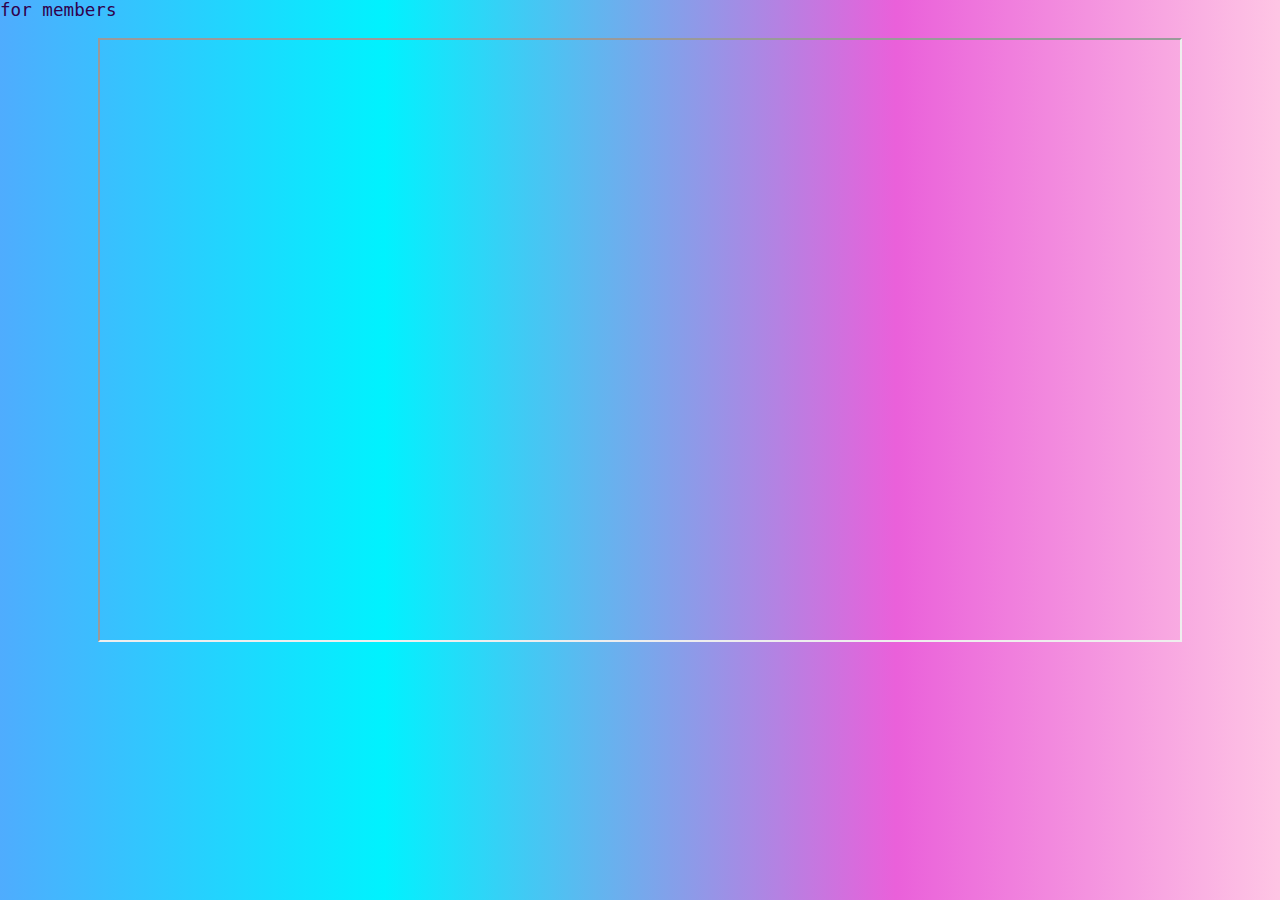
<file: videos.html>
<HTML>
<Header>
	<link rel="stylesheet" href="nigger.css">
	<Title>
		Video Archives
	</Title>
	<script>
		function Confidential() {
			const password = prompt("Enter Password/Access Code");
			if (password != "Axoloz_Power.xml") {
				alert("Access Denied, Error Code: 03 15 14 06 09 04 05 14 20 09 01 12");
			} else {
				location.href = "./Confidential/confidential.html";
			}
		}
	</script>
</Header>
<Body>
<a onclick="Confidential()"><p>for members</p></a>
<div style="text-align: center;">
<iframe
  src="https://drive.google.com/file/d/1CvOTEerVhwZBbXDr2-6SbArkNjOBS9iz/preview"
  width="1080"
  height="600"
  allow="autoplay"
  allowfullscreen>
</iframe>
</div>
</Body>
</HTML>
</file>
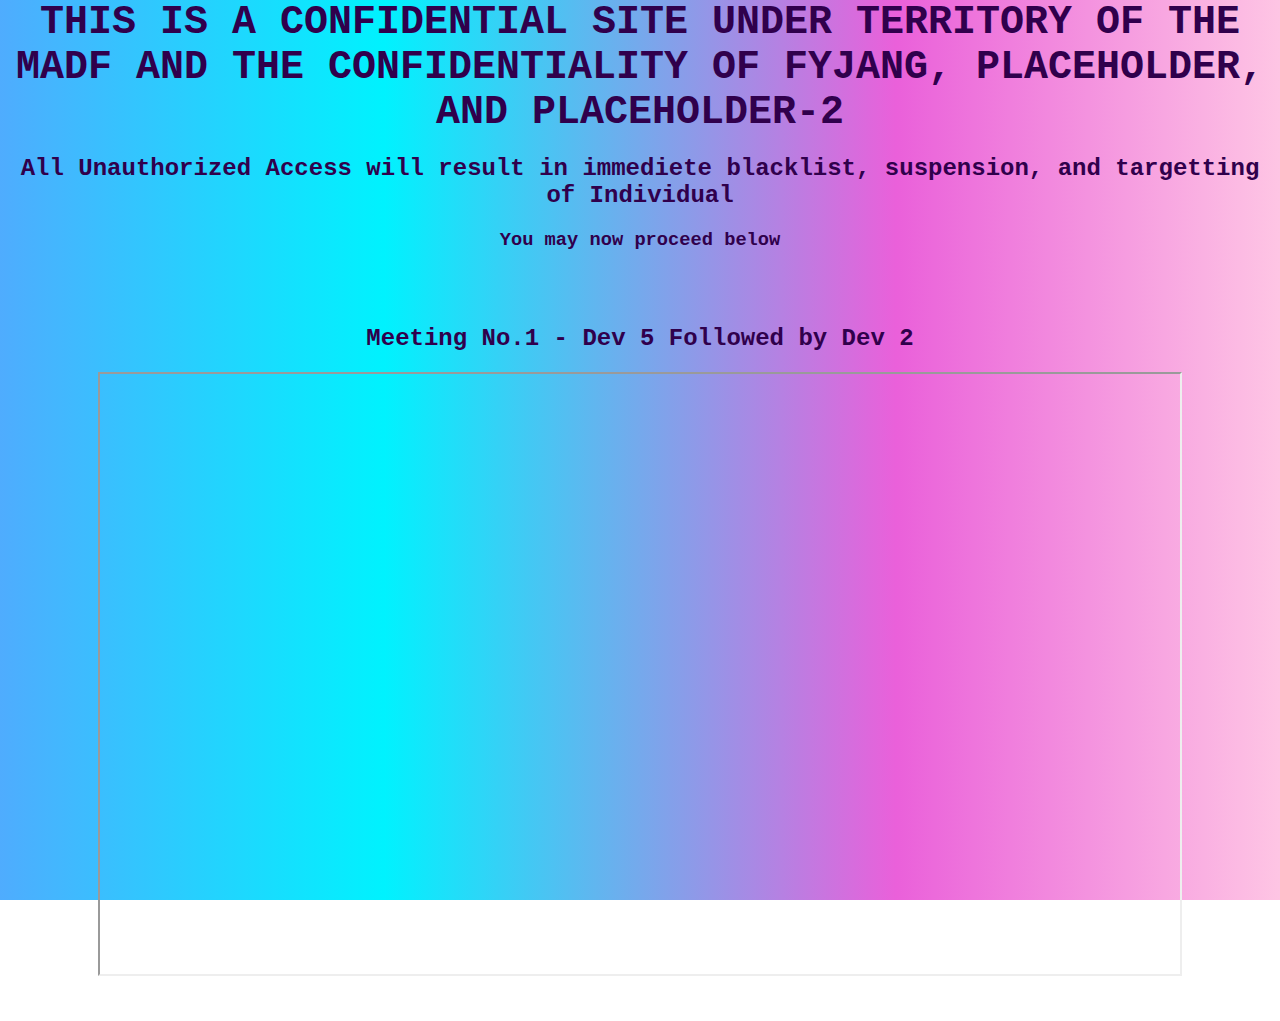
<file: Confidential/confidential.html>
<Html>
<Header>
	<link rel="stylesheet" href="nigger.css">
	<Title>AZ-001</Title>
</Header>
<Body>
<H1>THIS IS A CONFIDENTIAL SITE UNDER TERRITORY OF THE MADF AND THE CONFIDENTIALITY OF FYJANG, PLACEHOLDER, AND PLACEHOLDER-2</H1>
<H2>All Unauthorized Access will result in immediete blacklist, suspension, and targetting of Individual</H2>
<H3>You may now proceed below</H3>
<br><br>
<H2>Meeting No.1 - Dev 5 Followed by Dev 2</H2>
<div style="text-align: center;">
<iframe
  src="https://drive.google.com/file/d/1LwS3CUEvtRgrTz5S0uWD2RSfGlKGrW9v/preview"
  width="1080"
  height="600"
  allow="autoplay"
  allowfullscreen>
</iframe>
</div>
<br><br>
</Body>
</Html>
</file>
<file: nigger.css>
/* CRITICAL FIX: Ensure the html element also spans the full screen */
html {
    /* Use 100% height for the root container */
    height: 100%;
    width: 100%;
}

/* CSS for the gradient background */
body {
    /* Fix: Setting margin: 0 on html and body is often required */
    margin: 0;
    
    /* FIX: Setting height to 100vh ensures it fills the viewport vertically */
    height: 100vh; 
    /* FIX: Setting width to 100% ensures it respects the full width of the HTML element */
    width: 100%;
    
    /* LAYOUT FIX: Removed flex properties to use standard document flow
       This ensures the content box starts at the top of the viewport instead of the center. */
    /* REMOVED: display: flex; */
    /* REMOVED: align-items: center; */ 

    /* Typography styling */
    font-family: 'JetBrains Mono', monospace;
    /* UPDATED: Changed from white to a deep violet for contrast */
    color: #30004C; 
    /* REMOVED: Text shadow is not needed for dark text on a light background */

    /* Gradient is set to go "to right" (horizontal) */
    background: linear-gradient(to right, #4facfe 0%, #00f2fe 30%, #ea60da 70%, #fec5e4 100%);
    
    background-attachment: fixed;
    background-size: cover;
}

.content-box {
    /* FIX: Make the content block span horizontally */
    width: 90%; 
    max-width: 1200px; /* Limits size on huge screens */
    /* LAYOUT FIX: Using margin to center horizontally and push down from the top edge */
    margin: 50px auto 0 auto; 
    
    /* A styled box to make the text stand out against the gradient */
    background-color: rgba(0, 0, 0, 0.2); 
    padding: 40px 60px;
    border-radius: 12px;
    /* Keep text-align: center here for compatibility with other elements */
    text-align: center;
    /* Frosted glass effect for a modern touch */
    backdrop-filter: blur(5px); 
    box-shadow: 0 4px 30px rgba(0, 0, 0, 0.1);
}

/* NEW: Ensure all headings are center-aligned, even outside the .content-box */
h1, h2, h3, h4, h5, h6 {
    text-align: center;
}

h1 {
    font-size: 2.5rem;
    margin-bottom: 0.5rem;
}

p {
    font-size: 1.1rem;
}

/* NEW: Styles for the deprecated but requested <marquee> tag */
marquee {
    /* Inherit the text color and font from the body for visibility */
    color: inherit;
    /* REMOVED: Text shadow is not needed for dark text on a light background */
    font-family: inherit;
    /* Ensure it fills its container width */
    display: block;
    width: 100%;
    /* Add some visual separation */
    padding: 15px 0; 
    font-size: 1.25rem;
}

/* NEW: Shared styles for buttons and input fields */
button,
input[type="submit"],
input[type="button"] {
    /* Basic Button Styling */
    background-color: rgba(255, 255, 255, 0.1); /* Slightly transparent white */
    border: 1px solid rgba(255, 255, 255, 0.5); /* Semi-transparent border */
    padding: 12px 24px;
    margin: 10px;
    border-radius: 8px;
    font-family: inherit; /* Inherit the JetBrains Mono font */
    /* UPDATED: Button text color changed to match the body text */
    color: #30004C; 
    cursor: pointer;
    backdrop-filter: blur(10px);
    transition: background-color 0.3s, transform 0.1s;
    font-size: 1rem;
}

button:hover,
input[type="submit"]:hover,
input[type="button"]:hover {
    background-color: rgba(255, 255, 255, 0.3);
    transform: scale(1.05); /* Subtle scale effect on hover */
}
.vertical-scroll-container {
    /* 1. Enable Horizontal Layout and Scrolling */
    display: flex;         /* Allows items to sit side-by-side */
    overflow-x: auto;      /* Enables horizontal scrolling when content overflows */
    overflow-y: hidden;    /* Hides vertical scrollbar, keeping height fixed */
    white-space: nowrap;   /* Crucial: Prevents the button links from wrapping to the next line */
    
    /* 2. Optional Styling for visual clarity */
    padding: 10px 0;       /* Adds a little space above and below the buttons */
    /* If you need a fixed width, add it here, e.g., width: 300px; */
    border: 1px solid #ccc;
    box-sizing: border-box;
}

/* 3. Style the Link Wrappers */
.vertical-scroll-container a {
    /* Ensures the links don't stretch and act as inline blocks */
    display: inline-block;
    margin-right: 10px;    /* Adds space between the buttons */
    /* Remove text-decoration if you didn't previously (it doesn't hurt here) */
    text-decoration: none;
}

/* 4. Style the Buttons */
.vertical-scroll-container button {
    /* Key: Allows the button to shrink-wrap its text content */
    width: auto;           /* Overrides any default full-width behavior */
    /* Padding helps the button look nice and fit the text better */
    padding: 8px 15px; 
    /* Ensures the height is uniform based on the padding/content */
    height: auto; 
}
</file>
<file: Update/reused.css>
/* CRITICAL FIX: Ensure the html element also spans the full screen */
html {
    /* Use 100% height for the root container */
    height: 100%;
    width: 100%;
}

/* CSS for the gradient background */
body {
    /* Fix: Setting margin: 0 on html and body is often required */
    margin: 0;
    
    /* FIX: Setting height to 100vh ensures it fills the viewport vertically */
    height: 100vh; 
    /* FIX: Setting width to 100% ensures it respects the full width of the HTML element */
    width: 100%;
    
    /* LAYOUT FIX: Removed flex properties to use standard document flow
       This ensures the content box starts at the top of the viewport instead of the center. */
    /* REMOVED: display: flex; */
    /* REMOVED: align-items: center; */ 

    /* Typography styling */
    font-family: 'JetBrains Mono', monospace;
    /* UPDATED: Changed from white to a deep violet for contrast */
    color: #30004C; 
    /* REMOVED: Text shadow is not needed for dark text on a light background */

    /* Gradient is set to go "to right" (horizontal) */
    background: linear-gradient(to right, #4facfe 0%, #00f2fe 30%, #ea60da 70%, #fec5e4 100%);
    
    background-attachment: fixed;
    background-size: cover;
}

.content-box {
    /* FIX: Make the content block span horizontally */
    width: 90%; 
    max-width: 1200px; /* Limits size on huge screens */
    /* LAYOUT FIX: Using margin to center horizontally and push down from the top edge */
    margin: 50px auto 0 auto; 
    
    /* A styled box to make the text stand out against the gradient */
    background-color: rgba(0, 0, 0, 0.2); 
    padding: 40px 60px;
    border-radius: 12px;
    /* Keep text-align: center here for compatibility with other elements */
    text-align: center;
    /* Frosted glass effect for a modern touch */
    backdrop-filter: blur(5px); 
    box-shadow: 0 4px 30px rgba(0, 0, 0, 0.1);
}

/* NEW: Ensure all headings are center-aligned, even outside the .content-box */
h1, h2, h3, h4, h5, h6 {
    text-align: center;
}

h1 {
    font-size: 2.5rem;
    margin-bottom: 0.5rem;
}

p {
    font-size: 1.1rem;
}

/* NEW: Styles for the deprecated but requested <marquee> tag */
marquee {
    /* Inherit the text color and font from the body for visibility */
    color: inherit;
    /* REMOVED: Text shadow is not needed for dark text on a light background */
    font-family: inherit;
    /* Ensure it fills its container width */
    display: block;
    width: 100%;
    /* Add some visual separation */
    padding: 15px 0; 
    font-size: 1.25rem;
}

/* NEW: Shared styles for buttons and input fields */
button,
input[type="submit"],
input[type="button"] {
    /* Basic Button Styling */
    background-color: rgba(255, 255, 255, 0.1); /* Slightly transparent white */
    border: 1px solid rgba(255, 255, 255, 0.5); /* Semi-transparent border */
    padding: 12px 24px;
    margin: 10px;
    border-radius: 8px;
    font-family: inherit; /* Inherit the JetBrains Mono font */
    /* UPDATED: Button text color changed to match the body text */
    color: #30004C; 
    cursor: pointer;
    backdrop-filter: blur(10px);
    transition: background-color 0.3s, transform 0.1s;
    font-size: 1rem;
}

button:hover,
input[type="submit"]:hover,
input[type="button"]:hover {
    background-color: rgba(255, 255, 255, 0.3);
    transform: scale(1.05); /* Subtle scale effect on hover */
}
.vertical-scroll-container {
    /* 1. Enable Horizontal Layout and Scrolling */
    display: flex;         /* Allows items to sit side-by-side */
    overflow-x: auto;      /* Enables horizontal scrolling when content overflows */
    overflow-y: hidden;    /* Hides vertical scrollbar, keeping height fixed */
    white-space: nowrap;   /* Crucial: Prevents the button links from wrapping to the next line */
    
    /* 2. Optional Styling for visual clarity */
    padding: 10px 0;       /* Adds a little space above and below the buttons */
    /* If you need a fixed width, add it here, e.g., width: 300px; */
    border: 1px solid #ccc;
    box-sizing: border-box;
}

/* 3. Style the Link Wrappers */
.vertical-scroll-container a {
    /* Ensures the links don't stretch and act as inline blocks */
    display: inline-block;
    margin-right: 10px;    /* Adds space between the buttons */
    /* Remove text-decoration if you didn't previously (it doesn't hurt here) */
    text-decoration: none;
}

/* 4. Style the Buttons */
.vertical-scroll-container button {
    /* Key: Allows the button to shrink-wrap its text content */
    width: auto;           /* Overrides any default full-width behavior */
    /* Padding helps the button look nice and fit the text better */
    padding: 8px 15px; 
    /* Ensures the height is uniform based on the padding/content */
    height: auto; 
}
</file>
<file: exp.css>
p {
	color: cadetblue;
	text-align: right;
	background-color: rgb(97, 67, 89045625369);
}
h1 {
	color: coral;
	text-align: center;
	background-color: violet;
}
h2 {
	color: coral;
	text-align: center;
	background-color: violet;
}
h3 {
	color: coral;
	text-align: center;
	background-color: violet;
}
h4 {
	color: coral;
	text-align: center;
	background-color: violet;
}
h5 {
	color: coral;
	text-align: center;
	background-color: violet;
}
h6 {
	color: coral;
	text-align: center;
	background-color: violet;
}
</file>
<file: Confidential/nigger.css>
/* CRITICAL FIX: Ensure the html element also spans the full screen */
html {
    /* Use 100% height for the root container */
    height: 100%;
    width: 100%;
}

/* CSS for the gradient background */
body {
    /* Fix: Setting margin: 0 on html and body is often required */
    margin: 0;
    
    /* FIX: Setting height to 100vh ensures it fills the viewport vertically */
    height: 100vh; 
    /* FIX: Setting width to 100% ensures it respects the full width of the HTML element */
    width: 100%;
    
    /* LAYOUT FIX: Removed flex properties to use standard document flow
       This ensures the content box starts at the top of the viewport instead of the center. */
    /* REMOVED: display: flex; */
    /* REMOVED: align-items: center; */ 

    /* Typography styling */
    font-family: 'JetBrains Mono', monospace;
    /* UPDATED: Changed from white to a deep violet for contrast */
    color: #30004C; 
    /* REMOVED: Text shadow is not needed for dark text on a light background */

    /* Gradient is set to go "to right" (horizontal) */
    background: linear-gradient(to right, #4facfe 0%, #00f2fe 30%, #ea60da 70%, #fec5e4 100%);
    
    background-attachment: fixed;
    background-size: cover;
}

.content-box {
    /* FIX: Make the content block span horizontally */
    width: 90%; 
    max-width: 1200px; /* Limits size on huge screens */
    /* LAYOUT FIX: Using margin to center horizontally and push down from the top edge */
    margin: 50px auto 0 auto; 
    
    /* A styled box to make the text stand out against the gradient */
    background-color: rgba(0, 0, 0, 0.2); 
    padding: 40px 60px;
    border-radius: 12px;
    /* Keep text-align: center here for compatibility with other elements */
    text-align: center;
    /* Frosted glass effect for a modern touch */
    backdrop-filter: blur(5px); 
    box-shadow: 0 4px 30px rgba(0, 0, 0, 0.1);
}

/* NEW: Ensure all headings are center-aligned, even outside the .content-box */
h1, h2, h3, h4, h5, h6 {
    text-align: center;
}

h1 {
    font-size: 2.5rem;
    margin-bottom: 0.5rem;
}

p {
    font-size: 1.1rem;
}

/* NEW: Styles for the deprecated but requested <marquee> tag */
marquee {
    /* Inherit the text color and font from the body for visibility */
    color: inherit;
    /* REMOVED: Text shadow is not needed for dark text on a light background */
    font-family: inherit;
    /* Ensure it fills its container width */
    display: block;
    width: 100%;
    /* Add some visual separation */
    padding: 15px 0; 
    font-size: 1.25rem;
}

/* NEW: Shared styles for buttons and input fields */
button,
input[type="submit"],
input[type="button"] {
    /* Basic Button Styling */
    background-color: rgba(255, 255, 255, 0.1); /* Slightly transparent white */
    border: 1px solid rgba(255, 255, 255, 0.5); /* Semi-transparent border */
    padding: 12px 24px;
    margin: 10px;
    border-radius: 8px;
    font-family: inherit; /* Inherit the JetBrains Mono font */
    /* UPDATED: Button text color changed to match the body text */
    color: #30004C; 
    cursor: pointer;
    backdrop-filter: blur(10px);
    transition: background-color 0.3s, transform 0.1s;
    font-size: 1rem;
}

button:hover,
input[type="submit"]:hover,
input[type="button"]:hover {
    background-color: rgba(255, 255, 255, 0.3);
    transform: scale(1.05); /* Subtle scale effect on hover */
}
.vertical-scroll-container {
    /* 1. Enable Horizontal Layout and Scrolling */
    display: flex;         /* Allows items to sit side-by-side */
    overflow-x: auto;      /* Enables horizontal scrolling when content overflows */
    overflow-y: hidden;    /* Hides vertical scrollbar, keeping height fixed */
    white-space: nowrap;   /* Crucial: Prevents the button links from wrapping to the next line */
    
    /* 2. Optional Styling for visual clarity */
    padding: 10px 0;       /* Adds a little space above and below the buttons */
    /* If you need a fixed width, add it here, e.g., width: 300px; */
    border: 1px solid #ccc;
    box-sizing: border-box;
}

/* 3. Style the Link Wrappers */
.vertical-scroll-container a {
    /* Ensures the links don't stretch and act as inline blocks */
    display: inline-block;
    margin-right: 10px;    /* Adds space between the buttons */
    /* Remove text-decoration if you didn't previously (it doesn't hurt here) */
    text-decoration: none;
}

/* 4. Style the Buttons */
.vertical-scroll-container button {
    /* Key: Allows the button to shrink-wrap its text content */
    width: auto;           /* Overrides any default full-width behavior */
    /* Padding helps the button look nice and fit the text better */
    padding: 8px 15px; 
    /* Ensures the height is uniform based on the padding/content */
    height: auto; 
}
</file>
